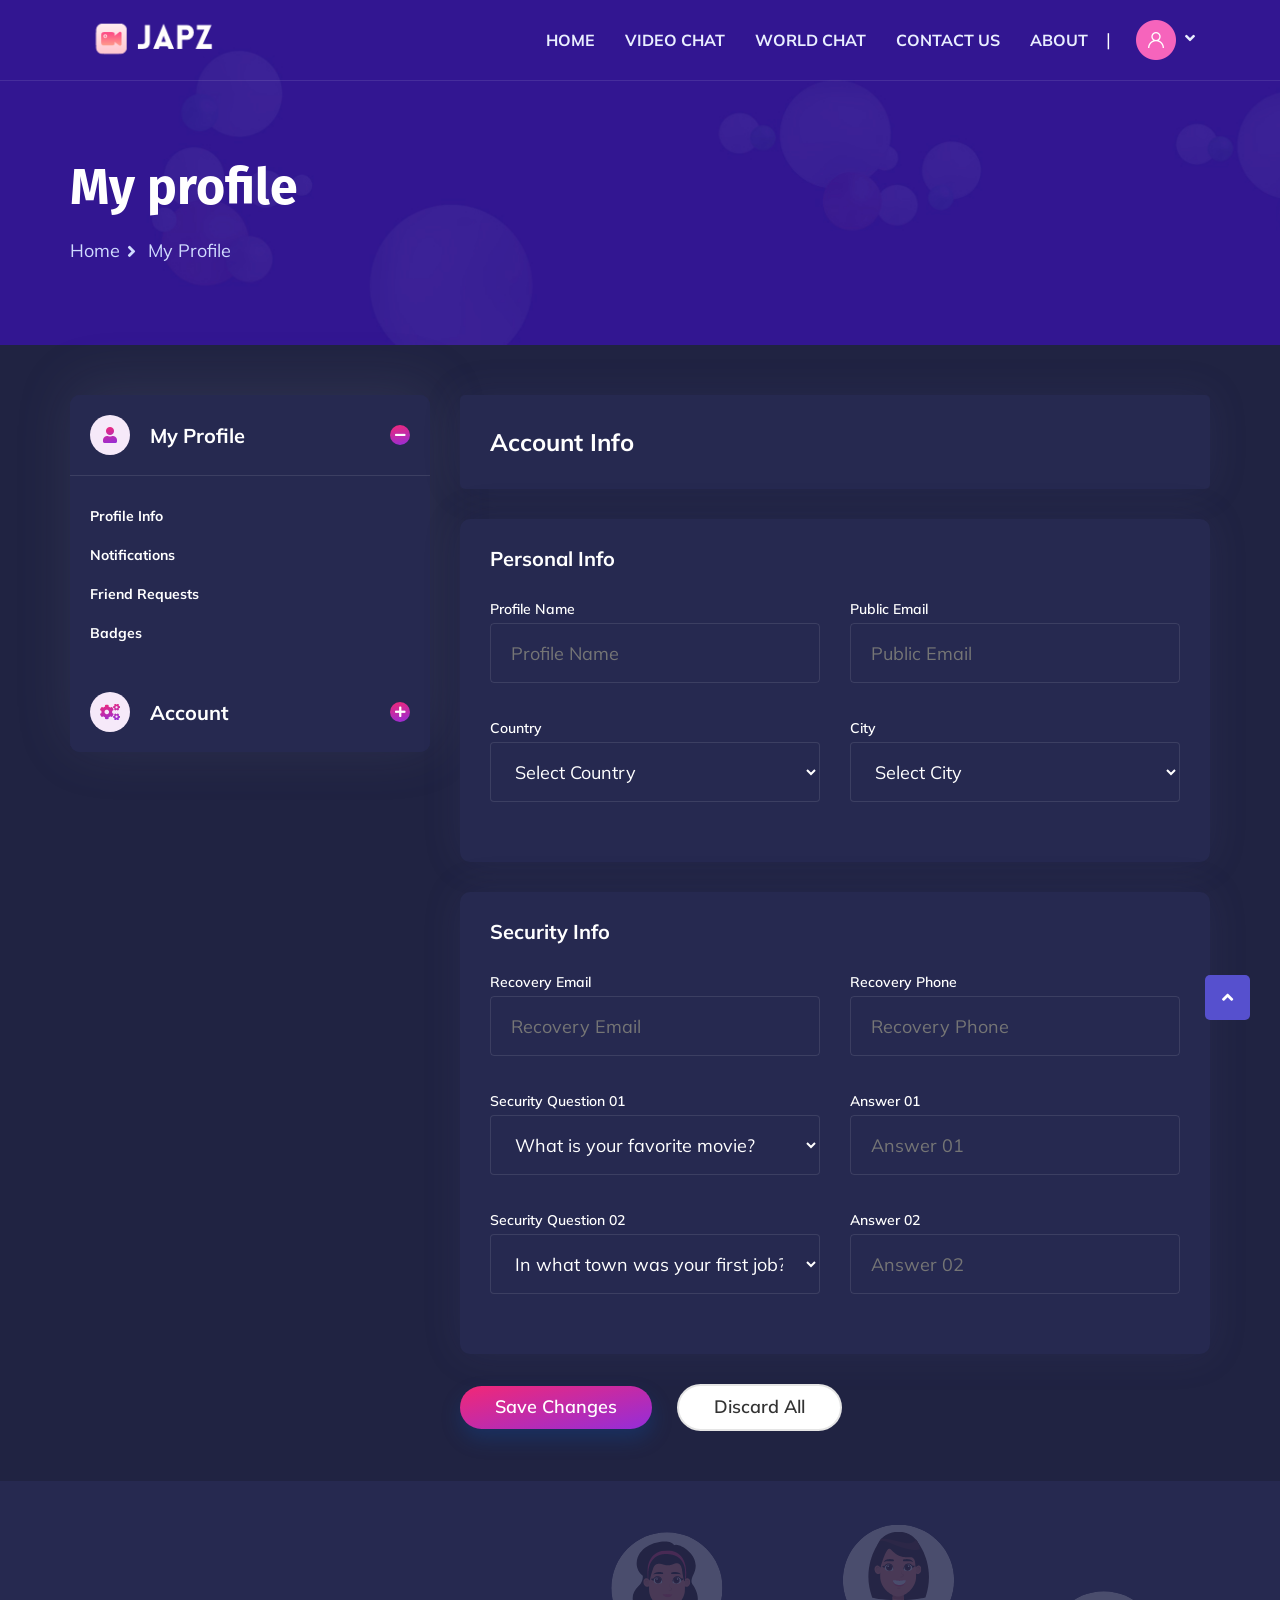
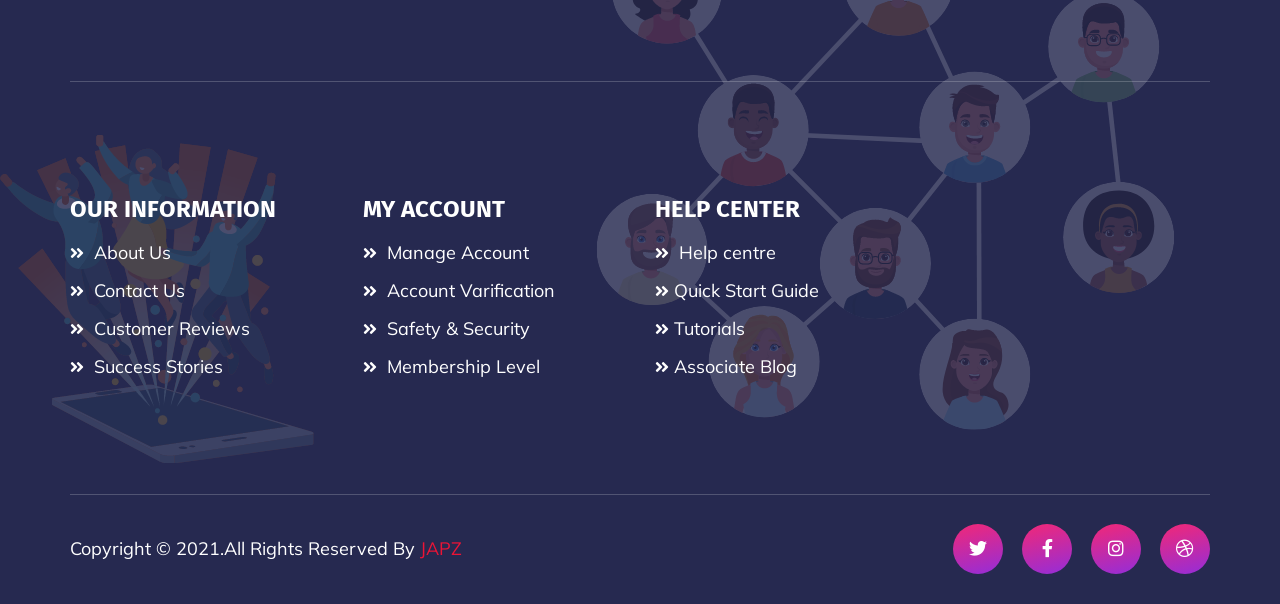
<file: templates/user-account-info.html>
<!DOCTYPE html>
<html lang="en">

<head>
    <meta charset="UTF-8">
    <meta name="viewport" content="width=device-width, initial-scale=1.0">
    <meta http-equiv="X-UA-Compatible" content="ie=edge">

    <link rel="stylesheet" href="assets/css/bootstrap.min.css">
    <link rel="stylesheet" href="assets/css/all.min.css">
    <link rel="stylesheet" href="assets/css/animate.css">
    <link rel="stylesheet" href="assets/css/flaticon.css">
    <link rel="stylesheet" href="assets/css/magnific-popup.css">
    <link rel="stylesheet" href="assets/css/odometer.css">
    <link rel="stylesheet" href="assets/css/owl.carousel.min.css">
    <link rel="stylesheet" href="assets/css/owl.theme.default.min.css">
    <link rel="stylesheet" href="assets/css/nice-select.css">
    <link rel="stylesheet" href="assets/css/jquery.animatedheadline.css">
    <link rel="stylesheet" href="assets/css/main.css">
    <link rel="stylesheet" href="assets/css/responsive.css">
    <link rel="stylesheet" href="assets/css/dark.css">

    <link rel="shortcut icon" href="assets/images/favicon.png" type="image/x-icon">

    <title>JAPZ - Video streaming Webapp</title>


</head>

<body>
    <!-- ==========Preloader========== -->
    <div class="preloader">
        <div class="preloader-inner">
            <div class="preloader-icon">
                <span></span>
                <span></span>
            </div>
        </div>
    </div>
    <!-- ==========Preloader========== -->
    <!-- ==========Overlay========== -->
    <div class="overlay"></div>
    <a href="#" class="scrollToTop">
        <i class="fas fa-angle-up"></i>
    </a>
    <!-- ==========Overlay========== -->

    <!-- ==========Header-Section========== -->
    <header class="header-section">
        <div class="container">
            <div class="header-wrapper">
                <div class="logo">
                    <a href="index.html">
                        <img src="./assets/images/logo/logo.png" alt="logo">
                    </a>
                </div>
                <ul class="menu">
                    <li>
                        <a href="index.html" >Home</a>
                    </li>
                    <li>
                        <a href="Videochat.html">Video Chat</a>
                    </li>
                    <li>
                        <a href="worldchat.html">World Chat</a>
                    </li>
                    <li>
                        <a href="contact.html">Contact us</a>
                    </li>
                    <li>
                        <a href="about.html">About </a>
                    </li>
                    <li class="separator">
                        <span>|</span>
                    </li>
                    <li class="user-profile">
                        <a href="#">
                            <img src="assets/images/user-demo.png" alt="">
                        </a>
                        <ul class="submenu">
                            <li>
                                <a href="user-account-info.html">My Profile</a>
                            </li>
                            <li>
                                <a href="register.html">Sign in</a>
                            </li>
                            <li>
                                <a href="user-notification.html">Notification</a>
                            </li>
                            <li>
                                <a href="user-verify-account.html">Verify-account</a>
                            </li>
                            <li>
                                <a href="user-setting.html">Setting</a>
                            </li>
                            <li>
                                <a href="user-change-pass.html">Changing Password</a>
                            </li>
                            <li>
                                <a href="user-close-account.html">Deactive your account</a>
                            </li>
                            <li>
                                <a href="login.html">Logout</a>
                            </li>
                        </ul>
                    </li>
                </ul>
                <div class="header-bar d-lg-none">
                    <span></span>
                    <span></span>
                    <span></span>
                </div>
            </div>
        </div>
    </header>
    <!-- ==========Header-Section========== -->

    <!-- ==========Breadcrumb-Section========== -->
    <section class="breadcrumb-area profile-bc-area">
        <div class="container">
            <div class="content">
                <h2 class="title extra-padding">
                    My profile
                </h2>
                <ul class="breadcrumb-list extra-padding">
                    <li>
                        <a href="index.html">
                            Home
                        </a>
                    </li>

                    <li>
                        My profile
                    </li>
                </ul>
            </div>
        </div>
    </section>
    <!-- ==========Breadcrumb-Section========== -->


    <!-- ========= Profile Section Start -->

    <section class="user-setting-section">
        <div class="container">
            <div class="row">
                <div class="col-xl-4 col-md-5">
                    <div class="accordion" id="accordionExample">
                        <div class="card">
                          <div class="card-header" id="headingOne">
                              <button class="" data-toggle="collapse" data-target="#collapseOne" aria-expanded="true" aria-controls="collapseOne">
                                <div class="icon">
                                    <i class="fas fa-user"></i>
                                </div> 
                                <span>My Profile</span>
                                <div class="t-icon">
                                    <i class="fas fa-plus"></i>
                                    <i class="fas fa-minus"></i>
                                </div>
                              </button>
                          </div>
                      
                          <div id="collapseOne" class="collapse show" aria-labelledby="headingOne" data-parent="#accordionExample">
                            <div class="card-body">
                              <ul class="links">
                                  <li>
                                      <a href="user-setting.html">Profile Info</a>
                                  </li>
                                  <li>
                                      <a href="user-notification.html">Notifications</a>
                                  </li>
                                  <li>
                                      <a href="user-friend-request.html">Friend Requests</a>
                                  </li>
                                  <li>
                                      <a href="user-badges.html">Badges</a>
                                  </li>
                              </ul>
                            </div>
                          </div>
                        </div>
                        <div class="card">
                          <div class="card-header" id="headingTwo">
                              <button class="collapsed" type="button" data-toggle="collapse" data-target="#collapseTwo" aria-expanded="false" aria-controls="collapseTwo">
                                <div class="icon">
                                    <i class="fas fa-cogs"></i>
                                </div> 
                                <span>
                                    Account
                                </span>
                                <div class="t-icon">
                                    <i class="fas fa-plus"></i>
                                    <i class="fas fa-minus"></i>
                                </div>
                              </button>
                          </div>
                          <div id="collapseTwo" class="collapse" aria-labelledby="headingTwo" data-parent="#accordionExample">
                            <div class="card-body">
                                <ul class="links">
                                    <li>
                                        <a class="active" href="user-account-info.html">Account Info</a>
                                    </li>
                                    <li>
                                        <a href="user-change-pass.html">Change Password</a>
                                    </li>
                                    <li>
                                        <a href="user-privicy-setting.html">Privacy Settings</a>
                                    </li>
                                    <li>
                                        <a href="user-verify-account.html">Verified account</a>
                                    </li>
                                    <li>
                                        <a href="user-close-account.html">Close Account</a>
                                    </li>
                                </ul>
                            </div>
                          </div>
                        </div>
                      </div>
                </div>
                <div class="col-xl-8 col-md-7 ">
                    <div class="page-title">
                        Account Info
                    </div>
                    
                    <div class="input-info-box mt-30">
                        <div class="header">
                            Personal Info
                        </div>
                        <div class="content">
                            <div class="row">
                                <div class="col-md-6">
                                    <div class="my-input-box">
                                        <label for="">Profile Name</label>
                                        <input type="text" placeholder="Profile Name">
                                    </div>
                                </div>
                                <div class="col-md-6">
                                    <div class="my-input-box">
                                        <label for="">Public Email</label>
                                        <input type="text" placeholder="Public Email">
                                    </div>
                                </div>
                                <div class="col-md-6">
                                    <div class="my-input-box">
                                        <label for="">Country</label>
                                        <select name="" id="">
                                            <option value="" disabled selected>Select Country</option>
                                            <option value="">United State</option>
                                        </select>
                                    </div>
                                </div>
                                <div class="col-md-6">
                                    <div class="my-input-box">
                                        <label for="">City</label>
                                        <select name="" id="">
                                            <option value="" disabled selected>Select City</option>
                                            <option value="">New Work</option>
                                        </select>
                                    </div>
                                </div>
                            </div>
                        </div>
                    </div>
                    <div class="input-info-box mt-30">
                        <div class="header">
                            Security Info
                        </div>
                        <div class="content">
                            <div class="row">
                                <div class="col-md-6">
                                    <div class="my-input-box">
                                        <label for="">Recovery Email</label>
                                        <input type="email" placeholder="Recovery Email">
                                    </div>
                                </div>
                                <div class="col-md-6">
                                    <div class="my-input-box">
                                        <label for="">Recovery Phone</label>
                                        <input type="text" placeholder="Recovery Phone">
                                    </div>
                                </div>
                                <div class="col-md-6">
                                    <div class="my-input-box">
                                        <label for="">Security Question 01</label>
                                        <select name="" id="">
                                            <option value="">What is your favorite movie?</option>
                                        </select>
                                    </div>
                                </div>
                                <div class="col-md-6">
                                    <div class="my-input-box">
                                        <label for="">Answer 01</label>
                                        <input type="text" placeholder="Answer 01">
                                    </div>
                                </div>
                                <div class="col-md-6">
                                    <div class="my-input-box">
                                        <label for="">Security Question 02</label>
                                        <select name="" id="">
                                            <option value="">In what town was your first job?</option>
                                        </select>
                                    </div>
                                </div>
                                <div class="col-md-6">
                                    <div class="my-input-box">
                                        <label for="">Answer 02</label>
                                        <input type="text" placeholder="Answer 02">
                                    </div>
                                </div>
                            </div>
                        </div>
                    </div>
                    <div class="buttons  mt-30">
                        <button type="submit" class="custom-button">Save Changes</button>
                        <button class="custom-button2">Discard All</button>
                    </div>
                </div>
            </div>
        </div>
    </section>

    <!-- ========= Profile Section Start -->


    <!-- ==========Newslater-Section========== -->
    <footer class="footer-section">
        <img class="shape2" src="assets/images/footer/flower01.png" alt="">
        <img class="shape3" src="assets/images/footer/right-shape.png" alt="">
        <div class="newslater-section">
            <div class="container">
                <div class="row justify-content-center">
                    <div class="col-lg-6 col-md-8">
                        <div class="newslater-container">
                                
                            </div>
                        </div>
                    </div>
                </div>
            </div>
        </div>
        <div class="container">
            <div class="footer-links">
                <div class="row">
                    <div class="col-lg-12">
                        <hr class="hr">
                    </div>
                </div>
                <div class="row">
                    <div class="col-lg-3 col-sm-6">
                        <div class="link-wrapper one">
                            <h4 class="f-l-title">
                                Our Information
                            </h4>
                            <ul class="f-solial-links">
                                <li>
                                    <a href="#">
                                        <i class="fas fa-angle-double-right"></i> About Us
                                    </a>
                                </li>
                                <li>
                                    <a href="#">
                                        <i class="fas fa-angle-double-right"></i> Contact Us
                                    </a>
                                </li>
                                <li>
                                    <a href="#">
                                        <i class="fas fa-angle-double-right"></i> Customer Reviews
                                    </a>
                                </li>
                                <li>
                                    <a href="#">
                                        <i class="fas fa-angle-double-right"></i> Success Stories
                                    </a>
                                </li>
                            </ul>
                        </div>
                    </div>
                    <div class="col-lg-3 col-sm-6">
                        <div class="link-wrapper two">
                            <h4 class="f-l-title">
                                My Account
                            </h4>
                            <ul class="f-solial-links">
                                <li>
                                    <a href="#">
                                        <i class="fas fa-angle-double-right"></i> Manage Account
                                    </a>
                                </li>
                                <li>
                                    <a href="#">
                                        <i class="fas fa-angle-double-right"></i> Account Varification
                                    </a>
                                </li>
                                <li>
                                    <a href="#">
                                        <i class="fas fa-angle-double-right"></i> Safety & Security
                                    </a>
                                </li>
                                <li>
                                    <a href="#">
                                        <i class="fas fa-angle-double-right"></i> Membership Level
                                    </a>
                                </li>
                            </ul>
                        </div>
                    </div>
                    <div class="col-lg-3 col-sm-6">
                        <div class="link-wrapper three">
                            <h4 class="f-l-title">
                                help center
                            </h4>
                            <ul class="f-solial-links">
                                <li>
                                    <a href="#">
                                        <i class="fas fa-angle-double-right"></i> Help centre
                                    </a>
                                </li>
                                <li>
                                    <a href="#">
                                        <i class="fas fa-angle-double-right"></i>Quick Start Guide
                                    </a>
                                </li>
                                <li>
                                    <a href="#">
                                        <i class="fas fa-angle-double-right"></i>Tutorials
                                    </a>
                                </li>
                                <li>
                                    <a href="#">
                                        <i class="fas fa-angle-double-right"></i>Associate Blog
                                    </a>
                                </li>
                            </ul>
                        </div>
                    </div>
                </div>
            </div>
            <div class="copyright-wrapper">
                <div class="row">
                    <div class="col-lg-12">
                        <hr class="hr2">
                    </div>
                </div>
                <div class="row">
                    <div class="col-lg-6 align-self-center">
                        <div class="copyr-text">
                            <span>
                                Copyright © 2021.All Rights Reserved By
                            </span>
                            <a href="#">JAPZ</a>
                        </div>
                    </div>
                    <div class="col-lg-6">
                        <ul class="footer-social-links">
                            <li>
                                <a href="#">
                                    <i class="fab fa-twitter"></i>
                                </a>
                            </li>
                            <li>
                                <a href="#">
                                    <i class="fab fa-facebook-f"></i>
                                </a>
                            </li>
                            <li>
                                <a href="#">
                                    <i class="fab fa-instagram"></i>
                                </a>
                            </li>
                            <li>
                                <a href="#">
                                    <i class="fab fa-dribbble"></i>
                                </a>
                            </li>
                        </ul>
                    </div>
                </div>
            </div>
        </div>
    </footer>
    <!-- ==========Newslater-Section========== -->

    <script src="assets/js/jquery-3.3.1.min.js"></script>
    <script src="assets/js/modernizr-3.6.0.min.js"></script>
    <script src="assets/js/plugins.js"></script>
    <script src="assets/js/bootstrap.min.js"></script>
    <script src="assets/js/heandline.js"></script>
    <script src="assets/js/isotope.pkgd.min.js"></script>
    <script src="assets/js/magnific-popup.min.js"></script>
    <script src="assets/js/owl.carousel.min.js"></script>
    <script src="assets/js/wow.min.js"></script>
    <script src="assets/js/countdown.min.js"></script>
    <script src="assets/js/odometer.min.js"></script>
    <script src="assets/js/viewport.jquery.js"></script>
    <script src="assets/js/nice-select.js"></script>
    <script src="assets/js/main.js"></script>
</body>

</html>
</file>
<file: templates/assets/css/flaticon.css>
/*
  	Flaticon icon font: Flaticon
    Creation date: 18/01/2021 20:33
    Font generated by <a href="https://www.flaticon.com">flaticon.com</a>. <p>Under <a href="http://creativecommons.org/licenses/by/3.0/">CC</a>: <a data-file="001-right-arrow-angle" href="https://www.flaticon.com/authors/catalin-fertu">Catalin Fertu</a>, <a data-file="003-angle-pointing-to-left" href="https://www.flaticon.com/authors/dave-gandy">Dave Gandy</a>, <a data-file="016-share" href="https://www.flaticon.com/authors/those-icons">Those Icons</a>, <a data-file="017-share-1" href="https://www.flaticon.com/authors/pixel-perfect">Pixel perfect</a>, <a data-file="013-conversation" href="http://www.freepik.com">Freepik</a>, <a data-file="007-finger" href="https://www.flaticon.com/authors/zlatko-najdenovski">Zlatko Najdenovski</a>, <a data-file="014-view" href="https://www.flaticon.com/authors/kiranshastry">Kiranshastry</a></p>  
     
  	*/

@font-face {
  font-family: "Flaticon";
  src: url("./Flaticon.eot");
  src: url("./Flaticon.eot?#iefix") format("embedded-opentype"),
       url("./Flaticon.woff2") format("woff2"),
       url("./Flaticon.woff") format("woff"),
       url("./Flaticon.ttf") format("truetype"),
       url("./Flaticon.svg#Flaticon") format("svg");
  font-weight: normal;
  font-style: normal;
}

@media screen and (-webkit-min-device-pixel-ratio:0) {
  @font-face {
    font-family: "Flaticon";
    src: url("./Flaticon.svg#Flaticon") format("svg");
  }
}

[class^="flaticon-"]:before, [class*=" flaticon-"]:before,
[class^="flaticon-"]:after, [class*=" flaticon-"]:after {   
  font-family: Flaticon;
font-style: normal;
}

.flaticon-right-arrow-angle:before { content: "\f100"; }
.flaticon-double-right-arrows-angles:before { content: "\f101"; }
.flaticon-angle-pointing-to-left:before { content: "\f102"; }
.flaticon-right:before { content: "\f103"; }
.flaticon-back:before { content: "\f104"; }
.flaticon-hand:before { content: "\f105"; }
.flaticon-dont-like-symbol:before { content: "\f106"; }
.flaticon-lock:before { content: "\f107"; }
.flaticon-favorite-heart-button:before { content: "\f108"; }
.flaticon-play-button-1:before { content: "\f109"; }
.flaticon-play-button:before { content: "\f10a"; }
.flaticon-loupe:before { content: "\f10b"; }
.flaticon-conversation:before { content: "\f10c"; }
.flaticon-view:before { content: "\f10d"; }
.flaticon-visibility:before { content: "\f10e"; }
.flaticon-share:before { content: "\f10f"; }
.flaticon-share-1:before { content: "\f110"; }
</file>
<file: templates/assets/css/odometer.css>
.odometer.odometer-auto-theme, .odometer.odometer-theme-default {
  display: inline-block;
  vertical-align: middle;
  position: relative;
}
.odometer.odometer-auto-theme .odometer-digit, .odometer.odometer-theme-default .odometer-digit {
  display: inline-block;
  vertical-align: middle;
  position: relative;
}
.odometer.odometer-auto-theme .odometer-digit .odometer-digit-spacer, .odometer.odometer-theme-default .odometer-digit .odometer-digit-spacer {
  display: inline-block;
  vertical-align: middle;
  visibility: hidden;
}
.odometer.odometer-auto-theme .odometer-digit .odometer-digit-inner, .odometer.odometer-theme-default .odometer-digit .odometer-digit-inner {
  text-align: left;
  display: block;
  position: absolute;
  top: 0;
  left: 0;
  right: 0;
  bottom: 0;
  overflow: hidden;
}
.odometer.odometer-auto-theme .odometer-digit .odometer-ribbon, .odometer.odometer-theme-default .odometer-digit .odometer-ribbon {
  display: block;
}
.odometer.odometer-auto-theme .odometer-digit .odometer-ribbon-inner, .odometer.odometer-theme-default .odometer-digit .odometer-ribbon-inner {
  display: block;
  -webkit-backface-visibility: hidden;
}
.odometer.odometer-auto-theme .odometer-digit .odometer-value, .odometer.odometer-theme-default .odometer-digit .odometer-value {
  display: block;
  -webkit-transform: translateZ(0);
}
.odometer.odometer-auto-theme .odometer-digit .odometer-value.odometer-last-value, .odometer.odometer-theme-default .odometer-digit .odometer-value.odometer-last-value {
  position: absolute;
}
.odometer.odometer-auto-theme.odometer-animating-up .odometer-ribbon-inner, .odometer.odometer-theme-default.odometer-animating-up .odometer-ribbon-inner {
  -webkit-transition: -webkit-transform 2s;
  -moz-transition: -moz-transform 2s;
  -ms-transition: -ms-transform 2s;
  -o-transition: -o-transform 2s;
  transition: transform 2s;
}
.odometer.odometer-auto-theme.odometer-animating-up.odometer-animating .odometer-ribbon-inner, .odometer.odometer-theme-default.odometer-animating-up.odometer-animating .odometer-ribbon-inner {
  -webkit-transform: translateY(-100%);
  -moz-transform: translateY(-100%);
  -ms-transform: translateY(-100%);
  -o-transform: translateY(-100%);
  transform: translateY(-100%);
}
.odometer.odometer-auto-theme.odometer-animating-down .odometer-ribbon-inner, .odometer.odometer-theme-default.odometer-animating-down .odometer-ribbon-inner {
  -webkit-transform: translateY(-100%);
  -moz-transform: translateY(-100%);
  -ms-transform: translateY(-100%);
  -o-transform: translateY(-100%);
  transform: translateY(-100%);
}
.odometer.odometer-auto-theme.odometer-animating-down.odometer-animating .odometer-ribbon-inner, .odometer.odometer-theme-default.odometer-animating-down.odometer-animating .odometer-ribbon-inner {
  -webkit-transition: -webkit-transform 2s;
  -moz-transition: -moz-transform 2s;
  -ms-transition: -ms-transform 2s;
  -o-transition: -o-transform 2s;
  transition: transform 2s;
  -webkit-transform: translateY(0);
  -moz-transform: translateY(0);
  -ms-transform: translateY(0);
  -o-transform: translateY(0);
  transform: translateY(0);
}

.odometer.odometer-auto-theme, .odometer.odometer-theme-default {
/*  font-family: "Helvetica Neue", sans-serif;*/
  /*line-height: 1.1em;*/
}
.odometer.odometer-auto-theme .odometer-value, .odometer.odometer-theme-default .odometer-value {
  text-align: center;
}
</file>
<file: templates/assets/css/nice-select.css>
.nice-select {
    -webkit-tap-highlight-color: transparent;
    background-color: #fff;
    border-radius: 5px;
    border: solid 1px #e8e8e8;
    box-sizing: border-box;
    clear: both;
    cursor: pointer;
    display: block;
    float: left;
    font-family: inherit;
    font-size: 14px;
    font-weight: normal;
    height: 42px;
    line-height: 40px;
    outline: none;
    padding-left: 18px;
    padding-right: 30px;
    position: relative;
    text-align: left !important;
    -webkit-transition: all 0.2s ease-in-out;
    transition: all 0.2s ease-in-out;
    -webkit-user-select: none;
    -moz-user-select: none;
    -ms-user-select: none;
    user-select: none;
    white-space: nowrap;
    width: auto;
}

.nice-select:hover {
    border-color: #dbdbdb;
}

.nice-select:active,
.nice-select.open,
.nice-select:focus {
    border-color: #999;
}

.nice-select:after {
    border-bottom: 2px solid #999;
    border-right: 2px solid #999;
    content: '';
    display: block;
    height: 5px;
    margin-top: -4px;
    pointer-events: none;
    position: absolute;
    right: 12px;
    top: 50%;
    -webkit-transform-origin: 66% 66%;
    -ms-transform-origin: 66% 66%;
    transform-origin: 66% 66%;
    -webkit-transform: rotate(45deg);
    -ms-transform: rotate(45deg);
    transform: rotate(45deg);
    -webkit-transition: all 0.15s ease-in-out;
    transition: all 0.15s ease-in-out;
    width: 5px;
}

.nice-select.open:after {
    -webkit-transform: rotate(-135deg);
    -ms-transform: rotate(-135deg);
    transform: rotate(-135deg);
}

.nice-select.open .list {
    opacity: 1;
    pointer-events: auto;
    -webkit-transform: scale(1) translateY(0);
    -ms-transform: scale(1) translateY(0);
    transform: scale(1) translateY(0);
}

.nice-select.disabled {
    border-color: #ededed;
    color: #999;
    pointer-events: none;
}

.nice-select.disabled:after {
    border-color: #cccccc;
}

.nice-select.wide {
    width: 100%;
}

.nice-select.wide .list {
    left: 0 !important;
    right: 0 !important;
}

.nice-select.right {
    float: right;
}

.nice-select.right .list {
    left: auto;
    right: 0;
}

.nice-select.small {
    font-size: 12px;
    height: 36px;
    line-height: 34px;
}

.nice-select.small:after {
    height: 4px;
    width: 4px;
}

.nice-select.small .option {
    line-height: 34px;
    min-height: 34px;
}

.nice-select .list {
    background-color: #fff;
    border-radius: 5px;
    box-shadow: 0 0 0 1px rgba(68, 68, 68, 0.11);
    box-sizing: border-box;
    margin-top: 4px;
    opacity: 0;
    overflow: hidden;
    padding: 0;
    pointer-events: none;
    position: absolute;
    top: 100%;
    left: 0;
    -webkit-transform-origin: 50% 0;
    -ms-transform-origin: 50% 0;
    transform-origin: 50% 0;
    -webkit-transform: scale(0.75) translateY(-21px);
    -ms-transform: scale(0.75) translateY(-21px);
    transform: scale(0.75) translateY(-21px);
    -webkit-transition: all 0.2s cubic-bezier(0.5, 0, 0, 1.25), opacity 0.15s ease-out;
    transition: all 0.2s cubic-bezier(0.5, 0, 0, 1.25), opacity 0.15s ease-out;
    z-index: 9;
}

.nice-select .list:hover .option:not(:hover) {
    background-color: transparent !important;
}

.nice-select .option {
    cursor: pointer;
    font-weight: 400;
    line-height: 40px;
    list-style: none;
    min-height: 40px;
    outline: none;
    padding-left: 18px;
    padding-right: 29px;
    text-align: left;
    -webkit-transition: all 0.2s;
    transition: all 0.2s;
}

.nice-select .option:hover,
.nice-select .option.focus,
.nice-select .option.selected.focus {
    background-color: #f6f6f6;
}

.nice-select .option.selected {
    font-weight: bold;
}

.nice-select .option.disabled {
    background-color: transparent;
    color: #999;
    cursor: default;
}

.no-csspointerevents .nice-select .list {
    display: none;
}

.no-csspointerevents .nice-select.open .list {
    display: block;
}
</file>
<file: templates/assets/css/main.css>
@charset "UTF-8";
@import url("https://fonts.googleapis.com/css?family=Fira+Sans:300,400,500,600,700|Muli:300,400,500,600,700&display=swap");
/*
///// CSS Index \\
1. Reset CSS Start
2. General CSS
3. 
---------------------------
*/
/*! HTML5 Boilerplate v7.0.1 | MIT License | https://html5boilerplate.com/ */
/* main.css 1.0.0 | MIT License | https://github.com/h5bp/main.css#readme */
/*
 * What follows is the result of much research on cross-browser styling.
 * Credit left inline and big thanks to Nicolas Gallagher, Jonathan Neal,
 * Kroc Camen, and the H5BP dev community and team.
 */
/* ==========================================================================
   Base styles: opinionated defaults
   ========================================================================== */
html {
  color: #222;
  font-size: 1em;
  line-height: 1.4;
}
html *::first-letter {
  text-transform: uppercase;
}

/*
 * Remove text-shadow in selection highlight:
 * https://twitter.com/miketaylr/status/12228805301
 *
 * Vendor-prefixed and regular ::selection selectors cannot be combined:
 * https://stackoverflow.com/a/16982510/7133471
 *
 * Customize the background color to match your design.
 */
::-moz-selection {
  background: #b3d4fc;
  text-shadow: none;
}
::selection {
  background: #b3d4fc;
  text-shadow: none;
}

/*
 * A better looking default horizontal rule
 */
hr {
  display: block;
  height: 1px;
  border: 0;
  border-top: 1px solid #ccc;
  margin: 1em 0;
  padding: 0;
}

/*
 * Remove the gap between audio, canvas, iframes,
 * images, videos and the bottom of their containers:
 * https://github.com/h5bp/html5-boilerplate/issues/440
 */
audio,
canvas,
iframe,
img,
svg,
video {
  vertical-align: middle;
}

/*
 * Remove default fieldset styles.
 */
fieldset {
  border: 0;
  margin: 0;
  padding: 0;
}

/*
 * Allow only vertical resizing of textareas.
 */
textarea {
  resize: vertical;
}

/* ==========================================================================
   Browser Upgrade Prompt
   ========================================================================== */
.browserupgrade {
  margin: 0.2em 0;
  background: #ccc;
  color: #000;
  padding: 0.2em 0;
}

/* ==========================================================================
   Author's custom styles
   ========================================================================== */
/* ==========================================================================
   Helper classes
   ========================================================================== */
/*
 * Hide visually and from screen readers
 */
.hidden {
  display: none !important;
}

/*
* Hide only visually, but have it available for screen readers:
* https://snook.ca/archives/html_and_css/hiding-content-for-accessibility
*
* 1. For long content, line feeds are not interpreted as spaces and small width
*    causes content to wrap 1 word per line:
*    https://medium.com/@jessebeach/beware-smushed-off-screen-accessible-text-5952a4c2cbfe
*/
.visuallyhidden {
  border: 0;
  clip: rect(0 0 0 0);
  height: 1px;
  margin: -1px;
  overflow: hidden;
  padding: 0;
  position: absolute;
  width: 1px;
  white-space: nowrap;
  /* 1 */
}

/*
* Extends the .visuallyhidden class to allow the element
* to be focusable when navigated to via the keyboard:
* https://www.drupal.org/node/897638
*/
.visuallyhidden.focusable:active,
.visuallyhidden.focusable:focus {
  clip: auto;
  height: auto;
  margin: 0;
  overflow: visible;
  position: static;
  width: auto;
  white-space: inherit;
}

/*
* Hide visually and from screen readers, but maintain layout
*/
.invisible {
  visibility: hidden;
}

/*
* Clearfix: contain floats
*
* For modern browsers
* 1. The space content is one way to avoid an Opera bug when the
*    `contenteditable` attribute is included anywhere else in the document.
*    Otherwise it causes space to appear at the top and bottom of elements
*    that receive the `clearfix` class.
* 2. The use of `table` rather than `block` is only necessary if using
*    `:before` to contain the top-margins of child elements.
*/
.clearfix:before,
.clearfix:after {
  content: " ";
  /* 1 */
  display: table;
  /* 2 */
}

.clearfix:after {
  clear: both;
}

/* ==========================================================================
   EXAMPLE Media Queries for Responsive Design.
   These examples override the primary ('mobile first') styles.
   Modify as content requires.
   ========================================================================== */
@media only screen and (min-width: 35em) {
  /* Style adjustments for viewports that meet the condition */
}
@media print, (-webkit-min-device-pixel-ratio: 1.25), (-o-min-device-pixel-ratio: 5/4), (min-resolution: 1.25dppx), (min-resolution: 120dpi) {
  /* Style adjustments for high resolution devices */
}
/* ==========================================================================
   Print styles.
   Inlined to avoid the additional HTTP request:
   https://www.phpied.com/delay-loading-your-print-css/
   ========================================================================== */
@media print {
  *,
*:before,
*:after {
    background: transparent !important;
    color: #000 !important;
    /* Black prints faster */
    -webkit-box-shadow: none !important;
    box-shadow: none !important;
    text-shadow: none !important;
  }

  a,
a:visited {
    text-decoration: underline;
  }

  a[href]:after {
    content: " (" attr(href) ")";
  }

  abbr[title]:after {
    content: " (" attr(title) ")";
  }

  /*
   * Don't show links that are fragment identifiers,
   * or use the `javascript:` pseudo protocol
   */
  a[href^="#"]:after,
a[href^="javascript:"]:after {
    content: "";
  }

  pre {
    white-space: pre-wrap !important;
  }

  pre,
blockquote {
    border: 1px solid #999;
    page-break-inside: avoid;
  }

  /*
   * Printing Tables:
   * http://css-discuss.incutio.com/wiki/Printing_Tables
   */
  thead {
    display: table-header-group;
  }

  tr,
img {
    page-break-inside: avoid;
  }

  p,
h2,
h3 {
    orphans: 3;
    widows: 3;
  }

  h2,
h3 {
    page-break-after: avoid;
  }
}
/*! normalize.css v8.0.1 | MIT License | github.com/necolas/normalize.css */
/* Document
   ========================================================================== */
/**
 * 1. Correct the line height in all browsers.
 * 2. Prevent adjustments of font size after orientation changes in iOS.
 */
html {
  line-height: 1.15;
}

/* Sections
   ========================================================================== */
/**
 * Remove the margin in all browsers.
 */
body {
  margin: 0;
}

/**
 * Render the `main` element consistently in IE.
 */
main {
  display: block;
}

/**
 * Correct the font size and margin on `h1` elements within `section` and
 * `article` contexts in Chrome, Firefox, and Safari.
 */
h1 {
  font-size: 2em;
  margin: 0.67em 0;
}

/* Grouping content
   ========================================================================== */
/**
 * 1. Add the correct box sizing in Firefox.
 * 2. Show the overflow in Edge and IE.
 */
hr {
  -webkit-box-sizing: content-box;
          box-sizing: content-box;
  /* 1 */
  height: 0;
  /* 1 */
  overflow: visible;
  /* 2 */
}

/**
 * 1. Correct the inheritance and scaling of font size in all browsers.
 * 2. Correct the odd `em` font sizing in all browsers.
 */
pre {
  font-family: monospace, monospace;
  /* 1 */
  font-size: 1em;
  /* 2 */
}

/* Text-level semantics
   ========================================================================== */
/**
 * Remove the gray background on active links in IE 10.
 */
a {
  background-color: transparent;
}

/**
 * 1. Remove the bottom border in Chrome 57-
 * 2. Add the correct text decoration in Chrome, Edge, IE, Opera, and Safari.
 */
abbr[title] {
  border-bottom: none;
  /* 1 */
  text-decoration: underline;
  /* 2 */
  -webkit-text-decoration: underline dotted;
          text-decoration: underline dotted;
  /* 2 */
}

/**
 * Add the correct font weight in Chrome, Edge, and Safari.
 */
b,
strong {
  font-weight: bolder;
}

/**
 * 1. Correct the inheritance and scaling of font size in all browsers.
 * 2. Correct the odd `em` font sizing in all browsers.
 */
code,
kbd,
samp {
  font-family: monospace, monospace;
  /* 1 */
  font-size: 1em;
  /* 2 */
}

/**
 * Add the correct font size in all browsers.
 */
small {
  font-size: 80%;
}

/**
 * Prevent `sub` and `sup` elements from affecting the line height in
 * all browsers.
 */
sub,
sup {
  font-size: 75%;
  line-height: 0;
  position: relative;
  vertical-align: baseline;
}

sub {
  bottom: -0.25em;
}

sup {
  top: -0.5em;
}

/* Embedded content
   ========================================================================== */
/**
 * Remove the border on images inside links in IE 10.
 */
img {
  border-style: none;
}

/* Forms
   ========================================================================== */
/**
 * 1. Change the font styles in all browsers.
 * 2. Remove the margin in Firefox and Safari.
 */
button,
input,
optgroup,
select,
textarea {
  font-family: inherit;
  /* 1 */
  font-size: 100%;
  /* 1 */
  line-height: 1.15;
  /* 1 */
  margin: 0;
  /* 2 */
}

/**
 * Show the overflow in IE.
 * 1. Show the overflow in Edge.
 */
button,
input {
  /* 1 */
  overflow: visible;
}

/**
 * Remove the inheritance of text transform in Edge, Firefox, and IE.
 * 1. Remove the inheritance of text transform in Firefox.
 */
button,
select {
  /* 1 */
  text-transform: none;
}

/**
 * Correct the inability to style clickable types in iOS and Safari.
 */
button,
[type=button],
[type=reset],
[type=submit] {
  -webkit-appearance: button;
}

/**
 * Remove the inner border and padding in Firefox.
 */
button::-moz-focus-inner,
[type=button]::-moz-focus-inner,
[type=reset]::-moz-focus-inner,
[type=submit]::-moz-focus-inner {
  border-style: none;
  padding: 0;
}

/**
 * Restore the focus styles unset by the previous rule.
 */
button:-moz-focusring,
[type=button]:-moz-focusring,
[type=reset]:-moz-focusring,
[type=submit]:-moz-focusring {
  outline: 1px dotted ButtonText;
}

/**
 * Correct the padding in Firefox.
 */
fieldset {
  padding: 0.35em 0.75em 0.625em;
}

/**
 * 1. Correct the text wrapping in Edge and IE.
 * 2. Correct the color inheritance from `fieldset` elements in IE.
 * 3. Remove the padding so developers are not caught out when they zero out
 *    `fieldset` elements in all browsers.
 */
legend {
  -webkit-box-sizing: border-box;
          box-sizing: border-box;
  /* 1 */
  color: inherit;
  /* 2 */
  display: table;
  /* 1 */
  max-width: 100%;
  /* 1 */
  padding: 0;
  /* 3 */
  white-space: normal;
  /* 1 */
}

/**
 * Add the correct vertical alignment in Chrome, Firefox, and Opera.
 */
progress {
  vertical-align: baseline;
}

/**
 * Remove the default vertical scrollbar in IE 10+.
 */
textarea {
  overflow: auto;
}

/**
 * 1. Add the correct box sizing in IE 10.
 * 2. Remove the padding in IE 10.
 */
[type=checkbox],
[type=radio] {
  -webkit-box-sizing: border-box;
          box-sizing: border-box;
  /* 1 */
  padding: 0;
  /* 2 */
}

/**
 * Correct the cursor style of increment and decrement buttons in Chrome.
 */
[type=number]::-webkit-inner-spin-button,
[type=number]::-webkit-outer-spin-button {
  height: auto;
}

/**
 * 1. Correct the odd appearance in Chrome and Safari.
 * 2. Correct the outline style in Safari.
 */
[type=search] {
  -webkit-appearance: textfield;
  /* 1 */
  outline-offset: -2px;
  /* 2 */
}

/**
 * Remove the inner padding in Chrome and Safari on macOS.
 */
[type=search]::-webkit-search-decoration {
  -webkit-appearance: none;
}

/**
 * 1. Correct the inability to style clickable types in iOS and Safari.
 * 2. Change font properties to `inherit` in Safari.
 */
::-webkit-file-upload-button {
  -webkit-appearance: button;
  /* 1 */
  font: inherit;
  /* 2 */
}

/* Interactive
   ========================================================================== */
/*
 * Add the correct display in Edge, IE 10+, and Firefox.
 */
details {
  display: block;
}

/*
 * Add the correct display in all browsers.
 */
summary {
  display: list-item;
}

/* Misc
   ========================================================================== */
/**
 * Add the correct display in IE 10+.
 */
template {
  display: none;
}

/**
 * Add the correct display in IE 10.
 */
[hidden] {
  display: none;
}

.nice-select.open .list {
  display: block !important;
}

html {
  font-size: 16px;
  scroll-behavior: smooth;
}

body {
  padding: 0;
  margin: 0;
  font-size: 18px;
  line-height: 28px;
  color: #333333;
  line-height: 28px;
  overflow-x: hidden;
  font-family: "Muli", sans-serif;
  background: #fafbff;
}

h1,
h2,
h3,
h4,
h5,
h6 {
  font-weight: 700;
  margin: 0;
  line-height: 1.3;
  color: #333333;
  font-family: "Fira Sans", sans-serif;
}
h1 a,
h2 a,
h3 a,
h4 a,
h5 a,
h6 a {
  color: #333333;
}
h1 a:hover,
h2 a:hover,
h3 a:hover,
h4 a:hover,
h5 a:hover,
h6 a:hover {
  color: #5650ce;
}

h1 {
  font-size: 50px;
}

h2 {
  font-size: 30px;
  margin-top: -9px;
}

h3 {
  font-size: 24px;
  margin-top: -7px;
}

h4 {
  font-size: 22px;
  margin-top: -7px;
}

h5 {
  font-size: 20px;
  margin-top: -6px;
  font-weight: 600;
}

h6 {
  font-size: 18px;
  margin-top: -5px;
  font-weight: 600;
}

@media (min-width: 576px) {
  h1 {
    font-size: 80px;
  }

  h2 {
    font-size: 50px;
    line-height: 60px;
    margin-top: -13px;
  }

  h3 {
    font-size: 36px;
    margin-top: -10px;
  }

  h4 {
    font-size: 30px;
    margin-top: -10px;
  }

  h5 {
    font-size: 24px;
    margin-top: -8px;
  }

  h6 {
    font-size: 18px;
    margin-top: -5px;
  }
}
a {
  display: inline-block;
  -webkit-transition: all ease 0.3s;
  -o-transition: all ease 0.3s;
  transition: all ease 0.3s;
}
a:hover {
  text-decoration: none;
  color: inherit;
}

ul {
  margin: 0;
  padding: 0;
}
ul li {
  list-style: none;
  padding: 5px 0;
}

select,
input,
textarea,
button {
  width: 100%;
  background-color: #ffffff;
  border: 1px solid #2d4186;
  outline: none;
  border-radius: 4px;
}

textarea {
  height: 200px;
  resize: none;
  padding: 10px;
}

input,
button,
select {
  height: 50px;
  color: #333333;
}

label,
button,
select {
  cursor: pointer;
}

input {
  background: transparent;
  border: 1px solid #2d4186;
  padding-left: 10px;
}
input:focus {
  border: 1px solid #5650ce;
}
input[type=submit] {
  cursor: pointer;
  background-color: #9aace5;
  color: #ffffff;
  font-weight: 700;
  padding: 0;
}

.bg_img {
  background-size: cover;
  background-position: center center;
  background-repeat: no-repeat;
}

.scrollToTop {
  width: 45px;
  height: 45px;
  line-height: 45px;
  padding: 0;
  color: #ffffff;
  z-index: 999;
  bottom: 30px;
  right: 30px;
  position: fixed;
  border-radius: 5px;
  -webkit-transform: translateY(150px);
  -ms-transform: translateY(150px);
  transform: translateY(150px);
  background: #5650ce;
  text-align: center;
}
.scrollToTop:hover {
  color: #ffffff;
}
.scrollToTop.active {
  -webkit-transform: translateY(0);
  -ms-transform: translateY(0);
  transform: translateY(0);
  animation: bounceInDown 2s;
  -webkit-animation: bounceInDown 2s;
  -moz-animation: bounceInDown 2s;
}
.scrollToTop img {
  width: 100%;
}

.video-button {
  color: #ffffff;
  border: none;
  text-align: center;
}
.video-button:hover {
  color: #ffffff;
}
.video-button i {
  line-height: 70px;
  font-size: 36px;
  margin-left: 8px;
  color: #ffffff;
}

.video-button {
  width: 70px;
  height: 70px;
  z-index: 1;
  border-radius: 50%;
  position: absolute;
  top: 50%;
  left: 50%;
  -webkit-transform: translate(-50%, -50%);
  -ms-transform: translate(-50%, -50%);
  transform: translate(-50%, -50%);
  background: #5650ce;
}
.video-button a {
  display: block;
  position: relative;
  z-index: 1;
}
.video-button a img {
  width: 100%;
}
.video-button a i {
  line-height: 75px;
  font-size: 36px;
  margin-left: 8px;
}
.video-button::before, .video-button::after {
  position: absolute;
  content: "";
  width: 100%;
  height: 100%;
  left: 0;
  top: 0;
  border-radius: 74px;
  background-color: #5650ce;
  z-index: -10;
}
.video-button::before {
  z-index: -10;
  -webkit-animation: inner-ripple 2000ms linear infinite;
  animation: inner-ripple 2000ms linear infinite;
}
.video-button::after {
  z-index: -10;
  -webkit-animation: outer-ripple 2000ms linear infinite;
  animation: outer-ripple 2000ms linear infinite;
}

@keyframes outer-ripple {
  0% {
    transform: scale(1);
    filter: alpha(opacity=50);
    opacity: 0.5;
    -webkit-transform: scale(1);
    -moz-transform: scale(1);
    -ms-transform: scale(1);
    -o-transform: scale(1);
    -webkit-filter: alpha(opacity=50);
  }
  80% {
    transform: scale(1.5);
    filter: alpha(opacity=0);
    opacity: 0;
    -webkit-transform: scale(1.5);
    -moz-transform: scale(1.5);
    -ms-transform: scale(1.5);
    -o-transform: scale(1.5);
  }
  100% {
    transform: scale(2.5);
    filter: alpha(opacity=0);
    opacity: 0;
    -webkit-transform: scale(2.5);
    -moz-transform: scale(2.5);
    -ms-transform: scale(2.5);
    -o-transform: scale(2.5);
  }
}
@-webkit-keyframes outer-ripple {
  0% {
    transform: scale(1);
    filter: alpha(opacity=50);
    opacity: 0.5;
    -webkit-transform: scale(1);
    -moz-transform: scale(1);
    -ms-transform: scale(1);
    -o-transform: scale(1);
  }
  80% {
    transform: scale(2.5);
    filter: alpha(opacity=0);
    opacity: 0;
    -webkit-transform: scale(2.5);
    -moz-transform: scale(2.5);
    -ms-transform: scale(2.5);
    -o-transform: scale(2.5);
  }
  100% {
    transform: scale(3.5);
    filter: alpha(opacity=0);
    opacity: 0;
    -webkit-transform: scale(3.5);
    -moz-transform: scale(3.5);
    -ms-transform: scale(3.5);
    -o-transform: scale(3.5);
  }
}
/* inner ripple */
@keyframes inner-ripple {
  0% {
    transform: scale(1);
    filter: alpha(opacity=50);
    opacity: 0.5;
    -webkit-transform: scale(1);
    -moz-transform: scale(1);
    -ms-transform: scale(1);
    -o-transform: scale(1);
  }
  30% {
    transform: scale(1);
    filter: alpha(opacity=50);
    opacity: 0.5;
    -webkit-transform: scale(1);
    -moz-transform: scale(1);
    -ms-transform: scale(1);
    -o-transform: scale(1);
  }
  100% {
    transform: scale(1.5);
    filter: alpha(opacity=0);
    opacity: 0;
    -webkit-transform: scale(1.5);
    -moz-transform: scale(1.5);
    -ms-transform: scale(1.5);
    -o-transform: scale(1.5);
  }
}
@-webkit-keyframes inner-ripple {
  0% {
    transform: scale(1);
    filter: alpha(opacity=50);
    opacity: 0.5;
    -webkit-transform: scale(1);
    -moz-transform: scale(1);
    -ms-transform: scale(1);
    -o-transform: scale(1);
  }
  30% {
    transform: scale(1);
    filter: alpha(opacity=50);
    opacity: 0.5;
    -webkit-transform: scale(1);
    -moz-transform: scale(1);
    -ms-transform: scale(1);
    -o-transform: scale(1);
  }
  100% {
    transform: scale(1.5);
    filter: alpha(opacity=0);
    opacity: 0;
    -webkit-transform: scale(1.5);
    -moz-transform: scale(1.5);
    -ms-transform: scale(1.5);
    -o-transform: scale(1.5);
  }
}
@keyframes pulseOne {
  0% {
    box-shadow: 0 0 0 0 rgba(86, 80, 206, 0.851), 0 0 0 0 rgba(86, 80, 206, 0.851);
    -webkit-box-shadow: 0 0 0 0 rgba(86, 80, 206, 0.851), 0 0 0 0 rgba(86, 80, 206, 0.851);
    -moz-box-shadow: 0 0 0 0 rgba(86, 80, 206, 0.851), 0 0 0 0 rgba(86, 80, 206, 0.851);
  }
  40% {
    box-shadow: 0 0 0 20px rgba(86, 80, 206, 0), 0 0 0 0 rgba(86, 80, 206, 0.851);
    -webkit-box-shadow: 0 0 0 20px rgba(86, 80, 206, 0), 0 0 0 0 rgba(86, 80, 206, 0.851);
    -moz-box-shadow: 0 0 0 20px rgba(86, 80, 206, 0), 0 0 0 0 rgba(86, 80, 206, 0.851);
  }
  80% {
    box-shadow: 0 0 0 20px rgba(86, 80, 206, 0), 0 0 0 20px rgba(86, 80, 206, 0);
    -webkit-box-shadow: 0 0 0 20px rgba(86, 80, 206, 0), 0 0 0 20px rgba(86, 80, 206, 0);
    -moz-box-shadow: 0 0 0 20px rgba(86, 80, 206, 0), 0 0 0 20px rgba(86, 80, 206, 0);
  }
  100% {
    box-shadow: 0 0 0 0 rgba(86, 80, 206, 0), 0 0 0 0 rgba(86, 80, 206, 0);
    -webkit-box-shadow: 0 0 0 0 rgba(86, 80, 206, 0), 0 0 0 0 rgba(86, 80, 206, 0);
    -moz-box-shadow: 0 0 0 0 rgba(86, 80, 206, 0), 0 0 0 0 rgba(86, 80, 206, 0);
  }
}
@-webkit-keyframes pulseOne {
  0% {
    box-shadow: 0 0 0 0 rgba(86, 80, 206, 0.851), 0 0 0 0 rgba(86, 80, 206, 0.851);
    -webkit-box-shadow: 0 0 0 0 rgba(86, 80, 206, 0.851), 0 0 0 0 rgba(86, 80, 206, 0.851);
    -moz-box-shadow: 0 0 0 0 rgba(86, 80, 206, 0.851), 0 0 0 0 rgba(86, 80, 206, 0.851);
  }
  40% {
    box-shadow: 0 0 0 20px rgba(86, 80, 206, 0), 0 0 0 0 rgba(86, 80, 206, 0.851);
    -webkit-box-shadow: 0 0 0 20px rgba(86, 80, 206, 0), 0 0 0 0 rgba(86, 80, 206, 0.851);
    -moz-box-shadow: 0 0 0 20px rgba(86, 80, 206, 0), 0 0 0 0 rgba(86, 80, 206, 0.851);
  }
  80% {
    box-shadow: 0 0 0 20px rgba(86, 80, 206, 0), 0 0 0 20px rgba(86, 80, 206, 0);
    -webkit-box-shadow: 0 0 0 20px rgba(86, 80, 206, 0), 0 0 0 20px rgba(86, 80, 206, 0);
    -moz-box-shadow: 0 0 0 20px rgba(86, 80, 206, 0), 0 0 0 20px rgba(86, 80, 206, 0);
  }
  100% {
    box-shadow: 0 0 0 0 rgba(86, 80, 206, 0), 0 0 0 0 rgba(86, 80, 206, 0);
    -webkit-box-shadow: 0 0 0 0 rgba(86, 80, 206, 0), 0 0 0 0 rgba(86, 80, 206, 0);
    -moz-box-shadow: 0 0 0 0 rgba(86, 80, 206, 0), 0 0 0 0 rgba(86, 80, 206, 0);
  }
}
@keyframes rotate {
  0% {
    -webkit-transform: translate(-50%, -50%) rotate(0deg);
    -ms-transform: translate(-50%, -50%) rotate(0deg);
    transform: translate(-50%, -50%) rotate(0deg);
  }
  100% {
    -webkit-transform: translate(-50%, -50%) rotate(360deg);
    -ms-transform: translate(-50%, -50%) rotate(360deg);
    transform: translate(-50%, -50%) rotate(360deg);
  }
}
@-webkit-keyframes rotate {
  0% {
    -webkit-transform: translate(-50%, -50%) rotate(0deg);
    -ms-transform: translate(-50%, -50%) rotate(0deg);
    transform: translate(-50%, -50%) rotate(0deg);
  }
  100% {
    -webkit-transform: translate(-50%, -50%) rotate(360deg);
    -ms-transform: translate(-50%, -50%) rotate(360deg);
    transform: translate(-50%, -50%) rotate(360deg);
  }
}
@keyframes rotate2 {
  0% {
    -webkit-transform: rotate(0deg);
    -ms-transform: rotate(0deg);
    transform: rotate(0deg);
  }
  100% {
    -webkit-transform: rotate(360deg);
    -ms-transform: rotate(360deg);
    transform: rotate(360deg);
  }
}
@-webkit-keyframes rotate2 {
  0% {
    -webkit-transform: rotate(0deg);
    -ms-transform: rotate(0deg);
    transform: rotate(0deg);
  }
  100% {
    -webkit-transform: rotate(360deg);
    -ms-transform: rotate(360deg);
    transform: rotate(360deg);
  }
}
@keyframes rev-rotate {
  0% {
    -webkit-transform: translate(-50%, -50%) rotate(0deg);
    -ms-transform: translate(-50%, -50%) rotate(0deg);
    transform: translate(-50%, -50%) rotate(0deg);
  }
  100% {
    -webkit-transform: translate(-50%, -50%) rotate(-360deg);
    -ms-transform: translate(-50%, -50%) rotate(-360deg);
    transform: translate(-50%, -50%) rotate(-360deg);
  }
}
@-webkit-keyframes rev-rotate {
  0% {
    -webkit-transform: translate(-50%, -50%) rotate(0deg);
    -ms-transform: translate(-50%, -50%) rotate(0deg);
    transform: translate(-50%, -50%) rotate(0deg);
  }
  100% {
    -webkit-transform: translate(-50%, -50%) rotate(-360deg);
    -ms-transform: translate(-50%, -50%) rotate(-360deg);
    transform: translate(-50%, -50%) rotate(-360deg);
  }
}
.custom-button {
  background-image: -o-linear-gradient(284deg, #f22876 0%, #942dd9 100%);
  background-image: linear-gradient(166deg, #f22876 0%, #942dd9 100%);
  -webkit-box-shadow: 0.872px 9.962px 20px 0px rgba(12, 78, 165, 0.3);
          box-shadow: 0.872px 9.962px 20px 0px rgba(12, 78, 165, 0.3);
  padding: 11px 35px;
  font-weight: 600;
  color: #ffffff;
  border-radius: 50px;
  display: inline-block;
  border: 0px;
  cursor: pointer;
  width: auto;
  height: auto;
}
.custom-button:hover {
  color: #fff;
  -webkit-box-shadow: 1px 10px 20px 0px rgba(12, 78, 165, 0.43);
          box-shadow: 1px 10px 20px 0px rgba(12, 78, 165, 0.43);
}

.preloader {
  position: fixed;
  top: 0;
  left: 0;
  z-index: 9999;
  width: 100%;
  height: 100%;
  background: #fafbff;
  overflow: hidden;
}
.preloader .preloader-inner {
  position: absolute;
  top: 50%;
  left: 50%;
  -webkit-transform: translate(-50%, -50%);
  -ms-transform: translate(-50%, -50%);
      transform: translate(-50%, -50%);
}
.preloader .preloader-inner .preloader-icon {
  width: 72px;
  height: 72px;
  display: inline-block;
  padding: 0px;
}
.preloader .preloader-inner .preloader-icon span {
  position: absolute;
  display: inline-block;
  width: 72px;
  height: 72px;
  border-radius: 100%;
  background: #032055;
  -webkit-animation: preloader-fx 1.6s linear infinite;
  animation: preloader-fx 1.6s linear infinite;
}
.preloader .preloader-inner .preloader-icon span:last-child {
  animation-delay: -0.8s;
  -webkit-animation-delay: -0.8s;
}

@keyframes preloader-fx {
  0% {
    -webkit-transform: scale(0, 0);
    transform: scale(0, 0);
    opacity: 0.5;
  }
  100% {
    -webkit-transform: scale(1, 1);
    transform: scale(1, 1);
    opacity: 0;
  }
}
@-webkit-keyframes preloader-fx {
  0% {
    -webkit-transform: scale(0, 0);
    opacity: 0.5;
  }
  100% {
    -webkit-transform: scale(1, 1);
    opacity: 0;
  }
}
.log-reg .log-reg-inner .main-content .form-group .option label::before, .single-blog.post-details .right .post-header blockquote::before, .modal.filter-p .join-now-box .single-option .option label::before, .side-shape::after, .side-shape::before, .widget-1.widget-check .form-group label::before, .widget-1.widget-check .add-check-area a i::after, .widget-1.widget-check .add-check-area a i::before, .banner-section .join-now-box .single-option .option label::before {
  position: absolute;
  content: "";
}

.log-reg .log-reg-inner .main-content .form-group .option, .grid-button, .filter-main .right .item, .filter-main .right, .filter-main, .comment-area li, .blog-author, .single-blog.post-details .right .social-icons, .single-blog.post-details .right .tags-area .tags, .single-blog.post-details .right .tags-area, .modal.filter-p .join-now-box .single-option .option, .section-404, .widget-post .slider-nav, .widget-post .widget-slider .item .content .meta-post, .widget-categories ul li a, .widget-tags ul, .proceed-area .subtitle, .booking-summery ul li .info, .booking-summery ul li .subtitle, .widget-1.widget-tags ul, .widget-1.widget-check .form-group, .widget-1 .widget-header, .widget-1.widget-facility ul li a, .banner-section .join-now-box .single-option .option, .header-wrapper {
  display: -webkit-box;
  display: -ms-flexbox;
  display: flex;
  -ms-flex-wrap: wrap;
      flex-wrap: wrap;
}

.faq-item .faq-title .right-icon::after, .faq-item .faq-title .right-icon::before {
  top: 50%;
  left: 50%;
  -webkit-transform: translate(-50%, -50%);
  -ms-transform: translate(-50%, -50%);
  transform: translate(-50%, -50%);
  position: absolute;
  content: "";
}

.padding-top {
  padding-top: 80px;
}

.padding-bottom {
  padding-bottom: 80px;
}

@media (min-width: 992px) {
  .padding-top {
    padding-top: 120px;
  }

  .padding-bottom {
    padding-bottom: 120px;
  }
}
.mb-30-none {
  margin-bottom: -30px !important;
}

.tab-item {
  display: none;
}
.tab-item.active {
  display: block;
}

.tab-menu li {
  cursor: pointer;
}

.mt-10 {
  margin-top: 10px;
}

.mt-20 {
  margin-top: 20px;
}

.mt-50 {
  margin-top: 50px;
}

.mb-10 {
  margin-bottom: 10px;
}

.mb-20 {
  margin-bottom: 20px;
}

.mb-50 {
  margin-bottom: 50px;
}

.mb--50 {
  margin-bottom: -50px;
}

.mb-40 {
  margin-bottom: 40px;
}

.mb--40 {
  margin-bottom: -40px;
}

.pt-10 {
  padding-top: 10px;
}

.pt-20 {
  padding-top: 20px;
}

.pt-50 {
  padding-top: 50px;
}

.pb-10 {
  padding-bottom: 10px;
}

.pb-20 {
  padding-bottom: 20px;
}

.pb-50 {
  padding-bottom: 50px;
}

.c-thumb {
  overflow: hidden;
}
.c-thumb a {
  display: block;
}
.c-thumb img {
  width: 100%;
  -webkit-transition: all ease 0.3s;
  -o-transition: all ease 0.3s;
  transition: all ease 0.3s;
}

.bg-one {
  background-color: #032055;
}

.bg-two {
  background-color: #fafbff;
}

.bg-three {
  background-color: #0a1e5e;
}

.bg-four {
  background-color: #001539;
}

.bg-five {
  background-color: #01173f;
}

.color-theme {
  color: #5650ce;
}

.mb--20 {
  margin-bottom: -20px;
}

.section-header {
  text-align: center;
  margin-bottom: 57px;
}
.section-header.white-color .sub-title {
  color: #fff;
}
.section-header.white-color .title {
  color: #fff;
}
.section-header.white-color .text {
  color: #fff;
}
.section-header .sub-title {
  color: #5650ce;
  display: block;
  font-size: 24px;
  line-height: 34px;
  margin-bottom: 24px;
  font-weight: 600;
}
.section-header .sub-title.extra-padding {
  margin-bottom: 30px;
}
.section-header .title {
  font-size: 50px;
  line-height: 60px;
  font-weight: 700;
  margin-bottom: 11px;
  display: block;
  color: #292929;
}
.section-header .title.extra-padding {
  margin-bottom: 21px;
}
.section-header .text {
  display: inline-block;
  color: #333333;
}

.bg-six {
  background-color: #011c57;
}

@-webkit-keyframes scaleAni {
  0% {
    -webkit-transform: scale(1);
            transform: scale(1);
  }
  50% {
    -webkit-transform: scale(1.1);
            transform: scale(1.1);
  }
  100% {
    -webkit-transform: scale(1);
            transform: scale(1);
  }
}

@keyframes scaleAni {
  0% {
    -webkit-transform: scale(1);
            transform: scale(1);
  }
  50% {
    -webkit-transform: scale(1.1);
            transform: scale(1.1);
  }
  100% {
    -webkit-transform: scale(1);
            transform: scale(1);
  }
}
@-webkit-keyframes upDown {
  0% {
    -webkit-transform: translateY(0px);
            transform: translateY(0px);
  }
  50% {
    -webkit-transform: translateY(15px);
            transform: translateY(15px);
  }
  100% {
    -webkit-transform: translateY(0px);
            transform: translateY(0px);
  }
}
@keyframes upDown {
  0% {
    -webkit-transform: translateY(0px);
            transform: translateY(0px);
  }
  50% {
    -webkit-transform: translateY(15px);
            transform: translateY(15px);
  }
  100% {
    -webkit-transform: translateY(0px);
            transform: translateY(0px);
  }
}
@-webkit-keyframes leftRight {
  0% {
    -webkit-transform: translateX(0px);
            transform: translateX(0px);
  }
  50% {
    -webkit-transform: translateX(-15px);
            transform: translateX(-15px);
  }
  100% {
    -webkit-transform: translateX(0px);
            transform: translateX(0px);
  }
}
@keyframes leftRight {
  0% {
    -webkit-transform: translateX(0px);
            transform: translateX(0px);
  }
  50% {
    -webkit-transform: translateX(-15px);
            transform: translateX(-15px);
  }
  100% {
    -webkit-transform: translateX(0px);
            transform: translateX(0px);
  }
}
.footer-section {
  padding: 120px 0px 25px;
  position: relative;
  background: #3b2196;
  overflow: hidden;
}
.footer-section .shape1 {
  position: absolute;
  top: 0px;
  left: 0px;
}
.footer-section .shape2 {
  position: absolute;
  bottom: 10%;
  left: 0px;
  -webkit-animation: scaleAni 3s linear infinite;
          animation: scaleAni 3s linear infinite;
}
.footer-section .shape3 {
  position: absolute;
  bottom: 20%;
  right: 0px;
  -webkit-animation: upDown 3s linear infinite;
          animation: upDown 3s linear infinite;
}
.footer-section .newslater-section .newslater-wrapper {
  text-align: center;
}
.footer-section .newslater-section .newslater-wrapper .icon {
  width: 140px;
  height: 140px;
  background-image: -o-linear-gradient(284deg, #f22876 0%, #942dd9 100%);
  background-image: linear-gradient(166deg, #f22876 0%, #942dd9 100%);
  border-radius: 50%;
  text-align: center;
  line-height: 140px;
  display: inline-block;
  margin-bottom: 30px;
}
.footer-section .newslater-section .newslater-wrapper .text {
  color: #fff;
  display: block;
}
.footer-section .newslater-section .newslater-wrapper .newslater-form {
  margin-top: 55px;
  position: relative;
}
.footer-section .newslater-section .newslater-wrapper .newslater-form input {
  background: #4126a1;
  border-radius: 50px;
  border: 1px solid rgba(255, 255, 255, 0.3);
  padding: 0px 60px 0px 30px;
  color: #fff;
}
.footer-section .newslater-section .newslater-wrapper .newslater-form input::-webkit-input-placeholder {
  color: rgba(255, 255, 255, 0.4);
}
.footer-section .newslater-section .newslater-wrapper .newslater-form input::-moz-placeholder {
  color: rgba(255, 255, 255, 0.4);
}
.footer-section .newslater-section .newslater-wrapper .newslater-form input:-ms-input-placeholder {
  color: rgba(255, 255, 255, 0.4);
}
.footer-section .newslater-section .newslater-wrapper .newslater-form input::-ms-input-placeholder {
  color: rgba(255, 255, 255, 0.4);
}
.footer-section .newslater-section .newslater-wrapper .newslater-form input::placeholder {
  color: rgba(255, 255, 255, 0.4);
}
.footer-section .newslater-section .newslater-wrapper .newslater-form button {
  position: absolute;
  width: 44px;
  height: 44px;
  background-image: -o-linear-gradient(284deg, #f22876 0%, #942dd9 100%);
  background-image: linear-gradient(166deg, #f22876 0%, #942dd9 100%);
  color: #fff;
  font-size: 22px;
  line-height: 44px;
  border-radius: 50%;
  right: 3px;
  top: 3px;
}
.footer-section .footer-links .link-wrapper .f-l-title {
  color: #fff;
  text-transform: uppercase;
  font-size: 24px;
  margin-bottom: 9px;
}
.footer-section .footer-links .link-wrapper .f-solial-links li a {
  color: #ffffff;
  -webkit-transition: all ease 0.3s;
  -o-transition: all ease 0.3s;
  transition: all ease 0.3s;
}
.footer-section .footer-links .link-wrapper .f-solial-links li a i {
  margin-right: 5px;
  font-size: 16px;
}
.footer-section .footer-links .link-wrapper .f-solial-links li a:hover {
  color: #eb1436;
  padding-left: 10px;
}
.footer-section .hr {
  border-top: 1px solid rgba(255, 255, 255, 0.2);
  display: block;
  margin: 80px 0px 122px;
}
.footer-section .copyright-wrapper .hr2 {
  margin: 108px 0px 24px;
  border-top: 1px solid rgba(255, 255, 255, 0.2);
}
.footer-section .copyright-wrapper .copyr-text {
  color: #fff;
}
.footer-section .copyright-wrapper .copyr-text a {
  color: #eb1436;
}
.footer-section .copyright-wrapper .footer-social-links {
  display: block;
  text-align: right;
}
.footer-section .copyright-wrapper .footer-social-links li {
  margin-left: 14px;
  display: inline-block;
}
.footer-section .copyright-wrapper .footer-social-links li:first-child {
  margin-left: 0px;
}
.footer-section .copyright-wrapper .footer-social-links li a {
  width: 50px;
  height: 50px;
  border-radius: 50%;
  background-image: -o-linear-gradient(284deg, #f22876 0%, #942dd9 100%);
  background-image: linear-gradient(166deg, #f22876 0%, #942dd9 100%);
  display: block;
  color: #fff;
  line-height: 50px;
  text-align: center;
}

.header-wrapper {
  -webkit-box-pack: justify;
      -ms-flex-pack: justify;
          justify-content: space-between;
  -webkit-box-align: center;
      -ms-flex-align: center;
          align-items: center;
}
.header-wrapper .logo {
  width: 170px;
}
.header-wrapper .logo a {
  display: inline-block;
}
.header-wrapper .logo a img {
  max-width: 100%;
}
.header-wrapper .menu li.separator {
  margin-right: 7px;
}
.header-wrapper .menu li .language-select {
  margin-left: 10px;
}
.header-wrapper .menu li a {
  padding: 5px 12px;
}
@media (min-width: 992px) {
  .header-wrapper .menu {
    display: -webkit-box;
    display: -ms-flexbox;
    display: flex;
    -ms-flex-wrap: wrap;
        flex-wrap: wrap;
    -webkit-box-pack: end;
        -ms-flex-pack: end;
            justify-content: flex-end;
    -webkit-box-align: center;
        -ms-flex-align: center;
            align-items: center;
  }
  .header-wrapper .menu li {
    padding: 5px 12px;
    position: relative;
  }
  .header-wrapper .menu li a {
    color: #e9eeff;
    font-size: 16px;
    font-weight: 700;
    text-transform: uppercase;
  }
  .header-wrapper .menu li .submenu {
    position: absolute;
    top: 100%;
    left: 6px;
    background: #ffffff;
    min-width: 240px;
    padding: 20px 0;
    -webkit-box-shadow: 0px 0px 11.7px 1.3px rgba(0, 0, 0, 0.08);
            box-shadow: 0px 0px 11.7px 1.3px rgba(0, 0, 0, 0.08);
    opacity: 0;
    visibility: hidden;
    -webkit-transition: all ease 0.3s;
    -o-transition: all ease 0.3s;
    transition: all ease 0.3s;
    -webkit-transform: translateY(15px);
    -ms-transform: translateY(15px);
    transform: translateY(15px);
  }
  .header-wrapper .menu li .submenu li {
    padding: 0 20px;
  }
  .header-wrapper .menu li .submenu li a {
    text-transform: capitalize;
    font-weight: 600;
    display: -webkit-box;
    display: -ms-flexbox;
    display: flex;
    color: #292929;
  }
  .header-wrapper .menu li .submenu li a:hover, .header-wrapper .menu li .submenu li a.active {
    padding-left: 10px;
    color: #5650ce;
  }
  .header-wrapper .menu li .submenu::before {
    position: absolute;
    content: "";
    top: 0;
    left: 15px;
    -webkit-transform: translateY(-100%);
    -ms-transform: translateY(-100%);
    transform: translateY(-100%);
    width: 0;
    height: 0;
    border: 10px solid #ffffff;
    border-bottom-width: 15px;
    border-right-color: transparent;
    border-left-color: transparent;
    border-top-color: transparent;
  }
  .header-wrapper .menu li .submenu li .submenu {
    left: calc(100% + 20px);
    top: 0;
    -webkit-transform: translateX(10px);
    -ms-transform: translateX(10px);
    transform: translateX(10px);
  }
  .header-wrapper .menu li .submenu li .submenu::before {
    left: -2px;
    top: 3px;
    -webkit-transform: translateX(-100%) rotate(-90deg);
    -ms-transform: translateX(-100%) rotate(-90deg);
    transform: translateX(-100%) rotate(-90deg);
  }
  .header-wrapper .menu li .submenu li:hover > .submenu {
    -webkit-transform: translateX(0);
    -ms-transform: translateX(0);
    transform: translateX(0);
  }
  .header-wrapper .menu li:hover > .submenu {
    opacity: 1;
    visibility: visible;
    -webkit-transform: translateY(0);
    -ms-transform: translateY(0);
    transform: translateY(0);
    display: block !important;
  }
  .header-wrapper .menu li .nice-select {
    background: transparent;
    border: none;
    color: #ffffff;
    padding: 0px 25px 0px 0px;
  }
  .header-wrapper .menu li .nice-select::after {
    border-bottom: 2px solid #fff;
    border-right: 2px solid #fff;
  }
  .header-wrapper .menu li .nice-select .list li {
    color: #222;
    padding: 0px 10px;
  }
  .header-wrapper .menu li.separator span {
    color: #fff;
  }
  .header-wrapper .menu li .serch-icon {
    cursor: pointer;
    color: #fff;
  }
  .header-wrapper .menu li .serch-icon i {
    color: #fff;
    font-size: 16px;
  }
  .header-wrapper .menu li.user-profile .submenu {
    left: auto !important;
    right: 0px !important;
  }
  .header-wrapper .menu li.user-profile .submenu::before {
    left: auto;
    right: 15px;
  }
  .header-wrapper .menu > li > a {
    position: relative;
  }
  .header-wrapper .menu > li > a::before {
    width: calc(100% - 10px);
    height: 2px;
    background: #fff;
    top: calc(100% + 18px);
    position: absolute;
    content: "";
    -webkit-transform: scaleX(0);
    -ms-transform: scaleX(0);
    transform: scaleX(0);
    -webkit-transition: all ease 0.3s;
    -o-transition: all ease 0.3s;
    transition: all ease 0.3s;
    -webkit-transform-origin: left;
        -ms-transform-origin: left;
            transform-origin: left;
  }
  .header-wrapper .menu > li > a:hover::before, .header-wrapper .menu > li > a.active::before {
    -webkit-transform: scaleX(1);
    -ms-transform: scaleX(1);
    transform: scaleX(1);
  }
  .header-wrapper .menu > li.header-button a::before {
    display: none;
  }
}
.header-wrapper .menu li.header-button a {
  background-image: -webkit-linear-gradient(169deg, #5560ff 17%, #aa52a1 63%, #ff4343 100%);
  padding: 10px 49px;
  font-weight: 600;
  border-radius: 25px;
  display: inline-block;
}
.header-wrapper .menu li.header-button a:hover {
  -webkit-box-shadow: 0px 10px 15px 0px rgba(59, 55, 188, 0.5);
          box-shadow: 0px 10px 15px 0px rgba(59, 55, 188, 0.5);
}

.header-section {
  border-bottom: 1px solid rgba(255, 255, 255, 0.102);
  padding: 10px 0;
  position: fixed;
  width: 100%;
  top: 0;
  left: 0;
  z-index: 99;
}
.header-section.header-active {
  -webkit-box-shadow: 0px 0px 10px rgba(0, 0, 0, 0.2);
          box-shadow: 0px 0px 10px rgba(0, 0, 0, 0.2);
  background: #5650ce;
  border: none;
  animation-name: fadeInDown;
  -webkit-animation-name: fadeInDown;
  -moz-animation-name: fadeInDown;
  animation-duration: 1s;
  -webkit-animation-duration: 1s;
  -moz-animation-duration: 1s;
}

.header-bar {
  width: 30px;
  height: 25px;
  cursor: pointer;
  position: relative;
}

.header-bar span {
  display: inline-block;
  height: 3px;
  width: 100%;
  -webkit-transition: all ease 0.3s;
  -o-transition: all ease 0.3s;
  transition: all ease 0.3s;
  background-color: #ffffff;
  position: absolute;
  left: 0;
}

.header-bar span:nth-child(2) {
  top: 52%;
  -webkit-transform: translateY(-65%);
      -ms-transform: translateY(-65%);
          transform: translateY(-65%);
}

.header-bar span:first-child {
  top: 0;
}

.header-bar span:last-child {
  bottom: 0;
}

.header-bar.active span:first-child {
  -webkit-transform: rotate(45deg) translate(6px, 13px);
  -ms-transform: rotate(45deg) translate(6px, 13px);
  transform: rotate(45deg) translate(6px, 13px);
}

.header-bar.active span:nth-child(2) {
  opacity: 0;
}

.header-bar.active span:last-child {
  -webkit-transform: rotate(-45deg) translate(3px, -9px);
  -ms-transform: rotate(-45deg) translate(3px, -9px);
  transform: rotate(-45deg) translate(3px, -9px);
}

.tab-item {
  animation-name: fadeInUp;
  -webkit-animation-name: fadeInUp;
  -moz-animation-name: fadeInUp;
  animation-duration: 1s;
  -webkit-animation-duration: 1s;
  -moz-animation-duration: 1s;
}

.menu-item-has-children > a::after {
  content: "";
  font-weight: 600;
  font-family: "Font Awesome 5 Free";
  margin-left: 5px;
}

.search-overlay {
  position: fixed;
  top: 0%;
  left: 0%;
  width: 100%;
  height: 100%;
  background: rgba(0, 0, 0, 0.91);
  z-index: 999999;
  display: none;
}
.search-overlay .close {
  position: absolute;
  top: 50px;
  right: 50px;
  color: #fff;
  border: 1px solid #fff;
  width: 40px;
  height: 40px;
  border-radius: 50%;
  line-height: 40px;
  text-align: center;
  font-size: 15px;
  cursor: pointer;
}
.search-overlay form {
  width: 60%;
  position: absolute;
  top: 50%;
  left: 50%;
  -webkit-transform: translate(-50%, -50%);
      -ms-transform: translate(-50%, -50%);
          transform: translate(-50%, -50%);
}
.search-overlay form input {
  background: none;
  border-top: 0px;
  border-left: 0px;
  border-right: 0px;
  border-radius: 0px;
  padding: 0px;
  height: 50px;
  font-size: 16px;
  color: #fff;
}
.search-overlay form input:focus {
  background: none;
}

/*Banner-Section Starts Here*/
.banner-section {
  padding: 189px 0 120px;
  position: relative;
  background: url("../images/banner/hero-banner.png");
  background-repeat: no-repeat;
  background-position: bottom;
  background-size: cover;
  position: relative;
  overflow: hidden;
}
.banner-section .img1 {
  position: absolute;
  right: 10%;
  -webkit-animation: leftRight 5s linear infinite;
          animation: leftRight 5s linear infinite;
}
.banner-section .img2 {
  position: absolute;
  right: 17%;
  bottom: 20%;
  -webkit-animation: upDown 5s linear infinite;
          animation: upDown 5s linear infinite;
}
.banner-section .main-title {
  font-size: 60px;
  line-height: 70px;
  font-weight: 700;
  text-transform: uppercase;
  color: #fff;
  text-align: center;
  margin-bottom: 15px;
}
.banner-section .join-now-box {
  background: #fff;
  padding: 23px 0px 60px;
  border-radius: 30px;
  -webkit-box-shadow: 0px 3px 10px 0px rgba(0, 0, 0, 0.1);
          box-shadow: 0px 3px 10px 0px rgba(0, 0, 0, 0.1);
}
.banner-section .join-now-box .single-option {
  display: -webkit-box;
  display: -ms-flexbox;
  display: flex;
  border-bottom: 1px solid rgba(0, 0, 0, 0.1);
  padding: 22px 20px 15px;
}
.banner-section .join-now-box .single-option.last {
  border-bottom: 0px !important;
  padding: 29px 20px 28px;
}
.banner-section .join-now-box .single-option.last .title {
  top: 4px;
}
.banner-section .join-now-box .single-option.last .select-bar {
  width: 190px;
  height: 40px !important;
  line-height: 40px !important;
}
.banner-section .join-now-box .single-option.gender {
  padding: 17px 20px 17px;
}
.banner-section .join-now-box .single-option.age {
  padding: 21px 20px 20px;
}
.banner-section .join-now-box .single-option.age .select-bar {
  width: 70px;
}
.banner-section .join-now-box .single-option .title {
  position: relative;
  font-size: 18px;
  line-height: 28px;
  font-weight: 700;
  margin-right: 20px;
  position: relative;
  top: 7px;
}
.banner-section .join-now-box .single-option .option {
  -webkit-box-align: center;
      -ms-flex-align: center;
          align-items: center;
}
.banner-section .join-now-box .single-option .option input {
  display: inline-block;
  width: 14px;
  height: 14px;
  border-radius: 50%;
  opacity: 0;
  z-index: -9;
  text-align: center;
}
.banner-section .join-now-box .single-option .option input:checked ~ label::before {
  color: #5650ce;
  content: "";
  font-family: "Font Awesome 5 Free";
  font-weight: 600;
  font-size: 8px;
  line-height: 13px;
  text-align: center;
}
.banner-section .join-now-box .single-option .option label {
  display: inline-block;
  margin: 0;
  width: calc(100% - 14px);
  padding-left: 10px;
  position: relative;
  font-size: 18px;
  line-height: 28px;
  font-weight: 400;
  text-transform: uppercase;
}
.banner-section .join-now-box .single-option .option label::before {
  width: 14px;
  height: 14px;
  border-radius: 50%;
  border: 1px solid #5650ce;
  left: -14px;
  text-align: center;
  top: 7px;
}
.banner-section .join-now-box .single-option .option .s-input .nice-select {
  background: transparent;
  border: none;
  line-height: 26px;
  border-radius: 50px;
  padding: 0px 30px 0px 15px;
  border: 1px solid rgba(0, 0, 0, 0.1);
  height: auto;
}
.banner-section .join-now-box .single-option .option .s-input .nice-select .list li {
  color: #222;
  padding: 0px 10px;
  line-height: 20px;
}
.banner-section .join-now-box .joun-button {
  text-align: center;
}
.banner-section .join-now-box .joun-button .custom-button {
  padding: 13px 45px;
}
.banner-section.home2 {
  background-image: url("../images/banner/hero-banner2.jpg") !important;
  padding: 189px 0 220px;
}
.banner-section.home2 .img3 {
  position: absolute;
  right: 5%;
  -webkit-animation: leftRight 4s linear infinite;
          animation: leftRight 4s linear infinite;
}

.widget-1 {
  margin-bottom: 30px;
  background: #fff;
  border: 1px solid rgba(0, 0, 0, 0.2);
  border-radius: 5px;
}
@media (min-width: 576px) {
  .widget-1 {
    margin-bottom: 30px;
  }
}
.widget-1:last-child {
  margin-bottom: 0;
}
.widget-1 .subtitle {
  font-weight: 500;
  text-transform: capitalize;
  margin-bottom: 22px;
  font-size: 24px;
  line-height: 34px;
  border-bottom: 1px solid rgba(0, 0, 0, 0.2);
  padding-bottom: 15px;
}
.widget-1 .widget-1-body {
  padding: 30px 30px 33px;
  border-radius: 4px;
}
.widget-1.widget-facility ul li {
  padding: 20px 0;
  border-bottom: 1px solid #1a2a47;
}
.widget-1.widget-facility ul li a {
  color: #e9eeff;
}
.widget-1.widget-facility ul li a:hover {
  color: #5650ce;
}
.widget-1.widget-facility ul li a .img {
  width: 55px;
  padding-right: 20px;
}
.widget-1.widget-facility ul li a .img img {
  max-width: 100%;
}
.widget-1.widget-facility ul li:first-child {
  padding-top: 0;
}
.widget-1.widget-facility ul li:last-child {
  padding-bottom: 0;
  border: none;
}
.widget-1.widget-facility ul li i {
  color: #5650ce;
  font-size: 36px;
  width: 55px;
  line-height: 1;
}
.widget-1.widget-facility ul li .cate {
  font-weight: 600;
  font-size: 18px;
  -ms-flex-item-align: center;
      -ms-grid-row-align: center;
      align-self: center;
  display: block;
  width: calc(100% - 55px);
}
.widget-1.widget-trending-search ul li {
  padding: 20px 0;
  border-bottom: 1px solid #1a2a47;
}
.widget-1.widget-trending-search ul li:first-child {
  padding-top: 0;
}
.widget-1.widget-trending-search ul li:last-child {
  padding-bottom: 0;
  border: none;
}
.widget-1.widget-trending-search ul li .sub-title {
  margin-bottom: 18px;
}
.widget-1.widget-banner .widget-1-body {
  border-radius: 0;
  padding: 0;
  border: none;
}
.widget-1.widget-banner a {
  display: block;
}
.widget-1.widget-banner img {
  width: 100%;
}
.widget-1.widget-range-slider .widget-1-body {
  padding-bottom: 30px;
}
.widget-1.widget-range-slider .subtitle {
  margin-bottom: 69px;
}
.widget-1 .widget-header {
  margin-bottom: 25px;
  -webkit-box-pack: justify;
      -ms-flex-pack: justify;
          justify-content: space-between;
  -webkit-box-align: end;
      -ms-flex-align: end;
          align-items: flex-end;
}
.widget-1 .widget-header .clear-check {
  color: #f1481f;
}
@media (min-width: 576px) {
  .widget-1 .widget-header {
    margin-bottom: 30px;
  }
  .widget-1 .widget-header .m-title {
    font-size: 28px;
    margin-top: -9px;
  }
}
.widget-1 .widget-header .m-title {
  font-weight: 600;
  text-transform: capitalize;
}
.widget-1.widget-check .widget-1-body {
  border: none;
}
.widget-1.widget-check .check-area {
  margin-bottom: -15px;
}
.widget-1.widget-check .add-check-area {
  margin-top: 39px;
  padding-top: 11px;
  border-top: 1px solid #1f2b72;
  margin-bottom: -9px;
}
.widget-1.widget-check .add-check-area a {
  color: #333333;
  font-size: 14px;
  display: -webkit-inline-box;
  display: -ms-inline-flexbox;
  display: inline-flex;
  -ms-flex-wrap: wrap;
      flex-wrap: wrap;
  -webkit-box-align: center;
      -ms-flex-align: center;
          align-items: center;
  font-weight: 500;
}
.widget-1.widget-check .add-check-area a i {
  width: 12px;
  height: 12px;
  position: relative;
  display: inline-block;
  margin-left: 10px;
  border-radius: 50%;
  border: 1px solid #333333;
}
.widget-1.widget-check .add-check-area a i::after, .widget-1.widget-check .add-check-area a i::before {
  width: 13px;
  height: 13px;
  background: #333333;
  -webkit-transform: translate(-50%, -50%);
  -ms-transform: translate(-50%, -50%);
  transform: translate(-50%, -50%);
  top: 50%;
  left: 50%;
}
.widget-1.widget-check .add-check-area a i::after {
  width: 1px;
  height: 100%;
}
.widget-1.widget-check .add-check-area a i::before {
  height: 1px;
  width: 100%;
}
.widget-1.widget-check .form-group {
  -webkit-box-align: center;
      -ms-flex-align: center;
          align-items: center;
  margin-bottom: 5px;
}
.widget-1.widget-check .form-group input {
  width: 14px;
  height: 14px;
  opacity: 0;
  z-index: -9;
}
.widget-1.widget-check .form-group input:checked ~ label::before {
  color: #000;
  content: "";
  font-family: "Font Awesome 5 Free";
  font-weight: 600;
  font-size: 8px;
  line-height: 1;
  line-height: 14px;
  text-align: center;
}
.widget-1.widget-check .form-group label {
  margin: 0;
  width: calc(100% - 14px);
  padding-left: 10px;
  position: relative;
  font-size: 14px;
  font-weight: 600;
}
.widget-1.widget-check .form-group label::before {
  width: 14px;
  height: 14px;
  border: 1px solid #000;
  border-radius: 1px;
  left: -14px;
  top: 7px;
}
.widget-1.widget-check.rating .form-group label .text {
  margin-right: 20px;
}
.widget-1.widget-check.rating .form-group label .rating i {
  font-size: 12px;
  margin-right: -3px;
  color: #f87115;
}
@media (min-width: 992px) {
  .widget-1.widget-tags {
    -webkit-transform: translateY(-40Px);
    -ms-transform: translateY(-40Px);
    transform: translateY(-40Px);
    margin-bottom: 0px;
  }
}
.widget-1.widget-tags ul {
  margin: -10px;
}
.widget-1.widget-tags ul li {
  padding: 10px;
}
.widget-1.widget-tags ul li a {
  padding: 0 20px;
  font-size: 12px;
  border: 1px solid rgba(163, 177, 198, 0.2);
  border-radius: 15px;
  text-transform: uppercase;
  color: #becdff;
}
.widget-1.widget-offer .offer-body {
  margin-bottom: -30px;
  overflow: hidden;
}
.widget-1.widget-offer .offer-body .offer-item {
  border: 1px dashed #1f3253;
  border-radius: 10px;
  padding: 20px 20px 28px;
  margin-bottom: 30px;
}
.widget-1.widget-offer .offer-body .offer-item .thumb {
  margin-bottom: 33px;
}
.widget-1.widget-offer .offer-body .offer-item h6 {
  font-size: 16px;
  font-weight: 400;
  font-family: "Muli", sans-serif;
  margin-bottom: 17px;
}
.widget-1.widget-offer .offer-body .offer-item p {
  color: #9aace5;
  font-size: 13px;
  line-height: 18px;
  margin: 0;
}

/*Booking Summery*/
.booking-summery {
  padding: 30px;
  border: 1px solid #11326f;
  border-bottom-style: dashed;
  padding-bottom: 10px;
  margin-top: 60px;
}
.booking-summery .title {
  font-weight: 600;
  text-transform: uppercase;
}
.booking-summery .title {
  text-align: center;
  border-bottom: 1px dashed #11326f;
  padding-bottom: 23px;
  margin-bottom: 35px;
}
.booking-summery ul {
  border-bottom: 1px dashed #11326f;
}
.booking-summery ul li {
  padding: 0;
  margin-bottom: 30px;
}
.booking-summery ul li:first-child {
  margin-top: 30px;
}
.booking-summery ul li .subtitle {
  text-transform: uppercase;
  -webkit-box-pack: justify;
      -ms-flex-pack: justify;
          justify-content: space-between;
  margin-bottom: 7px;
}
.booking-summery ul li .subtitle:last-child {
  margin-bottom: -5px !important;
}
.booking-summery ul li .info {
  -webkit-box-pack: justify;
      -ms-flex-pack: justify;
          justify-content: space-between;
  font-size: 14px;
  text-transform: uppercase;
  color: #9aace5;
}
.booking-summery ul li .info:last-child {
  margin-bottom: -14px;
}
.booking-summery ul:last-child {
  border-bottom: none;
}
@media (min-width: 576px) {
  .booking-summery .title {
    font-size: 28px;
    margin-top: -9px;
    margin-bottom: 40px;
  }
}
@media (min-width: 992px) {
  .booking-summery {
    margin-top: 0;
  }
}

.proceed-area {
  background: #05245c;
  padding: 30px;
}
.proceed-area .subtitle {
  text-transform: uppercase;
  -webkit-box-pack: justify;
      -ms-flex-pack: justify;
          justify-content: space-between;
  margin-bottom: 23px;
}

.side-shape {
  position: relative;
}
.side-shape::after, .side-shape::before {
  width: 48px;
  height: 48px;
  background-color: #fafbff;
  border-radius: 50%;
  top: -48px;
}
.side-shape::after {
  left: -56px;
}
.side-shape::before {
  right: -56px;
}

.note {
  margin-top: 40px;
}
.note .title {
  text-transform: uppercase;
  margin-bottom: 26px;
}

/*Blog-Sedebar Starts Here*/
.widget {
  border-radius: 10px;
  background: #fff;
  padding: 30px;
  margin-bottom: 30px;
}
.widget:last-child {
  margin-bottom: 0;
}
.widget .title {
  margin-bottom: 25px;
  font-size: 24px;
  text-transform: capitalize;
}
.widget-tags {
  padding: 31px 30px 30px;
}
.widget-tags ul {
  margin: -5px;
}
.widget-tags ul li {
  padding: 5px;
}
.widget-tags ul li a {
  font-size: 14px;
  text-transform: capitalize;
  color: #ffffff;
  padding: 6px 39px;
  border-radius: 20px;
  border: 1px solid rgba(0, 0, 0, 0.15);
  color: #333;
}
.widget-tags ul li a:hover, .widget-tags ul li a.active {
  background-image: -o-linear-gradient(284deg, #f22876 0%, #942dd9 100%);
  background-image: linear-gradient(166deg, #f22876 0%, #942dd9 100%);
  color: #fff;
}
.widget-categories {
  padding: 32px 30px 16px;
}
.widget-categories ul {
  margin-top: -9px;
}
.widget-categories ul li {
  padding: 0;
  border-bottom: 1px dashed rgba(0, 0, 0, 0.155);
}
.widget-categories ul li:last-child {
  border-bottom: 0px;
}
.widget-categories ul li a {
  -webkit-box-pack: justify;
      -ms-flex-pack: justify;
          justify-content: space-between;
  color: #333333;
  padding: 6px 0;
  font-size: 16px;
}
.widget-categories ul li a:hover {
  color: #5650ce;
}
.widget-categories ul li:first-child a {
  padding-top: 0;
}
.widget-follow ul {
  margin: -5px;
}
.widget-follow ul li {
  padding: 5px;
}
.widget-follow ul li a.active, .widget-follow ul li a:hover {
  border-color: #032055;
  background-image: -webkit-linear-gradient(169deg, #5560ff 17%, #aa52a1 63%, #ff4343 100%);
}
.widget-search {
  padding: 32px 30px 30px;
}
.widget-search .search-form {
  margin-top: -20px;
}
.widget-search input {
  font-size: 14px;
  border-radius: 0;
  padding-left: 0;
  border: none;
  border-bottom: 1px solid rgba(0, 0, 0, 0.15);
  margin-bottom: 30px;
}
.widget-search input::-webkit-input-placeholder {
  color: #4c588f;
}
.widget-search input::-moz-placeholder {
  color: #4c588f;
}
.widget-search input:-ms-input-placeholder {
  color: #4c588f;
}
.widget-search input::-ms-input-placeholder {
  color: #4c588f;
}
.widget-search input::placeholder {
  color: #4c588f;
}
.widget-search button {
  width: auto;
  min-width: 130px;
  outline: none;
  color: #ffffff;
  height: 40px;
  border-radius: 20px;
  background-image: -o-linear-gradient(284deg, #f22876 0%, #942dd9 100%);
  background-image: linear-gradient(166deg, #f22876 0%, #942dd9 100%);
  border: 0px;
}
.widget-search button i {
  margin-right: 5px;
}
.widget-post {
  padding: 31px 30px 21px;
  position: relative;
}
.widget-post .widget-slider .item .thumb {
  border-radius: 12px;
  overflow: hidden;
  margin-bottom: 25px;
}
.widget-post .widget-slider .item .thumb a {
  display: block;
}
.widget-post .widget-slider .item .thumb img {
  width: 100%;
}
.widget-post .widget-slider .item .content .p-title {
  margin-bottom: 7px;
  font-size: 18px;
}
.widget-post .widget-slider .item .content .p-title a {
  -webkit-line-clamp: 2;
  -webkit-box-orient: vertical;
  overflow: hidden;
  display: -webkit-box;
  -o-text-overflow: ellipsis;
     text-overflow: ellipsis;
}
.widget-post .widget-slider .item .content .meta-post {
  font-size: 14px;
}
.widget-post .widget-slider .item .content .meta-post a {
  color: #333333;
}
.widget-post .widget-slider .item .content .meta-post a i {
  -webkit-background-clip: text;
  -webkit-text-fill-color: transparent;
  background-image: -o-linear-gradient(284deg, #f22876 0%, #942dd9 100%);
  background-image: linear-gradient(166deg, #f22876 0%, #942dd9 100%);
  margin-right: 5px;
}
.widget-post .slider-nav {
  position: absolute;
  right: 30px;
  top: 30px;
  width: 50px;
  -webkit-box-pack: justify;
      -ms-flex-pack: justify;
          justify-content: space-between;
}
.widget-post .slider-nav span {
  display: block;
  width: 20px;
  height: 20px;
  line-height: 20px;
  text-align: center;
  cursor: pointer;
  font-size: 10px;
  background-color: #fafbff;
  -webkit-box-shadow: 0px 2px 5px 0px rgba(0, 18, 50, 0.2);
          box-shadow: 0px 2px 5px 0px rgba(0, 18, 50, 0.2);
  color: #333333;
  border-radius: 50%;
  -webkit-transition: all ease 0.3s;
  -o-transition: all ease 0.3s;
  transition: all ease 0.3s;
}
.widget-post .slider-nav span:hover, .widget-post .slider-nav span.active {
  color: #ffffff;
  background-image: -webkit-linear-gradient(169deg, #5560ff 17%, #aa52a1 63%, #ff4343 100%);
}
.widget-newsletter .search-form {
  margin-top: -20px;
}
.widget-newsletter input {
  font-size: 14px;
  border-radius: 0;
  padding-left: 0;
  border: none;
  border-bottom: 1px solid rgba(0, 0, 0, 0.15);
  margin-bottom: 30px;
}
.widget-newsletter input::-webkit-input-placeholder {
  color: #4c588f;
}
.widget-newsletter input::-moz-placeholder {
  color: #4c588f;
}
.widget-newsletter input:-ms-input-placeholder {
  color: #4c588f;
}
.widget-newsletter input::-ms-input-placeholder {
  color: #4c588f;
}
.widget-newsletter input::placeholder {
  color: #4c588f;
}
.widget-newsletter button {
  width: auto;
  min-width: 120px;
  outline: none;
  color: #ffffff;
  height: 40px;
  border-radius: 20px;
  background-image: -o-linear-gradient(284deg, #f22876 0%, #942dd9 100%);
  background-image: linear-gradient(166deg, #f22876 0%, #942dd9 100%);
  border: 0px;
}
.widget-newsletter button i {
  margin-right: 5px;
}

/* Feature-Section Starts Here*/
.single-feature {
  text-align: center;
  background-color: white;
  border-radius: 20px;
  padding: 30px 20px 25px;
  -webkit-transition: all ease 0.3s;
  -o-transition: all ease 0.3s;
  transition: all ease 0.3s;
}
.single-feature .icon img {
  height: 90px;
  margin-bottom: 30px;
}
.single-feature h4 {
  font-size: 24px;
  line-height: 34px;
  font-weight: 600;
}
.single-feature:hover {
  -webkit-box-shadow: 0px 5px 30px 0px rgba(176, 171, 193, 0.4);
          box-shadow: 0px 5px 30px 0px rgba(176, 171, 193, 0.4);
}

/* Start-Flirting Starts Here*/
.flirting-section {
  padding: 0px 0px 120px;
}
.flirting-section.home2 {
  padding-top: 118px;
}
.flirting-section .content {
  text-align: left;
}
.flirting-section .content .section-header {
  text-align: left;
  margin-bottom: 59px;
}
.flirting-section .content .custom-button {
  margin-top: 0px;
  margin-top: -3px;
}
.flirting-section .img {
  text-align: center;
  padding: 0px 30px;
  position: relative;
}
.flirting-section .img img {
  width: 100%;
}
.flirting-section .img .bg-shape {
  position: absolute;
  top: -10%;
  left: 0%;
  z-index: -1;
  -webkit-animation: scaleAni 5s linear infinite;
          animation: scaleAni 5s linear infinite;
}

/* How it work Section Starts Here*/
.how-it-work-section {
  padding: 118px 0px 120px;
  background: url(../images/h-it-w/bg-img.jpg);
  background-repeat: no-repeat;
  background-position: center;
  background-size: cover;
  position: relative;
  overflow: hidden;
}
.how-it-work-section .shape1 {
  position: absolute;
  top: 100px;
  right: 0px;
  -webkit-animation: scaleAni 4s linear infinite;
          animation: scaleAni 4s linear infinite;
}
.how-it-work-section .shape2 {
  position: absolute;
  right: 7%;
  top: 10%;
  -webkit-animation: upDown 3s linear infinite;
          animation: upDown 3s linear infinite;
}
.how-it-work-section .section-header {
  margin-bottom: 40px;
}

.single-work-box {
  background: #fff;
  -webkit-box-shadow: 0.872px 9.962px 20px 0px rgba(12, 78, 165, 0.3);
          box-shadow: 0.872px 9.962px 20px 0px rgba(12, 78, 165, 0.3);
  padding: 40px 30px 40px;
  border-radius: 20px;
  text-align: center;
  -webkit-transition: all ease 0.3s;
  -o-transition: all ease 0.3s;
  transition: all ease 0.3s;
}
.single-work-box .icon {
  position: relative;
  display: inline-block;
  margin-bottom: 34px;
}
.single-work-box .icon .number {
  position: absolute;
  right: 20px;
  bottom: 0px;
  width: 60px;
  height: 60px;
  border-radius: 50%;
  color: #fff;
  font-size: 28px;
  line-height: 60px;
  font-weight: 600;
  background-image: -o-linear-gradient(284deg, #f22876 0%, #942dd9 100%);
  background-image: linear-gradient(166deg, #f22876 0%, #942dd9 100%);
}
.single-work-box .title {
  font-size: 24px;
  line-height: 34px;
  font-weight: 700;
  margin-bottom: 25px;
}
.single-work-box:hover {
  -webkit-transform: translateY(-5px);
      -ms-transform: translateY(-5px);
          transform: translateY(-5px);
}

/* Statistics-Section Starts Here*/
.statistics-section {
  padding: 120px 0px 135px;
}
.statistics-section .stat-item {
  text-align: center;
}
.statistics-section .stat-item .icon {
  display: inline-block;
  width: 260px;
  height: 260px;
  background: #e1e6ff;
  border-radius: 50%;
  text-align: center;
  line-height: 260px;
  margin-bottom: 28px;
}
.statistics-section .stat-item .icon img {
  height: 160px;
}
.statistics-section .stat-content .counter-item {
  font-size: 60px;
  line-height: 70px;
}
.statistics-section .stat-content .info {
  display: block;
  margin-top: 5px;
}

/* join-now Starts Here*/
.join-now-section {
  padding: 123px 0px 120px;
  overflow: hidden;
  background: #5736cb;
  position: relative;
}
.join-now-section .shape1 {
  position: absolute;
  top: 0px;
  left: 0px;
  width: 100%;
  height: auto;
  -webkit-animation: scaleAni 4s linear infinite;
          animation: scaleAni 4s linear infinite;
}
.join-now-section .shape2 {
  position: absolute;
  right: 10%;
  bottom: 0px;
  max-width: 550px;
}
.join-now-section .content .section-header {
  text-align: left;
  margin-bottom: 18px;
}

/* Features Starts Here */
.feature-section {
  padding: 118px 0px 120px;
}
.feature-section .section-header {
  margin-bottom: 39px;
}
.feature-section .main-content-area {
  position: relative;
}
.feature-section .main-content-area .left-image {
  position: absolute;
  left: 0px;
  width: 50%;
  height: 100%;
  background-image: url("../images/feature/left-img.jpg");
  background-repeat: no-repeat;
  background-size: cover;
  background-position: center;
  border-radius: 0px 32px 32px 0px;
}
.feature-section .main-content-area .left-image::before {
  position: absolute;
  content: "";
  width: 100%;
  height: 100%;
  left: 0px;
  height: 100%;
  background: rgba(86, 80, 206, 0.7);
  border-radius: 0px 30px 30px 0px;
}
.feature-section .main-content-area .left-image .offer {
  position: absolute;
  width: 240px;
  height: 240px;
  background-image: -o-linear-gradient(284deg, #f22876 0%, #942dd9 100%);
  background-image: linear-gradient(166deg, #f22876 0%, #942dd9 100%);
  border-radius: 50%;
  text-align: center;
  top: 50%;
  -webkit-transform: translateY(-50%);
      -ms-transform: translateY(-50%);
          transform: translateY(-50%);
  right: -120px;
}
.feature-section .main-content-area .left-image .offer::before {
  position: absolute;
  content: "";
  width: 260px;
  height: 260px;
  left: -10px;
  top: -10px;
  background: rgba(222, 41, 139, 0.2);
  border-radius: 50%;
  z-index: -1;
}
.feature-section .main-content-area .left-image .offer .offer-inner-content {
  margin-top: 26%;
}
.feature-section .main-content-area .left-image .offer .offer-inner-content .fs {
  font-size: 16px;
  line-height: 26px;
  text-transform: uppercase;
  color: #fff;
}
.feature-section .main-content-area .left-image .offer .offer-inner-content h2 {
  font-size: 50px;
  line-height: 60px;
  text-transform: uppercase;
  color: #fff;
  font-weight: 700;
  display: block;
  margin-top: 1px;
  margin-bottom: 0px;
}
.feature-section .main-content-area .left-image .offer .offer-inner-content .ss {
  font-size: 16px;
  line-height: 26px;
  text-transform: uppercase;
  color: #fff;
}
.feature-section .main-content-area .feature-lists {
  padding: 50px 0px 42px;
}
.feature-section .main-content-area .feature-lists .single-feature-list {
  display: -webkit-box;
  display: -ms-flexbox;
  display: flex;
  margin-bottom: 30px;
}
.feature-section .main-content-area .feature-lists .single-feature-list:last-child {
  margin-bottom: 0px;
}
.feature-section .main-content-area .feature-lists .single-feature-list:last-child .content {
  border-bottom: 0px;
  padding-bottom: 0px;
}
.feature-section .main-content-area .feature-lists .single-feature-list .icon {
  width: 65px;
  height: 65px;
  line-height: 65px;
  background: #faeffa;
  text-align: center;
  display: inline-block;
  border-radius: 50%;
  margin-right: 30px;
  -webkit-transition: all ease 0.3s;
  -o-transition: all ease 0.3s;
  transition: all ease 0.3s;
}
.feature-section .main-content-area .feature-lists .single-feature-list .icon img {
  height: 40px;
  display: inline-block;
  position: relative;
}
.feature-section .main-content-area .feature-lists .single-feature-list .content {
  -webkit-box-flex: 1;
      -ms-flex: 1;
          flex: 1;
  border-bottom: 1px solid #cecece;
  padding-bottom: 24px;
}
.feature-section .main-content-area .feature-lists .single-feature-list .content .title {
  font-size: 24px;
  line-height: 34px;
  font-weight: 700;
  margin-bottom: 10px;
}
.feature-section .main-content-area .feature-lists .single-feature-list .content p {
  margin-bottom: 0px !important;
  margin-top: 0px !important;
}
.feature-section .main-content-area .feature-lists .single-feature-list:hover .icon {
  -webkit-box-shadow: 0px 5px 10px 0px rgba(64, 36, 155, 0.4);
          box-shadow: 0px 5px 10px 0px rgba(64, 36, 155, 0.4);
}

/* latest-registered-section Starts Here */
.latest-registered-section {
  padding: 118px 0px 120px;
  background: #5736cb;
  position: relative;
  overflow: hidden;
}
.latest-registered-section .shape {
  position: absolute;
  top: 20%;
  z-index: 0;
  -webkit-animation: upDown 3s linear infinite;
          animation: upDown 3s linear infinite;
}
.latest-registered-section::before {
  position: absolute;
  content: "";
  background: #e1e6ff;
  width: 50%;
  height: 100%;
  top: 0px;
  left: -100px;
  -webkit-transform: skewX(-20deg);
      -ms-transform: skewX(-20deg);
          transform: skewX(-20deg);
  z-index: 1;
}
.latest-registered-section::after {
  position: absolute;
  content: "";
  background: #e1e6ff;
  width: 50%;
  height: 100%;
  top: 0px;
  left: -300px;
  z-index: 1;
}
.latest-registered-section .content {
  padding-left: 40%;
  padding-right: 200px;
  position: relative;
  z-index: 3;
}
.latest-registered-section .content .section-header {
  text-align: left;
  margin-bottom: 36px;
}
.latest-registered-section .registered-slider .single-slider {
  text-align: center;
}
.latest-registered-section .registered-slider .single-slider .img {
  position: relative;
  margin-bottom: 30px;
}
.latest-registered-section .registered-slider .single-slider .img img {
  width: 120px;
  height: 120px;
  border-radius: 50%;
  display: inline-block;
  border: 5px solid #fff;
}
.latest-registered-section .registered-slider .single-slider .inner-content .name {
  font-size: 24px;
  line-height: 34px;
  font-weight: 600;
  color: #fff;
  text-transform: uppercase;
  margin-bottom: 15px;
}
.latest-registered-section .registered-slider .single-slider .inner-content p {
  color: #ff3366;
}
.latest-registered-section .single-slider {
  text-align: center;
}
.latest-registered-section .single-slider .img {
  position: relative;
  margin-bottom: 30px;
}
.latest-registered-section .single-slider .img img {
  width: 120px;
  height: 120px;
  border-radius: 50%;
  display: inline-block;
  border: 5px solid #fff;
}
.latest-registered-section .single-slider .inner-content .name {
  font-size: 24px;
  line-height: 34px;
  font-weight: 600;
  color: #fff;
  text-transform: uppercase;
  margin-bottom: 15px;
}
.latest-registered-section .single-slider .inner-content p {
  color: #ff3366;
}

/* Success-Stories section Starts Here */
.sucess-stories-section {
  padding: 118px 0px 120px;
}
.sucess-stories-section .section-header {
  margin-bottom: 40px;
}

.single-story-box {
  background: #FFF;
  border-radius: 22PX;
  overflow: hidden;
  -webkit-transition: all ease 0.3s;
  -o-transition: all ease 0.3s;
  transition: all ease 0.3s;
}
.single-story-box .img img {
  width: 100%;
}
.single-story-box .content {
  position: relative;
  padding: 83px 30px 24px;
}
.single-story-box .content .author {
  position: absolute;
  left: 50%;
  -webkit-transform: translateX(-50%);
      -ms-transform: translateX(-50%);
          transform: translateX(-50%);
  top: -30px;
  width: 60px;
  height: 60px;
  border-radius: 50%;
  z-index: 9;
}
.single-story-box .content .author::before {
  position: absolute;
  content: "";
  width: 70px;
  height: 70px;
  top: -5px;
  left: -5px;
  border-radius: 50%;
  background-image: -o-linear-gradient(284deg, #f22876 0%, #942dd9 100%);
  background-image: linear-gradient(166deg, #f22876 0%, #942dd9 100%);
  z-index: -1;
  opacity: 0.5;
}
.single-story-box .content .author::after {
  position: absolute;
  content: "";
  width: 80px;
  height: 80px;
  top: -10px;
  left: -10px;
  border-radius: 50%;
  background-image: -o-linear-gradient(284deg, #f22876 0%, #942dd9 100%);
  background-image: linear-gradient(166deg, #f22876 0%, #942dd9 100%);
  z-index: -2;
  opacity: 0.5;
}
.single-story-box .content .author span {
  position: absolute;
  width: 100%;
  height: 100%;
  left: 0px;
  top: 0px;
}
.single-story-box .content .author span::before {
  position: absolute;
  content: "";
  width: 90px;
  height: 90px;
  top: -15px;
  left: -15px;
  border-radius: 50%;
  background-image: -o-linear-gradient(284deg, #f22876 0%, #942dd9 100%);
  background-image: linear-gradient(166deg, #f22876 0%, #942dd9 100%);
  z-index: -1;
  opacity: 0.2;
}
.single-story-box .content .author span::after {
  position: absolute;
  content: "";
  width: 100px;
  height: 100px;
  top: -20px;
  left: -20px;
  border-radius: 50%;
  background-image: -o-linear-gradient(284deg, #f22876 0%, #942dd9 100%);
  background-image: linear-gradient(166deg, #f22876 0%, #942dd9 100%);
  z-index: -2;
  opacity: 0.2;
}
.single-story-box .content .title {
  font-size: 24px;
  line-height: 34px;
  font-weight: 700;
  margin-bottom: 18px;
}
.single-story-box .content .date {
  margin-bottom: 0px;
}
.single-story-box .box-footer {
  border-top: 1px solid rgba(0, 0, 0, 0.1);
  display: -webkit-box;
  display: -ms-flexbox;
  display: flex;
  -webkit-box-pack: justify;
      -ms-flex-pack: justify;
          justify-content: space-between;
  padding: 20px 30px 18px;
}
.single-story-box .box-footer .left .box-social-links li {
  display: inline-block;
  margin-right: 5px;
}
.single-story-box .box-footer .left .box-social-links li a {
  display: block;
  font-size: 16px;
}
.single-story-box .box-footer .left .box-social-links li a i {
  -webkit-background-clip: text;
  -webkit-text-fill-color: transparent;
  background-image: -o-linear-gradient(284deg, #f22876 0%, #942dd9 100%);
  background-image: linear-gradient(166deg, #f22876 0%, #942dd9 100%);
  text-shadow: 0.927px 2.853px 10px rgba(18, 72, 142, 0.5);
}
.single-story-box .box-footer .left .box-social-links li:last-child {
  margin-right: 0px;
}
.single-story-box .box-footer .right a {
  color: #333333;
  font-size: 14px;
  -webkit-transition: all ease 0.3s;
  -o-transition: all ease 0.3s;
  transition: all ease 0.3s;
}
.single-story-box .box-footer .right a i {
  font-size: 13px;
  margin-left: 5px;
}
.single-story-box .box-footer .right a:hover {
  color: #eb1436;
}
.single-story-box:hover {
  -webkit-box-shadow: 0px 10px 50px 0px #b0a4e2;
          box-shadow: 0px 10px 50px 0px #b0a4e2;
}

.registered-slider2 .one {
  -webkit-transform: scale(0.2);
      -ms-transform: scale(0.2);
          transform: scale(0.2);
}
.registered-slider2 .two {
  -webkit-transform: scale(0.5);
      -ms-transform: scale(0.5);
          transform: scale(0.5);
}
.registered-slider2 .three {
  -webkit-transform: scale(0.8);
      -ms-transform: scale(0.8);
          transform: scale(0.8);
}
.registered-slider2 .four {
  -webkit-transform: scale(0.1);
      -ms-transform: scale(0.1);
          transform: scale(0.1);
}

/* Steps section Starts Here */
.steps-section .steps-section-inner {
  background: #fff;
  -webkit-box-shadow: 0px 10px 30px 0px rgba(38, 14, 116, 0.4);
          box-shadow: 0px 10px 30px 0px rgba(38, 14, 116, 0.4);
  border-radius: 100px;
  display: -webkit-box;
  display: -ms-flexbox;
  display: flex;
  -ms-flex-wrap: wrap;
      flex-wrap: wrap;
  padding: 40px 60px 40px;
  margin-top: -100px;
}
.steps-section .steps-section-inner .myCol1 {
  -webkit-box-flex: 30%;
      -ms-flex: 30%;
          flex: 30%;
  width: 30%;
  -ms-flex-item-align: center;
      -ms-grid-row-align: center;
      align-self: center;
  padding-right: 60px;
}
.steps-section .steps-section-inner .myCol1 .title {
  font-size: 28px;
  line-height: 38px;
  font-weight: 700;
  margin-bottom: 13px;
}
.steps-section .steps-section-inner .myCol2 {
  -webkit-box-flex: 50%;
      -ms-flex: 50%;
          flex: 50%;
  width: 50%;
  -ms-flex-item-align: center;
      -ms-grid-row-align: center;
      align-self: center;
  border-left: 1px solid #000;
  height: 100%;
  -webkit-box-pack: center;
      -ms-flex-pack: center;
          justify-content: center;
  text-align: center;
  padding: 10px 0px 10px;
}
.steps-section .steps-section-inner .myCol2 .steps-list {
  display: inline-block;
  text-align: center;
  position: relative;
}
.steps-section .steps-section-inner .myCol2 .steps-list::before {
  position: absolute;
  content: "";
  width: 90%;
  left: 50%;
  -webkit-transform: translateX(-50%);
      -ms-transform: translateX(-50%);
          transform: translateX(-50%);
  top: 30px;
  height: 2px;
  background: #f664bc;
}
.steps-section .steps-section-inner .myCol2 .steps-list li {
  display: inline-block;
  margin-right: 70px;
}
.steps-section .steps-section-inner .myCol2 .steps-list li:last-child {
  margin-right: 0px;
}
.steps-section .steps-section-inner .myCol2 .steps-list li .number {
  width: 50px;
  height: 50px;
  line-height: 50px;
  border-radius: 50%;
  background: #f664bc;
  position: relative;
  color: #fff;
  display: inline-block;
  z-index: 9;
  border-radius: 50%;
}
.steps-section .steps-section-inner .myCol2 .steps-list li .number::before {
  position: absolute;
  content: "";
  width: 60px;
  height: 60px;
  top: -5px;
  left: -5px;
  background: rgba(246, 100, 188, 0.3);
  z-index: -1;
  border-radius: 50%;
}
.steps-section .steps-section-inner .myCol2 .steps-list li .number::after {
  position: absolute;
  content: "";
  width: 70px;
  height: 70px;
  top: -10px;
  left: -10px;
  background: rgba(246, 100, 188, 0.3);
  z-index: -2;
  border-radius: 50%;
}
.steps-section .steps-section-inner .myCol2 .steps-list li .label {
  display: block;
  margin-top: 23px;
  color: #333333;
  font-weight: 700;
  margin-bottom: 0px;
}
.steps-section .steps-section-inner .myCol3 {
  -webkit-box-flex: 20%;
      -ms-flex: 20%;
          flex: 20%;
  width: 20%;
  -ms-flex-item-align: center;
      -ms-grid-row-align: center;
      align-self: center;
  text-align: right;
}

/* Steps section Starts Here */
.member-slider-section {
  background: #e1e6ff;
  padding: 120px 0px 110px;
}
.member-slider-section .content .section-header {
  text-align: left;
  margin-bottom: 0px;
}
.member-slider-section .registered-slider .single-slider {
  text-align: center;
}
.member-slider-section .registered-slider .single-slider .img {
  position: relative;
  margin-bottom: 30px;
}
.member-slider-section .registered-slider .single-slider .img img {
  width: 120px;
  height: 120px;
  border-radius: 50%;
  display: inline-block;
  border: 5px solid #fff;
}
.member-slider-section .registered-slider .single-slider .inner-content .name {
  font-size: 24px;
  line-height: 34px;
  font-weight: 600;
  color: #fff;
  text-transform: uppercase;
  margin-bottom: 15px;
}
.member-slider-section .registered-slider .single-slider .inner-content p {
  color: #ff3366;
}
.member-slider-section .single-slider {
  text-align: center;
}
.member-slider-section .single-slider .img {
  position: relative;
  margin-bottom: 30px;
}
.member-slider-section .single-slider .img img {
  width: 120px;
  height: 120px;
  border-radius: 50%;
  display: inline-block;
  border: 5px solid #5650ce;
}
.member-slider-section .single-slider .inner-content .name {
  font-size: 24px;
  line-height: 34px;
  font-weight: 600;
  text-transform: uppercase;
  margin-bottom: 14px;
}
.member-slider-section .single-slider .inner-content p {
  margin-bottom: 0px;
}

/* Community-Section Starts Here */
.community-section {
  padding: 118px 0px 120px;
}
.community-section .section-header {
  margin-bottom: 40px;
}

.single-community-box {
  background: #FFF;
  border-radius: 20PX;
  overflow: hidden;
  -webkit-transition: all ease 0.3s;
  -o-transition: all ease 0.3s;
  transition: all ease 0.3s;
}
.single-community-box .img {
  overflow: hidden;
}
.single-community-box .img img {
  width: 100%;
  -webkit-transition: all linear 0.6s;
  -o-transition: all linear 0.6s;
  transition: all linear 0.6s;
}
.single-community-box .content {
  position: relative;
  padding: 23px 30px 25px;
}
.single-community-box .content .date {
  margin-bottom: 8px;
}
.single-community-box .content .title {
  font-size: 24px;
  line-height: 34px;
  font-weight: 700;
  margin-bottom: 18px;
  display: block;
  color: #333333;
}
.single-community-box .content .text {
  margin-bottom: 0px;
}
.single-community-box .box-footer {
  border-top: 1px solid rgba(0, 0, 0, 0.1);
  display: -webkit-box;
  display: -ms-flexbox;
  display: flex;
  -webkit-box-pack: justify;
      -ms-flex-pack: justify;
          justify-content: space-between;
  padding: 30px 30px 30px;
}
.single-community-box .box-footer .left i {
  -webkit-background-clip: text;
  -webkit-text-fill-color: transparent;
  background-image: -o-linear-gradient(284deg, #f22876 0%, #942dd9 100%);
  background-image: linear-gradient(166deg, #f22876 0%, #942dd9 100%);
  text-shadow: 0.927px 2.853px 10px rgba(18, 72, 142, 0.5);
}
.single-community-box .box-footer .right {
  background: #f6e9f9;
  padding: 5px 20px;
  border-radius: 50px;
}
.single-community-box .box-footer .right i {
  -webkit-background-clip: text;
  -webkit-text-fill-color: transparent;
  background-image: -o-linear-gradient(284deg, #f22876 0%, #942dd9 100%);
  background-image: linear-gradient(166deg, #f22876 0%, #942dd9 100%);
  text-shadow: 0.927px 2.853px 10px rgba(18, 72, 142, 0.5);
  margin-right: 4px;
}
.single-community-box:hover {
  -webkit-box-shadow: 0px 10px 50px 0px #b0a4e2;
          box-shadow: 0px 10px 50px 0px #b0a4e2;
  -webkit-transform: translateY(-5px);
      -ms-transform: translateY(-5px);
          transform: translateY(-5px);
}
.single-community-box:hover .img img {
  -webkit-transform: scale(1.1);
      -ms-transform: scale(1.1);
          transform: scale(1.1);
}

/* home2 Statistics-Section Starts Here*/
.home2-statistics-section {
  padding: 120px 0px 135px;
  background: url("../images/statistics/h2-bg.jpg");
  background-size: cover;
  background-position: center;
}
.home2-statistics-section .content .section-header .title {
  color: #fff;
}
.home2-statistics-section .content .section-header .sub-title {
  color: #ff3366;
}
.home2-statistics-section .stat-item {
  text-align: center;
}
.home2-statistics-section .stat-item .icon {
  display: inline-block;
  border-radius: 50%;
  text-align: center;
  margin-bottom: 28px;
}
.home2-statistics-section .stat-item .icon img {
  height: 100px;
}
.home2-statistics-section .stat-content .counter-item {
  font-size: 60px;
  line-height: 70px;
  color: #fff;
}
.home2-statistics-section .stat-content .info {
  color: #fff;
}

/* Success-Stories section Starts Here */
.home2-sucess-stories-section {
  padding: 0px 0px 120px;
}
.home2-sucess-stories-section .section-header {
  margin-bottom: 26px;
}
.home2-sucess-stories-section .top-content {
  background: url(../images/sucess/subg.jpg);
  background-repeat: no-repeat;
  background-position: center;
  background-size: cover;
  padding-top: 120px;
  padding-bottom: 250px;
}
.home2-sucess-stories-section .bottom-content {
  margin-top: -236px;
}

/* Update-profile-Section */
.update-profile-section {
  padding: 0px 0px 120px;
}
.update-profile-section .content .section-header {
  text-align: left;
}
.update-profile-section .img img {
  width: 100%;
}

/*Breadcrumb-Section Stars Here*/
.breadcrumb-area {
  padding: 170px 0 70px;
  background: url("../images/banner/bc-about.jpg");
  background-size: cover;
  background-position: center;
  background-repeat: no-repeat;
  background-position: bottom;
}
.breadcrumb-area .breadcrumb-list li, .breadcrumb-area .breadcrumb-list li a {
  text-transform: capitalize;
}
.breadcrumb-area .content .title {
  color: #fff;
  display: block;
  padding-bottom: 5px;
}
.breadcrumb-area .content .title.extra-padding {
  padding-bottom: 15px;
}
.breadcrumb-area .content .breadcrumb-list {
  background: transparent;
  display: block;
}
.breadcrumb-area .content .breadcrumb-list.extra-padding {
  padding-bottom: 5px;
}
.breadcrumb-area .content .breadcrumb-list li {
  display: inline-block;
}
.breadcrumb-area .content .breadcrumb-list li, .breadcrumb-area .content .breadcrumb-list li a {
  color: #d0dbff;
  font-size: 18px;
}
.breadcrumb-area .content .breadcrumb-list li a {
  display: -webkit-inline-box;
  display: -ms-inline-flexbox;
  display: inline-flex;
  -webkit-box-align: center;
      -ms-flex-align: center;
          align-items: center;
}
.breadcrumb-area .content .breadcrumb-list li a::after {
  content: "";
  font-weight: 600;
  font-family: "Font Awesome 5 Free";
  display: inline-block;
  margin: 0 7px;
}
@media (max-width: 575px) {
  .breadcrumb-area .content .breadcrumb-list {
    padding: 0;
  }
  .breadcrumb-area .content .breadcrumb-list li, .breadcrumb-area .content .breadcrumb-list li a {
    font-size: 16px;
    padding: 0;
  }
}

/* w-c-u Section Starts Here*/
.w-c-u-section {
  padding: 118px 0px 120px;
  background: #f3f6fd;
}
.w-c-u-section .content .section-header {
  margin-bottom: 40px;
}
.w-c-u-section .shape1 {
  position: absolute;
  top: 100px;
  right: 0px;
  -webkit-animation: scaleAni 4s linear infinite;
          animation: scaleAni 4s linear infinite;
}

.single-w-c-u-box {
  background: #fff;
  padding: 40px 30px 20px;
  border-radius: 10px;
  text-align: center;
  -webkit-transition: all ease 0.3s;
  -o-transition: all ease 0.3s;
  transition: all ease 0.3s;
}
.single-w-c-u-box .icon {
  position: relative;
  display: inline-block;
  margin-bottom: 32px;
}
.single-w-c-u-box .icon .number {
  position: absolute;
  right: 20px;
  bottom: 0px;
  width: 60px;
  height: 60px;
  border-radius: 50%;
  color: #fff;
  font-size: 28px;
  line-height: 60px;
  font-weight: 600;
  background-image: -o-linear-gradient(284deg, #f22876 0%, #942dd9 100%);
  background-image: linear-gradient(166deg, #f22876 0%, #942dd9 100%);
}
.single-w-c-u-box .title {
  font-size: 24px;
  line-height: 34px;
  font-weight: 700;
  margin-bottom: 19px;
}
.single-w-c-u-box:hover {
  -webkit-transform: translateY(-5px);
      -ms-transform: translateY(-5px);
          transform: translateY(-5px);
  -webkit-box-shadow: 0.872px 9.962px 20px 0px rgba(12, 78, 165, 0.1);
          box-shadow: 0.872px 9.962px 20px 0px rgba(12, 78, 165, 0.1);
}

/* Contact-Section Starts Here*/
.contact-section {
  position: relative;
  padding: 118px 0px 120px;
}
.contact-section .section-header {
  margin-bottom: 30px;
}
.contact-section .img-left {
  position: absolute;
  top: 35%;
  left: 0px;
}
.contact-section .img-right {
  position: absolute;
  right: 0px;
  top: 30%;
}
.contact-section .contact-form-wrapper .single-input {
  position: relative;
  margin-bottom: 30px;
}
.contact-section .contact-form-wrapper .single-input i {
  position: absolute;
  top: 50%;
  -webkit-transform: translateY(-50%);
      -ms-transform: translateY(-50%);
          transform: translateY(-50%);
  background-image: -o-linear-gradient(284deg, #f22876 0%, #942dd9 100%);
  background-image: linear-gradient(166deg, #f22876 0%, #942dd9 100%);
  width: 30px;
  height: 30px;
  text-align: center;
  line-height: 30px;
  border-radius: 50%;
  color: #fff;
  font-size: 14px;
}
.contact-section .contact-form-wrapper .single-input input {
  border-left: 0px;
  border-right: 0px;
  border-top: 0px;
  border-radius: 0px;
  padding: 0px 20px 0px 49px;
  border-bottom: 1px solid rgba(0, 0, 0, 0.1);
  height: 50px;
}
.contact-section .contact-form-wrapper .single-input input::-webkit-input-placeholder {
  color: #8790ad;
  font-size: 16px;
}
.contact-section .contact-form-wrapper .single-input input::placeholder, .contact-section .contact-form-wrapper .single-input input::-webkit-placeholder {
  color: #8790ad;
  font-size: 16px;
}
.contact-section .contact-form-wrapper .single-input textarea {
  border-left: 0px;
  border-right: 0px;
  border-top: 0px;
  border-radius: 0px;
  padding: 0px;
  padding: 0px 20px 0px 49px;
  height: 260px;
  background: none;
  margin-top: 6px;
  border-bottom: 1px solid rgba(0, 0, 0, 0.1);
}
.contact-section .contact-form-wrapper .single-input textarea::-webkit-input-placeholder {
  color: #8790ad;
  font-size: 16px;
}
.contact-section .contact-form-wrapper .single-input textarea::placeholder, .contact-section .contact-form-wrapper .single-input textarea::-webkit-placeholder {
  color: #8790ad;
  font-size: 16px;
}
.contact-section .contact-form-wrapper .custom-button {
  text-transform: uppercase;
}

/*Four-Not-Four-Section Starts Here*/
.section-404 {
  padding: 120px 0px 120px;
  -webkit-box-align: center;
      -ms-flex-align: center;
          align-items: center;
  -webkit-box-pack: center;
      -ms-flex-pack: center;
          justify-content: center;
  text-align: center;
}
.section-404 .thumb-404 {
  max-width: 966px;
  margin: 0 auto 34px;
}
.section-404 .thumb-404 img {
  width: 100%;
}
.section-404 .title {
  font-weight: 600;
  text-transform: capitalize;
  margin-bottom: 40px;
}
.section-404 .custom-button {
  padding: 16px 45px;
  border-radius: 30px;
}
.section-404 .custom-button i {
  margin-left: 15px;
}
@media (max-width: 575px) {
  .section-404 .title {
    margin-bottom: 25px;
  }
  .section-404 .thumb-404 {
    margin-bottom: 20px;
  }
  .section-404 .custom-button {
    padding: 10px 25px;
    font-size: 14px;
  }
}

/* Filter Modal Starts Here*/
.modal.filter-p .modal-header .modal-title {
  -webkit-box-flex: 1;
      -ms-flex: 1;
          flex: 1;
  margin-bottom: 0px;
}
.modal.filter-p .modal-header .close {
  width: 50px;
}
.modal.filter-p .join-now-box {
  background: #fff;
  padding-bottom: 14px;
  padding-top: 0px;
}
.modal.filter-p .join-now-box .single-option {
  display: -webkit-box;
  display: -ms-flexbox;
  display: flex;
  border-bottom: 1px solid rgba(0, 0, 0, 0.1);
  padding: 22px 20px 15px;
}
.modal.filter-p .join-now-box .single-option:first-child {
  padding-top: 0px;
}
.modal.filter-p .join-now-box .single-option.last {
  border-bottom: 0px !important;
  padding: 29px 20px 28px;
}
.modal.filter-p .join-now-box .single-option.last .title {
  top: 15px;
}
.modal.filter-p .join-now-box .single-option.last .select-bar {
  width: 190px;
  height: 40px !important;
  line-height: 40px !important;
}
.modal.filter-p .join-now-box .single-option.gender {
  padding: 17px 20px 17px;
}
.modal.filter-p .join-now-box .single-option.age {
  padding: 21px 20px 20px;
}
.modal.filter-p .join-now-box .single-option.age .select-bar {
  width: 70px;
}
.modal.filter-p .join-now-box .single-option .title {
  position: relative;
  font-size: 18px;
  line-height: 28px;
  font-weight: 700;
  margin-right: 20px;
  position: relative;
  top: 7px;
}
.modal.filter-p .join-now-box .single-option .option {
  -webkit-box-align: center;
      -ms-flex-align: center;
          align-items: center;
}
.modal.filter-p .join-now-box .single-option .option input {
  display: inline-block;
  width: 14px;
  height: 14px;
  border-radius: 50%;
  opacity: 0;
  z-index: -9;
  text-align: center;
}
.modal.filter-p .join-now-box .single-option .option input:checked ~ label::before {
  color: #5650ce;
  content: "";
  font-family: "Font Awesome 5 Free";
  font-weight: 600;
  font-size: 8px;
  line-height: 13px;
  text-align: center;
}
.modal.filter-p .join-now-box .single-option .option label {
  display: inline-block;
  margin: 0;
  width: calc(100% - 14px);
  padding-left: 10px;
  position: relative;
  font-size: 18px;
  line-height: 28px;
  font-weight: 400;
  text-transform: uppercase;
}
.modal.filter-p .join-now-box .single-option .option label::before {
  width: 14px;
  height: 14px;
  border-radius: 50%;
  border: 1px solid #5650ce;
  left: -14px;
  text-align: center;
  top: 7px;
}
.modal.filter-p .join-now-box .single-option .option .s-input .nice-select {
  background: transparent;
  border: none;
  line-height: 26px;
  border-radius: 50px;
  padding: 0px 30px 0px 15px;
  border: 1px solid rgba(0, 0, 0, 0.1);
  height: auto;
}
.modal.filter-p .join-now-box .single-option .option .s-input .nice-select .list li {
  color: #222;
  padding: 0px 10px;
  line-height: 20px;
}
.modal.filter-p .join-now-box .joun-button {
  text-align: center;
}
.modal.filter-p .join-now-box .joun-button .custom-button {
  padding: 13px 45px;
}

/*Blog-Section Starts Here*/
.single-blog.post-details {
  background-color: transparent;
}
.single-blog.post-details .right {
  width: calc(100% - 95px);
}
.single-blog.post-details .right .post-header .m-title {
  margin-bottom: 23px;
}
@media (min-width: 768px) {
  .single-blog.post-details .right .post-header .m-title {
    font-size: 36px;
  }
}
.single-blog.post-details .right .post-header .title {
  margin-bottom: 30px;
}
.single-blog.post-details .right .post-header p {
  margin-bottom: 38px;
}
.single-blog.post-details .right .post-header blockquote {
  padding: 30px;
  padding-right: 40px;
  background-color: #f3f5ff;
  font-size: 18px;
  line-height: 28px;
  overflow: hidden;
  border-radius: 20px;
  margin-bottom: 45px;
  position: relative;
}
.single-blog.post-details .right .post-header blockquote span {
  position: relative;
  z-index: 1;
}
.single-blog.post-details .right .post-header blockquote::before {
  bottom: 30px;
  right: 40px;
  width: 100px;
  height: 90px;
  background: url(../images/quotation.png) no-repeat center right;
  background-size: contain;
}
.single-blog.post-details .right .tags-area {
  -webkit-box-pack: justify;
      -ms-flex-pack: justify;
          justify-content: space-between;
  -webkit-box-align: center;
      -ms-flex-align: center;
          align-items: center;
  border-top: 1px solid rgba(0, 0, 0, 0.1);
  margin-top: 5px;
}
.single-blog.post-details .right .tags-area .tags {
  margin-top: 25px;
}
.single-blog.post-details .right .tags-area .tags span {
  font-size: 18px;
  font-weight: 600;
  color: #333;
}
.single-blog.post-details .right .tags-area .tags a {
  color: #333333;
}
.single-blog.post-details .right .tags-area .tags a::after {
  content: ",";
}
.single-blog.post-details .right .tags-area .tags a:last-child::after {
  display: none;
}
.single-blog.post-details .right .tags-area .social-icons {
  margin-top: 13.5px;
}
.single-blog.post-details .right .social-icons {
  margin: -7.5px;
}
.single-blog.post-details .right .social-icons li {
  padding: 7.5px;
}
.single-blog.post-details .right .social-icons li a {
  width: 36px;
  height: 36px;
  line-height: 36px;
  text-align: center;
  border-radius: 50%;
  border: 1px solid rgba(0, 0, 0, 0.1);
  color: #a3a5ac;
  font-size: 14px;
}
.single-blog.post-details .right .social-icons li a.active {
  background-image: -o-linear-gradient(284deg, #f22876 0%, #942dd9 100%);
  background-image: linear-gradient(166deg, #f22876 0%, #942dd9 100%);
  color: #fff;
}

.blog-author {
  padding: 30px;
  background-color: white;
  -webkit-box-shadow: 0px 10px 5px 0px rgba(119, 123, 146, 0.02);
          box-shadow: 0px 10px 5px 0px rgba(119, 123, 146, 0.02);
  border-radius: 10px;
}
.blog-author .author-thumb {
  width: 94px;
  height: 94px;
  padding: 5px;
  border-radius: 50%;
  border: 1px solid rgba(0, 0, 0, 0.1);
}
.blog-author .author-thumb a {
  display: block;
  border-radius: 50%;
  overflow: hidden;
}
.blog-author .author-thumb a img {
  width: 100%;
}
.blog-author .author-content {
  width: calc(100% - 94px);
  padding-left: 30px;
}
.blog-author .author-content .title {
  margin: 0;
  text-transform: uppercase;
  margin-bottom: 18px;
}

.blog-comment {
  margin-top: 40px;
}
@media (min-width: 768px) {
  .blog-comment {
    margin-top: 50px;
  }
}
@media (min-width: 992px) {
  .blog-comment {
    margin-top: 80px;
  }
}
.blog-comment > .title {
  text-transform: uppercase;
  padding-bottom: 15px;
  font-size: 22px;
}
@media (min-width: 576px) {
  .blog-comment > .title {
    font-size: 28px;
  }
}

.comment-area li {
  border-top: 1px solid rgba(0, 0, 0, 0.1);
  padding: 21px 0;
  -webkit-box-align: center;
      -ms-flex-align: center;
          align-items: center;
}
.comment-area li .blog-thumb {
  width: 65px;
  height: 65px;
  padding: 5px;
  border: 1px solid rgba(0, 0, 0, 0.15);
  border-radius: 50%;
}
.comment-area li .blog-thumb a {
  display: block;
  border-radius: 50%;
  overflow: hidden;
}
.comment-area li .blog-thumb a img {
  width: 100%;
}
.comment-area li .blog-thumb-info {
  width: 150px;
  padding-left: 30px;
}
.comment-area li .blog-thumb-info span {
  margin-bottom: 10px;
  display: block;
  color: #9aace5;
  font-size: 14px;
}
.comment-area li .blog-thumb-info .title {
  font-size: 16px;
  font-weight: 600;
  text-transform: uppercase;
}
.comment-area li .blog-content {
  width: calc(100% - 215px);
  padding-left: 30px;
}
.comment-area li .blog-content p {
  margin: 0 !important;
}

/*Leave-Comment Starts*/
.leave-comment {
  margin-top: 20px;
}
@media (min-width: 768px) {
  .leave-comment {
    margin-top: 35px;
  }
}
@media (min-width: 992px) {
  .leave-comment {
    margin-top: 55px;
  }
}
.leave-comment .title {
  text-transform: uppercase;
  padding-bottom: 15px;
  font-size: 22px;
}
@media (min-width: 576px) {
  .leave-comment .title {
    font-size: 28px;
  }
}

.blog-form {
  margin-bottom: -30px;
}
.blog-form .form-group {
  margin-bottom: 30px;
}
.blog-form .form-group input {
  outline: none;
  border: none;
  border-bottom: 1px solid #d5d6d9;
  -webkit-box-shadow: none;
  box-shadow: none;
  margin-bottom: 22px;
  background: none;
  padding: 0px 0px;
  border-radius: 0px;
  height: 50px;
}
.blog-form .form-group textarea {
  color: rgba(51, 51, 51, 0.6);
  outline: none;
  border: none;
  border-bottom: 1px solid #d5d6d9;
  -webkit-box-shadow: none;
  box-shadow: none;
  background: none;
  padding: 0px 0px;
  border-radius: 0px;
  height: 150px;
  margin-top: 36px;
}
.blog-form .form-group input:hover {
  border-bottom: 1px solid #f87115;
}
.blog-form .form-group textarea:hover {
  border-bottom: 1px solid #f87115;
}

.blog-page.single-blog-page {
  padding-bottom: 90px;
}

/*  Profile Section Start */
.profile-section {
  padding: 120px 0px 120px;
}
.profile-section .left-profile-area .profile-about-box {
  border-radius: 10px;
  background-color: white;
  -webkit-box-shadow: 0px 10px 5px 0px rgba(119, 123, 146, 0.02);
          box-shadow: 0px 10px 5px 0px rgba(119, 123, 146, 0.02);
  -webkit-transition: all ease 0.3s;
  -o-transition: all ease 0.3s;
  transition: all ease 0.3s;
}
.profile-section .left-profile-area .profile-about-box .top-bg {
  height: 160px;
  background: url(../images/profile/profile-box-bg.png);
  background-repeat: no-repeat;
  background-position: bottom center;
  background-size: contain;
}
.profile-section .left-profile-area .profile-about-box .p-inner-content {
  position: relative;
  padding: 90px 30px 30px;
  text-align: center;
}
.profile-section .left-profile-area .profile-about-box .p-inner-content .profile-img {
  background: #fff;
  width: 120px;
  height: 120px;
  position: absolute;
  border-radius: 50%;
  left: 50%;
  -webkit-transform: translateX(-50%);
      -ms-transform: translateX(-50%);
          transform: translateX(-50%);
  top: -60px;
  z-index: 9;
}
.profile-section .left-profile-area .profile-about-box .p-inner-content .profile-img img {
  border-radius: 50%;
}
.profile-section .left-profile-area .profile-about-box .p-inner-content .profile-img::before {
  position: absolute;
  content: "";
  width: 140px;
  height: 140px;
  background: rgba(255, 255, 255, 0.2);
  top: -10px;
  z-index: -1;
  left: -10px;
  border-radius: 50%;
}
.profile-section .left-profile-area .profile-about-box .p-inner-content .profile-img::after {
  position: absolute;
  content: "";
  width: 160px;
  height: 160px;
  background: rgba(255, 255, 255, 0.2);
  top: -20px;
  z-index: -1;
  left: -20px;
  border-radius: 50%;
}
.profile-section .left-profile-area .profile-about-box .p-inner-content .profile-img .active-online {
  position: absolute;
  width: 20px;
  height: 20px;
  background: #1ce36f;
  border: 3px solid #fff;
  border-radius: 50%;
  bottom: 9px;
  right: 9px;
}
.profile-section .left-profile-area .profile-about-box .p-inner-content .name {
  font-size: 28px;
  line-height: 38px;
}
.profile-section .left-profile-area .profile-about-box .p-inner-content .p-b-meta-one li {
  display: inline-block;
  margin-right: 30px;
}
.profile-section .left-profile-area .profile-about-box .p-inner-content .p-b-meta-one li:last-child {
  margin-right: 0px;
  position: relative;
}
.profile-section .left-profile-area .profile-about-box .p-inner-content .p-b-meta-one li:last-child::before {
  position: absolute;
  content: "|";
  left: -18px;
  top: 2px;
}
.profile-section .left-profile-area .profile-about-box .p-inner-content .p-b-meta-one li span i {
  margin-right: 7px;
  -webkit-background-clip: text;
  -webkit-text-fill-color: transparent;
  background-image: -o-linear-gradient(284deg, #f22876 0%, #942dd9 100%);
  background-image: linear-gradient(166deg, #f22876 0%, #942dd9 100%);
}
.profile-section .left-profile-area .profile-about-box .p-inner-content .p-b-meta-two {
  margin-top: 20px;
  display: -webkit-box;
  display: -ms-flexbox;
  display: flex;
  -webkit-box-pack: justify;
      -ms-flex-pack: justify;
          justify-content: space-between;
}
.profile-section .left-profile-area .profile-about-box .p-inner-content .p-b-meta-two .left {
  font-weight: 600;
}
.profile-section .left-profile-area .profile-about-box .p-inner-content .p-b-meta-two .left .icon {
  width: 40px;
  height: 40px;
  border-radius: 50%;
  background: #f7e9f8;
  text-align: center;
  line-height: 40px;
  display: inline-block;
}
.profile-section .left-profile-area .profile-about-box .p-inner-content .p-b-meta-two .left .icon i {
  -webkit-background-clip: text;
  -webkit-text-fill-color: transparent;
  background-image: -o-linear-gradient(284deg, #f22876 0%, #942dd9 100%);
  background-image: linear-gradient(166deg, #f22876 0%, #942dd9 100%);
}
.profile-section .left-profile-area .profile-about-box .p-inner-content .p-b-meta-two .right a.custom-button {
  display: inline-block;
  font-weight: normal;
  padding: 5px 15px;
  background-image: -o-linear-gradient(141deg, #f664bc 0%, #fb7bbc 35%, #ff92bb 100%) !important;
  background-image: linear-gradient(-51deg, #f664bc 0%, #fb7bbc 35%, #ff92bb 100%) !important;
  -webkit-box-shadow: 0px 5px 20px 0px rgba(139, 122, 132, 0.5);
          box-shadow: 0px 5px 20px 0px rgba(139, 122, 132, 0.5);
}
.profile-section .left-profile-area .profile-meta-box {
  border-radius: 10px;
  background-color: white;
  -webkit-box-shadow: 0px 10px 5px 0px rgba(119, 123, 146, 0.02);
          box-shadow: 0px 10px 5px 0px rgba(119, 123, 146, 0.02);
  margin-top: 30px;
  padding: 20px 20px 20px;
  -webkit-transition: all ease 0.3s;
  -o-transition: all ease 0.3s;
  transition: all ease 0.3s;
}
.profile-section .left-profile-area .profile-meta-box .p-m-b {
  display: -webkit-box;
  display: -ms-flexbox;
  display: flex;
  -ms-flex-wrap: wrap;
      flex-wrap: wrap;
  width: 100%;
}
.profile-section .left-profile-area .profile-meta-box .p-m-b li {
  -webkit-box-flex: 33.33%;
      -ms-flex: 33.33%;
          flex: 33.33%;
  width: 33.33%;
  text-align: center;
}
.profile-section .left-profile-area .profile-meta-box .p-m-b li a {
  width: 60px;
  height: 60px;
  border-radius: 50%;
  background: #f8e9f7;
  line-height: 60px;
  position: relative;
}
.profile-section .left-profile-area .profile-meta-box .p-m-b li a i {
  -webkit-background-clip: text;
  -webkit-text-fill-color: transparent;
  background-image: -o-linear-gradient(284deg, #f22876 0%, #942dd9 100%);
  background-image: linear-gradient(166deg, #f22876 0%, #942dd9 100%);
  font-size: 20px;
}
.profile-section .left-profile-area .profile-meta-box .p-m-b li a .number {
  position: absolute;
  width: 20px;
  height: 20px;
  line-height: 20px;
  background-image: -o-linear-gradient(284deg, #f22876 0%, #942dd9 100%);
  background-image: linear-gradient(166deg, #f22876 0%, #942dd9 100%);
  border-radius: 50%;
  font-size: 10px;
  color: #fff;
  z-index: 2;
  top: 15%;
  right: 15%;
}
.profile-section .left-profile-area .profile-uplodate-photo {
  border-radius: 10px;
  background-color: white;
  -webkit-box-shadow: 0px 10px 5px 0px rgba(119, 123, 146, 0.02);
          box-shadow: 0px 10px 5px 0px rgba(119, 123, 146, 0.02);
  margin-top: 30px;
  padding: 35px 20px 10px;
  -webkit-transition: all ease 0.3s;
  -o-transition: all ease 0.3s;
  transition: all ease 0.3s;
}
.profile-section .left-profile-area .profile-uplodate-photo .p-u-p-header {
  font-size: 24px;
  font-weight: 600;
  display: block;
  padding: 0px 10px;
  margin-bottom: 25px;
}
.profile-section .left-profile-area .profile-uplodate-photo .p-u-p-header i {
  -webkit-background-clip: text;
  -webkit-text-fill-color: transparent;
  background-image: -o-linear-gradient(284deg, #f22876 0%, #942dd9 100%);
  background-image: linear-gradient(166deg, #f22876 0%, #942dd9 100%);
  margin-right: 7px;
}
.profile-section .left-profile-area .profile-uplodate-photo .p-u-p-list {
  display: -webkit-box;
  display: -ms-flexbox;
  display: flex;
  -ms-flex-wrap: wrap;
      flex-wrap: wrap;
}
.profile-section .left-profile-area .profile-uplodate-photo .p-u-p-list .my-col {
  width: 33.33%;
  -webkit-box-flex: 33.33%;
      -ms-flex: 33.33%;
          flex: 33.33%;
  padding-left: 10px;
  padding-right: 10px;
}
.profile-section .left-profile-area .profile-uplodate-photo .p-u-p-list .my-col .img {
  position: relative;
  margin-bottom: 20px;
  border-radius: 15px;
  overflow: hidden;
}
.profile-section .left-profile-area .profile-uplodate-photo .p-u-p-list .my-col .img img {
  width: 100%;
}
.profile-section .left-profile-area .profile-uplodate-photo .p-u-p-list .my-col .img .overlay {
  position: absolute;
  top: 0px;
  left: 0px;
  width: 100%;
  height: 100%;
  background-color: #5533ca;
  opacity: 0;
  -webkit-transform: scale(0.3);
      -ms-transform: scale(0.3);
          transform: scale(0.3);
  -webkit-transition: all ease 0.3s;
  -o-transition: all ease 0.3s;
  transition: all ease 0.3s;
}
.profile-section .left-profile-area .profile-uplodate-photo .p-u-p-list .my-col .img .overlay a {
  color: #fff;
  position: absolute;
  top: 50%;
  left: 50%;
  -webkit-transform: translate(-50%, -50%);
      -ms-transform: translate(-50%, -50%);
          transform: translate(-50%, -50%);
  cursor: pointer;
}
.profile-section .left-profile-area .profile-uplodate-photo .p-u-p-list .my-col .img:hover .overlay {
  -webkit-transform: scale(1);
      -ms-transform: scale(1);
          transform: scale(1);
  opacity: 0.8;
}
.profile-section .profile-main-content .top-menu {
  border-radius: 10px;
  background-color: white;
  -webkit-box-shadow: 0px 5px 30px 0px rgba(35, 57, 184, 0.2);
          box-shadow: 0px 5px 30px 0px rgba(35, 57, 184, 0.2);
  padding: 6px 10px 10px;
  display: block;
  text-align: center;
  margin-bottom: 1px;
}
.profile-section .profile-main-content .top-menu li {
  display: inline-block;
}
.profile-section .profile-main-content .top-menu li a {
  color: #333333;
  font-size: 16px;
  line-height: 26px;
  font-weight: 700;
  margin: 0px 12px;
  position: relative;
  -webkit-transition: all ease 0.3s;
  -o-transition: all ease 0.3s;
  transition: all ease 0.3s;
}
.profile-section .profile-main-content .top-menu li a .num {
  position: absolute;
  background-image: -o-linear-gradient(284deg, #f22876 0%, #942dd9 100%);
  background-image: linear-gradient(166deg, #f22876 0%, #942dd9 100%);
  border-radius: 30px;
  padding: 3px 5px;
  font-size: 10px;
  line-height: 10px;
  color: #fff;
  top: -6px;
  right: -17px;
}
.profile-section .profile-main-content .top-menu li a.active, .profile-section .profile-main-content .top-menu li a:hover {
  color: #ac216c;
}
.profile-section .profile-main-content .top-menu-two {
  display: block;
  text-align: center;
}
.profile-section .profile-main-content .top-menu-two li {
  display: inline-block;
  margin: 2px 2px;
}
.profile-section .profile-main-content .top-menu-two li a {
  color: #333;
  font-weight: 600;
  font-size: 12px;
  line-height: 12px;
  text-transform: uppercase;
  padding: 5px 6px 3px;
  border: 1px solid rgba(0, 0, 0, 0.2);
  border-radius: 50px;
}
.profile-section .profile-main-content .top-menu-two li a.active, .profile-section .profile-main-content .top-menu-two li a:hover {
  background-image: -o-linear-gradient(284deg, #f22876 0%, #942dd9 100%);
  background-image: linear-gradient(166deg, #f22876 0%, #942dd9 100%);
  color: #fff;
}
.profile-section .profile-main-content .top-menu-two li .nice-select {
  position: relative;
  min-width: 105px;
  display: inline-block;
  top: 12px;
  background: none;
  border-radius: 50px;
  border: 1px solid rgba(0, 0, 0, 0.2);
  cursor: pointer;
  font-size: 14px;
  height: 22px;
  padding: 0px;
  line-height: 20px;
  padding-left: 10px;
  padding-right: 15px;
}
.profile-section .profile-main-content .top-menu-two li .nice-select .current {
  font-size: 12px;
  text-transform: uppercase;
  line-height: 12px;
}
.profile-section .profile-main-content .top-menu-two li .nice-select ul {
  display: block;
}
.profile-section .profile-main-content .top-menu-two li .nice-select ul li {
  display: block;
  padding: 0px 5px;
  font-size: 12px;
  text-transform: uppercase;
  min-height: 30px !important;
  line-height: 30px;
}
.profile-section .profile-main-content .write-post-area {
  border-radius: 10px;
  background-color: white;
  padding: 30px 30px 29px;
  margin-top: 20px;
}
.profile-section .profile-main-content .write-post-area .write-area {
  position: relative;
}
.profile-section .profile-main-content .write-post-area .write-area img {
  position: absolute;
  width: 40px;
  height: 40px;
  border-radius: 50%;
  top: 0px;
  left: 0px;
}
.profile-section .profile-main-content .write-post-area .write-area textarea {
  padding-left: 60px;
  padding-top: 0px;
  padding-right: 0px;
  height: 100px;
  border-left: 0px;
  border-right: 0px;
  border-top: 1px;
  border-radius: 0px;
  border-bottom: 1px solid rgba(0, 0, 0, 0.2);
}
.profile-section .profile-main-content .write-post-area .submit-area {
  padding-top: 13px;
  display: -webkit-box;
  display: -ms-flexbox;
  display: flex;
  -webkit-box-pack: justify;
      -ms-flex-pack: justify;
          justify-content: space-between;
}
.profile-section .profile-main-content .write-post-area .submit-area .left a.upload-btn {
  display: inline-block;
  height: 30px;
  width: 60px;
  line-height: 30px;
  border-radius: 20px;
  background: #f7e9f8;
  display: inline-block;
  text-align: center;
  margin-right: 5px;
}
.profile-section .profile-main-content .write-post-area .submit-area .left a.upload-btn i {
  -webkit-background-clip: text;
  -webkit-text-fill-color: transparent;
  background-image: -o-linear-gradient(284deg, #f22876 0%, #942dd9 100%);
  background-image: linear-gradient(166deg, #f22876 0%, #942dd9 100%);
}
.profile-section .profile-main-content .write-post-area .submit-area .left .select-area {
  display: inline-block;
}
.profile-section .profile-main-content .write-post-area .submit-area .left .select-area .nice-select {
  position: relative;
  min-width: 105px;
  display: inline-block;
  top: 8px;
  background: none;
  border-radius: 50px;
  border: 1px solid rgba(0, 0, 0, 0.2);
  cursor: pointer;
  font-size: 16px;
  height: 30px;
  padding: 0px;
  line-height: 28px;
  padding-left: 10px;
  padding-right: 15px;
}
.profile-section .profile-main-content .write-post-area .submit-area .left .select-area .nice-select .current {
  font-size: 12px;
  text-transform: uppercase;
  line-height: 12px;
}
.profile-section .profile-main-content .write-post-area .submit-area .left .select-area .nice-select ul {
  display: block;
}
.profile-section .profile-main-content .write-post-area .submit-area .left .select-area .nice-select ul li {
  display: block;
  padding: 0px 5px;
  font-size: 16px;
  min-height: 30px !important;
  line-height: 30px;
}
.profile-section .profile-main-content .write-post-area .submit-area .right .custom-button {
  height: 30px;
  line-height: 30px;
  padding: 0px 20px;
  margin-top: 8px;
}
.profile-section .profile-main-content .profile-single-post {
  border-radius: 10px;
  background-color: white;
  padding: 30px 30px 29px;
  margin-top: 30px;
}
.profile-section .profile-main-content .profile-single-post .p-s-p-header-area .img {
  display: inline-block;
  position: relative;
}
.profile-section .profile-main-content .profile-single-post .p-s-p-header-area .img .active-online {
  position: absolute;
  width: 15px;
  height: 15px;
  background: #1ce36f;
  border: 3px solid #fff;
  border-radius: 50%;
  bottom: -2px;
  right: -2px;
}
.profile-section .profile-main-content .profile-single-post .p-s-p-header-area .img img {
  width: 40px;
}
.profile-section .profile-main-content .profile-single-post .p-s-p-header-area .name {
  font-size: 18px;
  line-height: 28px;
  font-weight: 600;
  display: inline-block;
  margin-left: 15px;
  margin-right: 5px;
  margin-bottom: 0px;
}
.profile-section .profile-main-content .profile-single-post .p-s-p-header-area .is-varify {
  width: 20px;
  height: 20px;
  border-radius: 50%;
  background: #fce9f3;
  display: inline-block;
  text-align: center;
  line-height: 15px;
  position: relative;
  top: -2px;
}
.profile-section .profile-main-content .profile-single-post .p-s-p-header-area .is-varify i {
  -webkit-background-clip: text;
  -webkit-text-fill-color: transparent;
  background-image: -o-linear-gradient(284deg, #f22876 0%, #942dd9 100%);
  background-image: linear-gradient(166deg, #f22876 0%, #942dd9 100%);
  font-size: 10px;
}
.profile-section .profile-main-content .profile-single-post .p-s-p-header-area .usewrname {
  margin-left: 10px;
  margin-right: 10px;
  font-size: 14px;
}
.profile-section .profile-main-content .profile-single-post .p-s-p-header-area .post-time {
  font-size: 14px;
}
.profile-section .profile-main-content .profile-single-post .p-s-p-content {
  padding-left: 60px;
  padding-top: 23px;
}
.profile-section .profile-main-content .profile-single-post .p-s-p-content img {
  width: 100%;
  margin-bottom: 4px;
}
.profile-section .profile-main-content .profile-single-post .p-s-p-content p {
  margin-bottom: 20px !important;
  display: block;
}
.profile-section .profile-main-content .profile-single-post .p-s-p-content-footer {
  display: -webkit-box;
  display: -ms-flexbox;
  display: flex;
  -webkit-box-pack: justify;
      -ms-flex-pack: justify;
          justify-content: space-between;
  margin-top: 26px;
  border-top: 1px solid rgba(0, 0, 0, 0.1);
  padding-top: 30px;
}
.profile-section .profile-main-content .profile-single-post .p-s-p-content-footer .left .comment {
  border: 1px solid rgba(0, 0, 0, 0.2);
  font-size: 14px;
  line-height: 30px;
  padding: 0 15px;
  height: 30px;
  border-radius: 50px;
  color: #333;
  margin-right: 14px;
}
.profile-section .profile-main-content .profile-single-post .p-s-p-content-footer .right .nice-select {
  margin-right: 19px;
  position: relative;
  min-width: 100px;
  display: inline-block;
  top: 0px;
  background: none;
  border-radius: 50px;
  border: 1px solid rgba(0, 0, 0, 0.2);
  cursor: pointer;
  font-size: 14px;
  height: 30px;
  padding: 0px;
  line-height: 30px;
  padding-left: 10px;
  padding-right: 15px;
}
.profile-section .profile-main-content .profile-single-post .p-s-p-content-footer .right .nice-select .current {
  font-size: 12px;
  text-transform: uppercase;
  line-height: 12px;
}
.profile-section .profile-main-content .profile-single-post .p-s-p-content-footer .right .nice-select ul {
  display: block;
}
.profile-section .profile-main-content .profile-single-post .p-s-p-content-footer .right .nice-select ul li {
  display: block;
  padding: 0px 5px;
  font-size: 12px;
  text-transform: uppercase;
  min-height: 30px !important;
  line-height: 30px;
}
.profile-section .profile-main-content .profile-single-post .p-s-p-content-footer .link {
  display: inline-block;
  height: 30px;
  width: 40px;
  line-height: 30px;
  border-radius: 10px;
  background: #f7e9f8;
  display: inline-block;
  text-align: center;
  margin-right: 5px;
}
.profile-section .profile-main-content .profile-single-post .p-s-p-content-footer .link i {
  font-size: 15px;
  -webkit-background-clip: text;
  -webkit-text-fill-color: transparent;
  background-image: -o-linear-gradient(284deg, #f22876 0%, #942dd9 100%);
  background-image: linear-gradient(166deg, #f22876 0%, #942dd9 100%);
}
.profile-section .profile-main-content .load-more {
  border-radius: 50px;
  background-color: white;
  -webkit-box-shadow: 0px 10px 30px 0px rgba(61, 83, 209, 0.2);
          box-shadow: 0px 10px 30px 0px rgba(61, 83, 209, 0.2);
  display: block;
  color: #333;
  text-align: center;
  height: 40px;
  font-weight: 600;
  font-size: 16px;
  line-height: 40px;
  margin-top: 30px;
}
.profile-section .profile-main-content .load-more:hover {
  background-image: -o-linear-gradient(284deg, #f22876 0%, #942dd9 100%);
  background-image: linear-gradient(166deg, #f22876 0%, #942dd9 100%);
  color: #fff;
}
.profile-section .profile-main-content .info-box {
  background-color: white;
  margin-top: 30px;
  border-radius: 10px;
  padding: 30px 30px 22px;
}
.profile-section .profile-main-content .info-box .header {
  border-bottom: 1px solid rgba(0, 0, 0, 0.1);
}
.profile-section .profile-main-content .info-box .header .title {
  font-size: 24px;
  line-height: 34px;
  font-weight: 600;
  padding-bottom: 10px;
}
.profile-section .profile-main-content .info-box .content .text {
  margin-bottom: 0px;
  font-size: 16px;
  line-height: 26px;
  padding: 20px 0px 3px;
}
.profile-section .profile-main-content .info-box .content .infolist li {
  display: -webkit-box;
  display: -ms-flexbox;
  display: flex;
  -webkit-box-pack: justify;
      -ms-flex-pack: justify;
          justify-content: space-between;
  border-bottom: 1px dashed rgba(0, 0, 0, 0.1);
}
.profile-section .profile-main-content .info-box .content .infolist li:last-child {
  border-bottom: 0px;
}
.profile-section .profile-main-content .info-box .content .infolist li span {
  font-size: 16px;
  line-height: 26px;
}
.profile-section .profile-main-content .profile-friends .single-friend {
  display: -webkit-box;
  display: -ms-flexbox;
  display: flex;
  margin-top: 30px;
  border: 1px solid rgba(0, 0, 0, 0.1);
  border-radius: 15px;
  padding: 20px 20px 20px;
}
.profile-section .profile-main-content .profile-friends .single-friend img {
  max-width: 80px;
  margin-right: 20px;
}
.profile-section .profile-main-content .profile-friends .single-friend .content {
  -webkit-box-flex: 1;
      -ms-flex: 1;
          flex: 1;
  -ms-flex-item-align: center;
      -ms-grid-row-align: center;
      align-self: center;
  position: relative;
  padding-right: 150px;
}
.profile-section .profile-main-content .profile-friends .single-friend .content .name {
  font-size: 20px;
  line-height: 30px;
  font-weight: 700;
  color: #333333;
}
.profile-section .profile-main-content .profile-friends .single-friend .content .name .isvarify {
  display: inline-block;
}
.profile-section .profile-main-content .profile-friends .single-friend .content .name .isvarify i {
  -webkit-background-clip: text;
  -webkit-text-fill-color: transparent;
  background-image: -o-linear-gradient(284deg, #f22876 0%, #942dd9 100%);
  background-image: linear-gradient(166deg, #f22876 0%, #942dd9 100%);
  font-size: 16px;
  margin-left: 4px;
}
.profile-section .profile-main-content .profile-friends .single-friend .content .date {
  font-size: 16px;
  line-height: 26px;
  margin-bottom: 0px;
}
.profile-section .profile-main-content .profile-friends .single-friend .content .connnect-btn {
  position: absolute;
  top: 50%;
  -webkit-transform: translateY(-50%);
      -ms-transform: translateY(-50%);
          transform: translateY(-50%);
  right: 0px;
  z-index: 1;
  -webkit-box-flex: 16px;
      -ms-flex: 16px;
          flex: 16px;
  color: #333;
  border: 1px solid rgba(0, 0, 0, 0.15);
  padding: 6px 20px;
  border-radius: 50px;
}
.profile-section .profile-main-content .profile-friends .single-friend .content .connnect-btn:hover {
  background-image: -o-linear-gradient(284deg, #f22876 0%, #942dd9 100%);
  background-image: linear-gradient(166deg, #f22876 0%, #942dd9 100%);
  color: #fff;
}
.profile-section .profile-aside-area .other-profile {
  background-color: white;
  border-radius: 10px;
  padding: 30px 10px 20px;
}
.profile-section .profile-aside-area .other-profile .o-p-header .title {
  font-size: 24px;
  line-height: 34px;
  margin-bottom: 25px;
}
.profile-section .profile-aside-area .other-profile .p-u-p-list {
  display: -webkit-box;
  display: -ms-flexbox;
  display: flex;
  -ms-flex-wrap: wrap;
      flex-wrap: wrap;
}
.profile-section .profile-aside-area .other-profile .p-u-p-list .my-col {
  width: 50%;
  -webkit-box-flex: 50%;
      -ms-flex: 50%;
          flex: 50%;
  padding-left: 10px;
  padding-right: 10px;
}
.profile-section .profile-aside-area .other-profile .p-u-p-list .my-col .img {
  position: relative;
  margin-bottom: 20px;
  border-radius: 15px;
}
.profile-section .profile-aside-area .other-profile .p-u-p-list .my-col .img img {
  width: 100%;
}
.profile-section .profile-aside-area .other-profile .p-u-p-list .my-col .img a {
  color: #fff;
  position: absolute;
  bottom: -10px;
  right: 20px;
  cursor: pointer;
  background-image: -o-linear-gradient(284deg, #f22876 0%, #942dd9 100%);
  background-image: linear-gradient(166deg, #f22876 0%, #942dd9 100%);
  font-size: 10px;
  width: 20px;
  height: 20px;
  display: inline-block;
  line-height: 20px;
  text-align: center;
  border-radius: 50%;
}
.profile-section .profile-aside-area .other-profile .p-u-p-list .my-col .img:hover .overlay {
  -webkit-transform: scale(1);
      -ms-transform: scale(1);
          transform: scale(1);
  opacity: 0.8;
}
.profile-section .profile-aside-area .other-profile .o-p-content {
  position: relative;
}
.profile-section .profile-aside-area .other-profile .o-p-content .p-u-p-list-slider .owl-nav .owl-prev,
.profile-section .profile-aside-area .other-profile .o-p-content .p-u-p-list-slider .owl-nav .owl-next {
  position: absolute;
  top: -53px;
  background-color: white;
  -webkit-box-shadow: 0px 2px 5px 0px rgba(119, 123, 146, 0.2);
          box-shadow: 0px 2px 5px 0px rgba(119, 123, 146, 0.2);
  border-radius: 50%;
  width: 20px;
  height: 20px;
  font-size: 12px;
  line-height: 22px;
}
.profile-section .profile-aside-area .other-profile .o-p-content .p-u-p-list-slider .owl-nav .owl-prev:hover,
.profile-section .profile-aside-area .other-profile .o-p-content .p-u-p-list-slider .owl-nav .owl-next:hover {
  background-image: -o-linear-gradient(284deg, #f22876 0%, #942dd9 100%);
  background-image: linear-gradient(166deg, #f22876 0%, #942dd9 100%);
  color: #fff;
}
.profile-section .profile-aside-area .other-profile .o-p-content .p-u-p-list-slider .owl-nav .owl-prev:focus,
.profile-section .profile-aside-area .other-profile .o-p-content .p-u-p-list-slider .owl-nav .owl-next:focus {
  outline: 0px;
}
.profile-section .profile-aside-area .other-profile .o-p-content .p-u-p-list-slider .owl-nav .owl-next {
  right: 0px;
}
.profile-section .profile-aside-area .other-profile .o-p-content .p-u-p-list-slider .owl-nav .owl-prev {
  right: 30px;
}
.profile-section .profile-aside-area .chat-request {
  background-color: white;
  margin-top: 30px;
  border-radius: 10px;
}
.profile-section .profile-aside-area .chat-request .c-r-heading {
  padding: 28px 20px 0px;
}
.profile-section .profile-aside-area .chat-request .c-r-heading .title {
  font-size: 24px;
  line-height: 34px;
  margin-bottom: 20px;
}
.profile-section .profile-aside-area .chat-request .c-r-content {
  padding: 10px 20px 30px;
}
.profile-section .profile-aside-area .chat-request .c-r-content .single-c-r {
  display: -webkit-box;
  display: -ms-flexbox;
  display: flex;
  -ms-flex-item-align: center;
      -ms-grid-row-align: center;
      align-self: center;
  margin-bottom: 20px;
}
.profile-section .profile-aside-area .chat-request .c-r-content .single-c-r:last-child {
  margin-bottom: 0px;
}
.profile-section .profile-aside-area .chat-request .c-r-content .single-c-r:last-child .right {
  border-bottom: 0px;
}
.profile-section .profile-aside-area .chat-request .c-r-content .single-c-r .left {
  margin-right: 20px;
}
.profile-section .profile-aside-area .chat-request .c-r-content .single-c-r .right {
  -webkit-box-flex: 1;
      -ms-flex: 1;
          flex: 1;
  border-bottom: 1px solid rgba(0, 0, 0, 0.12);
  padding-bottom: 12px;
}
.profile-section .profile-aside-area .chat-request .c-r-content .single-c-r .right .title {
  font-size: 20px;
  line-height: 30px;
  font-weight: 600;
  display: block;
}
.profile-section .profile-aside-area .chat-request .c-r-content .single-c-r .right p {
  margin-bottom: 0px;
  font-size: 16px;
}
.profile-section .profile-aside-area .chat-request .c-r-content .load-more {
  border: 1px solid rgba(0, 0, 0, 0.15);
  width: 120px;
  font-size: 16px;
  font-weight: 600;
  text-align: center;
  border-radius: 50px;
  color: #333;
  margin: 0 auto;
  display: block;
  margin-top: 10px;
}
.profile-section .profile-aside-area .chat-request .c-r-content .load-more:hover {
  background-image: -o-linear-gradient(284deg, #f22876 0%, #942dd9 100%);
  background-image: linear-gradient(166deg, #f22876 0%, #942dd9 100%);
  color: #fff;
}

/*  Avout Section Start */
.about-section {
  padding-top: 116px;
  padding-bottom: 116px;
}
.about-section .content .section-header {
  margin-bottom: 0px !important;
}

/*  Community Section Start */
.community-section.inner-page .top-filter {
  border-top: 1px solid rgba(0, 0, 0, 0.1);
  border-bottom: 1px solid rgba(0, 0, 0, 0.1);
  margin-bottom: 30px;
  display: -webkit-box;
  display: -ms-flexbox;
  display: flex;
  -webkit-box-pack: justify;
      -ms-flex-pack: justify;
          justify-content: space-between;
  padding: 20px 0px 20px;
}
.community-section.inner-page .top-filter .left a {
  background-color: #eef3fb;
  -webkit-box-shadow: 0px 5px 10px 0px rgba(143, 175, 202, 0.5);
          box-shadow: 0px 5px 10px 0px rgba(143, 175, 202, 0.5);
  padding: 6px 30px;
  border-radius: 50px;
  color: #333;
}
.community-section.inner-page .top-filter .left a i {
  -webkit-background-clip: text;
  -webkit-text-fill-color: transparent;
  background-image: -o-linear-gradient(284deg, #f22876 0%, #942dd9 100%);
  background-image: linear-gradient(166deg, #f22876 0%, #942dd9 100%);
  margin-right: 4px;
}
.community-section.inner-page .top-filter .right .span {
  font-size: 16px;
  line-height: 26px;
  margin-right: 7px;
  position: relative;
  top: -8px;
}
.community-section.inner-page .top-filter .right .filter-right {
  display: inline-block;
}
.community-section.inner-page .top-filter .right .filter-right .nice-select {
  position: relative;
  min-width: 105px;
  display: inline-block;
  top: 4px;
  background: none;
  border-radius: 50px;
  background-color: #eef3fb;
  -webkit-box-shadow: 0px 5px 10px 0px rgba(143, 175, 202, 0.5);
          box-shadow: 0px 5px 10px 0px rgba(143, 175, 202, 0.5);
  cursor: pointer;
  font-size: 14px;
  height: 35px;
  padding: 0px;
  line-height: 35px;
  padding-left: 20px;
  padding-right: 30px;
}
.community-section.inner-page .top-filter .right .filter-right .nice-select .current {
  font-size: 12px;
  text-transform: uppercase;
  line-height: 12px;
}
.community-section.inner-page .top-filter .right .filter-right .nice-select ul {
  display: block;
}
.community-section.inner-page .top-filter .right .filter-right .nice-select ul li {
  display: block;
  padding: 0px 5px;
  font-size: 12px;
  text-transform: uppercase;
  min-height: 30px !important;
  line-height: 30px;
}
.community-section.inner-page .single-community-box {
  margin-bottom: 30px;
  -webkit-box-shadow: 0px 5px 30px 0px rgba(86, 47, 218, 0.1);
          box-shadow: 0px 5px 30px 0px rgba(86, 47, 218, 0.1);
}
.community-section.inner-page .single-friend {
  display: -webkit-box;
  display: -ms-flexbox;
  display: flex;
  margin-top: 0px;
  margin-bottom: 30px;
  border: 1px solid rgba(0, 0, 0, 0.1);
  border-radius: 15px;
  padding: 20px 20px 20px;
  -webkit-transition: all ease 0.3s;
  -o-transition: all ease 0.3s;
  transition: all ease 0.3s;
}
.community-section.inner-page .single-friend img {
  max-width: 80px;
  margin-right: 20px;
}
.community-section.inner-page .single-friend .content {
  -webkit-box-flex: 1;
      -ms-flex: 1;
          flex: 1;
  -ms-flex-item-align: center;
      -ms-grid-row-align: center;
      align-self: center;
  position: relative;
  padding-right: 150px;
}
.community-section.inner-page .single-friend .content .name {
  font-size: 20px;
  line-height: 30px;
  font-weight: 700;
  color: #333333;
}
.community-section.inner-page .single-friend .content .name .isvarify {
  display: inline-block;
}
.community-section.inner-page .single-friend .content .name .isvarify i {
  -webkit-background-clip: text;
  -webkit-text-fill-color: transparent;
  background-image: -o-linear-gradient(284deg, #f22876 0%, #942dd9 100%);
  background-image: linear-gradient(166deg, #f22876 0%, #942dd9 100%);
  font-size: 16px;
  margin-left: 4px;
}
.community-section.inner-page .single-friend .content .date {
  font-size: 16px;
  line-height: 26px;
  margin-bottom: 0px;
}
.community-section.inner-page .single-friend .content .connnect-btn {
  position: absolute;
  top: 50%;
  -webkit-transform: translateY(-50%);
      -ms-transform: translateY(-50%);
          transform: translateY(-50%);
  right: 0px;
  z-index: 1;
  -webkit-box-flex: 16px;
      -ms-flex: 16px;
          flex: 16px;
  color: #333;
  border: 1px solid rgba(0, 0, 0, 0.15);
  padding: 6px 20px;
  border-radius: 50px;
}
.community-section.inner-page .single-friend .content .connnect-btn:hover {
  background-image: -o-linear-gradient(284deg, #f22876 0%, #942dd9 100%);
  background-image: linear-gradient(166deg, #f22876 0%, #942dd9 100%);
  color: #fff;
}
.community-section.inner-page .single-friend:hover {
  border-color: #5650ce;
}

.pagination-area {
  font-size: 18px;
  margin: 0 -15px;
}
.pagination-area a {
  color: #333;
  margin: 0 2px;
  background: #fff;
  -webkit-box-shadow: 0px 15px 30px 0px rgba(119, 123, 146, 0.2);
          box-shadow: 0px 15px 30px 0px rgba(119, 123, 146, 0.2);
  width: 50px;
  height: 50px;
  line-height: 50px;
  border-radius: 50%;
}
.pagination-area a i {
  font-size: 14px;
}
.pagination-area a:hover {
  color: #ffffff;
}
.pagination-area a.active, .pagination-area a:hover {
  background-image: -o-linear-gradient(284deg, #f22876 0%, #942dd9 100%);
  background-image: linear-gradient(166deg, #f22876 0%, #942dd9 100%);
  color: #fff;
}

.single-community-menu {
  background: #4827bb;
}
.single-community-menu .top-menu {
  margin-left: 30px;
  border-radius: 10px;
  padding: 6px 10px 10px;
  display: block;
  margin-bottom: 1px;
  padding-left: 25%;
  position: relative;
  z-index: 9;
}
.single-community-menu .top-menu li {
  display: inline-block;
}
.single-community-menu .top-menu li a {
  color: #fff;
  font-size: 16px;
  line-height: 26px;
  font-weight: 700;
  margin: 0px 12px;
  position: relative;
  -webkit-transition: all ease 0.3s;
  -o-transition: all ease 0.3s;
  transition: all ease 0.3s;
}
.single-community-menu .top-menu li a .num {
  position: absolute;
  background-image: -o-linear-gradient(284deg, #f22876 0%, #942dd9 100%);
  background-image: linear-gradient(166deg, #f22876 0%, #942dd9 100%);
  border-radius: 30px;
  padding: 3px 5px;
  font-size: 10px;
  line-height: 10px;
  color: #fff;
  top: -6px;
  right: -17px;
}
.single-community-menu .top-menu li a.active, .single-community-menu .top-menu li a:hover {
  color: #ff3366;
}

.profile-section.single-community {
  padding-top: 0px;
  margin-top: -150px;
}
.profile-section.single-community .profile-main-content {
  margin-top: 200px;
  background: #f4f8fd;
  padding: 10px 30px 30px;
  border: 1px solid rgba(0, 0, 0, 0.06);
  border-radius: 20px;
}
.profile-section.single-community .profile-aside-area {
  margin-top: 200px;
}
.profile-section.single-community .c-group-info .profile-image img {
  width: 100%;
}
.profile-section.single-community .c-group-info .group-content {
  margin-top: 22px;
}
.profile-section.single-community .c-group-info .group-content .time {
  font-size: 16px;
  line-height: 26px;
}
.profile-section.single-community .c-group-info .group-content .title {
  font-size: 24px;
  line-height: 34px;
  font-weight: 600;
  margin-bottom: 18px;
}
.profile-section.single-community .c-group-info .group-content .text {
  font-size: 16px;
  line-height: 26px;
}
.profile-section.single-community .c-group-info .group-content .security {
  font-size: 14px;
  line-height: 24px;
  margin-top: 20px;
}
.profile-section.single-community .c-group-info .group-content .security i {
  -webkit-background-clip: text;
  -webkit-text-fill-color: transparent;
  background-image: -o-linear-gradient(284deg, #f22876 0%, #942dd9 100%);
  background-image: linear-gradient(166deg, #f22876 0%, #942dd9 100%);
  margin-right: 5px;
}
.profile-section.single-community .c-group-info .admin-area {
  margin-top: 28px;
}
.profile-section.single-community .c-group-info .admin-area .title {
  font-size: 20px;
  line-height: 30px;
  font-weight: 600;
  margin-bottom: 15px;
}
.profile-section.single-community .c-group-info .admin-area a {
  display: inline-block;
}
.profile-section.single-community .profile-aside-area .serch-area {
  background: #fff;
  border-radius: 20px;
  background-color: white;
  -webkit-box-shadow: 0px 5px 20px 0px rgba(78, 64, 128, 0.1);
          box-shadow: 0px 5px 20px 0px rgba(78, 64, 128, 0.1);
  padding: 30px 20px;
}
.profile-section.single-community .profile-aside-area .serch-area form {
  position: relative;
}
.profile-section.single-community .profile-aside-area .serch-area form input {
  width: 100%;
  height: 40px;
  border: 1px solid rgba(0, 0, 0, 0.15);
  border-radius: 50px;
  padding: 0px 20px 0px 45px;
}
.profile-section.single-community .profile-aside-area .serch-area form button {
  position: absolute;
  border: 0px;
  position: absolute;
  left: 4px;
  top: 0px;
  background: none;
  width: 40px;
  height: 40px;
  border-radius: 50%;
  font-size: 14px;
  color: #777;
}
.profile-section.single-community .profile-aside-area .recent-member {
  background: #fff;
  border-radius: 20px;
  background-color: white;
  -webkit-box-shadow: 0px 5px 20px 0px rgba(78, 64, 128, 0.1);
          box-shadow: 0px 5px 20px 0px rgba(78, 64, 128, 0.1);
  padding: 30px 20px 24px;
  margin-top: 30px;
}
.profile-section.single-community .profile-aside-area .recent-member .title {
  font-size: 24px;
  line-height: 34px;
  font-weight: 600;
  display: block;
  border-bottom: 1px solid rgba(0, 0, 0, 0.15);
  padding-bottom: 9px;
  margin-bottom: 14px;
}
.profile-section.single-community .profile-aside-area .recent-member .member-list li {
  display: inline-block;
}
.profile-section.single-community .profile-aside-area .recent-photo {
  background: #fff;
  border-radius: 20px;
  background-color: white;
  -webkit-box-shadow: 0px 5px 20px 0px rgba(78, 64, 128, 0.1);
          box-shadow: 0px 5px 20px 0px rgba(78, 64, 128, 0.1);
  padding: 30px 0px 11px;
  margin-top: 30px;
}
.profile-section.single-community .profile-aside-area .recent-photo .title {
  font-size: 24px;
  line-height: 34px;
  font-weight: 600;
  display: block;
  border-bottom: 1px solid rgba(0, 0, 0, 0.15);
  padding: 0px 20px 9px;
  margin-bottom: 20px;
}
.profile-section.single-community .profile-aside-area .recent-photo .member-list {
  display: -webkit-box;
  display: -ms-flexbox;
  display: flex;
  -ms-flex-wrap: wrap;
      flex-wrap: wrap;
  padding: 0px 10px;
}
.profile-section.single-community .profile-aside-area .recent-photo .member-list li {
  width: 50%;
  -webkit-box-flex: 50%;
      -ms-flex: 50%;
          flex: 50%;
  padding-left: 10px;
  padding-right: 10px;
  padding-top: 0px;
  padding-bottom: 0px;
  display: inline-block;
  margin-bottom: 0px;
}
.profile-section.single-community .profile-aside-area .recent-photo .member-list li a {
  margin-bottom: 20px;
  display: block;
}
.profile-section.single-community .profile-aside-area .recent-photo .member-list li a img {
  width: 100%;
}

/*  membership-section Start */
.membership-section {
  padding: 118px 0px 118px;
  overflow: hidden;
}
.membership-section .section-header {
  margin-bottom: 40px;
}
.membership-section .plan-info {
  text-align: center;
}
.membership-section .plan-info .icon {
  margin-bottom: 33px;
}
.membership-section .plan-info .icon img {
  height: 80px;
}
.membership-section .plan-info .title {
  font-size: 24px;
  line-height: 34px;
  font-weight: 600;
  margin-bottom: 18px;
}
.membership-section .pricing-plans {
  padding: 193px 0px 101px;
  overflow: hidden;
  background: #5736cb;
  position: relative;
  text-align: center;
}
.membership-section .pricing-plans .shape1 {
  position: absolute;
  top: 0px;
  left: 0px;
  width: 100%;
  height: auto;
  -webkit-animation: scaleAni 4s linear infinite;
          animation: scaleAni 4s linear infinite;
}
.membership-section .pricing-plans .contact-link {
  font-size: 24px;
  line-height: 34px;
  font-weight: 400;
  color: #fff;
}
.membership-section .pricing-plans .contact-link a {
  font-weight: 600;
  color: #ff3366;
  text-decoration: underline;
}
.membership-section .m-s-top {
  padding-bottom: 96px;
}

.pricing-plan-wrapper {
  margin-top: 0px;
  margin-bottom: -140px;
  position: relative;
  z-index: 9;
}
.pricing-plan-wrapper .left-img {
  position: absolute;
  left: -120px;
  top: 0px;
}
.pricing-plan-wrapper .right-img {
  position: absolute;
  right: -260px;
  top: 0px;
}

.single-plan {
  background: #fff;
  padding: 32px 30px 40px;
  border-radius: 15px;
  text-align: center;
  -webkit-box-shadow: 0px -11px 30px 0px rgba(112, 90, 186, 0.2);
          box-shadow: 0px -11px 30px 0px rgba(112, 90, 186, 0.2);
  position: relative;
  overflow: hidden;
}
.single-plan .shape {
  position: absolute;
  left: 0px;
  bottom: 0px;
  width: 100%;
}
.single-plan .duration {
  text-transform: uppercase;
  font-weight: 700;
  border-bottom: 1px solid rgba(0, 0, 0, 0.15);
  padding-bottom: 13px;
  margin-bottom: 27px;
}
.single-plan .number {
  font-size: 50px;
  line-height: 60px;
  font-weight: 700;
  color: #ac216c;
}
.single-plan .number sup {
  font-size: 28px;
  line-height: 38px;
}
.single-plan .stamet {
  text-transform: uppercase;
  font-size: 16px;
  line-height: 26px;
}
.single-plan a.custom-button {
  margin-top: 6px;
  text-transform: uppercase;
  padding: 5px 25px;
  font-size: 16px;
}

/*Faq-Section Starts Here*/
.faq-section {
  padding-bottom: 120px;
}
.faq-section .section-header {
  margin-bottom: 40px;
}

.faq-wrapper {
  max-width: 730px;
  margin: 0 auto;
  margin-bottom: -20px;
}

.faq-item {
  -webkit-box-shadow: 0px 5px 20px 0px rgba(119, 123, 146, 0.2);
          box-shadow: 0px 5px 20px 0px rgba(119, 123, 146, 0.2);
  padding: 15px 30px 16px;
  border-radius: 20px;
  margin-bottom: 20px;
}
.faq-item .faq-title {
  cursor: pointer;
  position: relative;
}
.faq-item .faq-title .title {
  margin: 0;
  font-size: 20px;
  font-weight: 700;
  width: calc(100% - 40px);
  max-width: 535px;
  line-height: 1.5;
}
.faq-item .faq-title .right-icon {
  width: 36px;
  height: 36px;
  border-radius: 50%;
  background-image: -o-linear-gradient(284deg, #f22876 0%, #942dd9 100%);
  background-image: linear-gradient(166deg, #f22876 0%, #942dd9 100%);
  position: absolute;
  right: 0;
  top: 0;
}
.faq-item .faq-title .right-icon::after, .faq-item .faq-title .right-icon::before {
  background-color: #ffffff;
  -webkit-transition: all ease 0.3s;
  -o-transition: all ease 0.3s;
  transition: all ease 0.3s;
}
.faq-item .faq-title .right-icon::after {
  width: 20px;
  height: 2px;
}
.faq-item .faq-title .right-icon::before {
  width: 2px;
  height: 20px;
}
.faq-item .faq-content {
  padding-top: 30px;
  display: none;
}
.faq-item .faq-content p {
  margin-bottom: 37px;
}
.faq-item.open .faq-title .right-icon::before {
  -webkit-transform: translate(-50%, -50%) rotate(90deg);
  -ms-transform: translate(-50%, -50%) rotate(90deg);
  transform: translate(-50%, -50%) rotate(90deg);
}
.faq-item.active .faq-content {
  display: block;
}

/*  Blog-Page */
.blog-page {
  padding: 120px 0px 120px;
}
.blog-page .single-blog {
  border-radius: 20px;
  overflow: hidden;
  background: #fff;
  margin-bottom: 30px;
}
.blog-page .single-blog .img img {
  width: 100%;
}
.blog-page .single-blog .content {
  display: -webkit-box;
  display: -ms-flexbox;
  display: flex;
  padding: 30px 30px 19px;
}
.blog-page .single-blog .content .avatar {
  margin-bottom: 24px;
}
.blog-page .single-blog .content .left {
  width: 40px;
  margin-right: 30px;
}
.blog-page .single-blog .content .left .meta-list {
  text-align: center;
}
.blog-page .single-blog .content .left .meta-list li {
  margin-bottom: 12px;
}
.blog-page .single-blog .content .left .meta-list li:last-child {
  margin-bottom: 0px;
}
.blog-page .single-blog .content .left .meta-list li a {
  display: block;
  width: 30px;
  height: 30px;
  background: #f8e9f7;
  border-radius: 50%;
  text-align: center;
  line-height: 30px;
  font-size: 16px;
  margin: 0 auto;
}
.blog-page .single-blog .content .left .meta-list li a i {
  -webkit-background-clip: text;
  -webkit-text-fill-color: transparent;
  background-image: -o-linear-gradient(284deg, #f22876 0%, #942dd9 100%);
  background-image: linear-gradient(166deg, #f22876 0%, #942dd9 100%);
}
.blog-page .single-blog .content .left .meta-list li span {
  font-weight: 600;
}
.blog-page .single-blog .content .right {
  -webkit-box-flex: 1;
      -ms-flex: 1;
          flex: 1;
}
.blog-page .single-blog .content .right .date {
  font-size: 16px;
  line-height: 26px;
}
.blog-page .single-blog .content .right .title {
  font-size: 28px;
  line-height: 38px;
  font-weight: 700;
  margin-bottom: 13px;
}
.blog-page .single-blog .content .right .text {
  margin-bottom: 0px;
}
.blog-page .single-blog .post-footer {
  border-top: 1px solid rgba(0, 0, 0, 0.1);
  display: -webkit-box;
  display: -ms-flexbox;
  display: flex;
  -webkit-box-pack: justify;
      -ms-flex-pack: justify;
          justify-content: space-between;
  padding: 30px 30px 14px;
}
.blog-page .single-blog .post-footer .left p {
  font-size: 14px;
  line-height: 34px;
}
.blog-page .single-blog .post-footer .right a {
  font-size: 14px;
  color: #333;
  border: 1px solid rgba(0, 0, 0, 0.15);
  padding: 2px 20px;
  border-radius: 50px;
}
.blog-page .single-blog .post-footer .right a:hover {
  background-image: -o-linear-gradient(284deg, #f22876 0%, #942dd9 100%);
  background-image: linear-gradient(166deg, #f22876 0%, #942dd9 100%);
  color: #fff;
}

/* Product widget section begin */
.product-details-section {
  padding: 120px 0px 120px;
}

.product-category {
  padding: 120px 0px 120px;
}
.product-category .price-range-slider {
  text-align: center;
}
.product-category .price-range-slider .range-slider input {
  border: 0px;
}
.product-category .price-range-slider .value {
  position: absolute;
  top: -36px;
  left: 50%;
  margin: 0 0 0 -20px;
  text-align: center;
  display: block;
  font-weight: normal;
  font-family: Verdana, Arial, sans-serif;
  font-size: 14px;
  color: #fff;
  background-image: -o-linear-gradient(284deg, #f22876 0%, #942dd9 100%);
  background-image: linear-gradient(166deg, #f22876 0%, #942dd9 100%);
  display: block;
  padding: 5px 8px;
  font-size: 12px;
  line-height: 12px;
}
.product-category .price-range-slider .value:after {
  position: absolute;
  content: "";
  width: 0;
  height: 0;
  top: 100%;
  left: 50%;
  -webkit-transform: translateX(-50%);
      -ms-transform: translateX(-50%);
          transform: translateX(-50%);
  border-left: 5px solid transparent;
  border-right: 5px solid transparent;
  border-top: 7px solid #c52aa5;
}
.product-category .price-range-slider .price-range-both.value {
  width: 100px;
  margin: 0 0 0 -50px;
  top: -36px;
}
.product-category .price-range-slider .price-range-both {
  display: none;
}
.product-category .price-range-slider .value i {
  font-style: normal;
}
.product-category .price-range-slider div.ui-slider-range.ui-widget-header {
  background: #f22876;
}
.product-category .price-range-slider .ui-state-hover, .product-category .price-range-slider .ui-widget-content .ui-state-hover, .product-category .price-range-slider .ui-widget-header .ui-state-hover, .product-category .price-range-slider .ui-state-focus, .product-category .price-range-slider .ui-widget-content .ui-state-focus, .product-category .price-range-slider .ui-widget-header .ui-state-focus {
  background: #f22876 !important;
}
.product-category .price-range-slider .ui-state-default, .product-category .price-range-slider .ui-widget-content .ui-state-default, .product-category .price-range-slider .ui-widget-header .ui-state-default {
  background: #f22876 !important;
  border-radius: 50%;
  font-size: 14px;
  -webkit-box-shadow: 0 0 7px rgba(0, 0, 0, 0.2);
          box-shadow: 0 0 7px rgba(0, 0, 0, 0.2);
  border: 3px solid #fff;
}
.product-category .price-range-slider .ui-state-default:focus, .product-category .price-range-slider .ui-widget-content .ui-state-default:focus, .product-category .price-range-slider .ui-widget-header .ui-state-default:focus {
  outline: none;
}
.product-category .price-range-slider span.ui-slider-handle.ui-corner-all.ui-state-default:focus {
  outline: none;
}
.product-category .price-range-slider .ui-slider-horizontal {
  height: 3px;
  border: 0px;
  background: #d2d2d2;
}
.product-category .price-range-slider .ui-slider-horizontal .ui-slider-handle {
  top: -7px;
}
.product-category .price-range-slider .p-info {
  display: -webkit-box;
  display: -ms-flexbox;
  display: flex;
  -webkit-box-pack: justify;
      -ms-flex-pack: justify;
          justify-content: space-between;
  margin-top: 20px;
  margin-bottom: 13px;
}
.product-category .price-range-slider .p-info .left {
  font-size: 14px;
  font-weight: 600;
  color: #777;
}
.product-category .price-range-slider .p-info .right {
  font-size: 14px;
  font-weight: 600;
  color: #333;
}
.product-category .price-range-slider .custom-button {
  padding: 3px 20px;
  font-size: 16px;
  font-weight: 600;
  text-transform: uppercase;
}

.button-hover {
  position: relative;
}

.hover-effect {
  display: block;
  width: 200px;
  height: 40px;
  line-height: 40px;
  font-size: 18px;
  text-decoration: none;
  color: #56585a;
  text-align: center;
  position: relative;
  -webkit-transition: all 0.4s;
  -o-transition: all 0.4s;
  transition: all 0.4s;
  text-align: center;
}

.hover-effect span {
  position: relative;
  z-index: 1;
  text-transform: uppercase;
}

.hover-effect:before {
  position: absolute;
  content: "";
  font-family: "Font Awesome 5 Free";
  font-weight: 900;
  top: 0;
  left: 0;
  width: 40px;
  height: 40px;
  background-image: -o-linear-gradient(284deg, #f22876 0%, #942dd9 100%);
  background-image: linear-gradient(166deg, #f22876 0%, #942dd9 100%);
  -webkit-transition: all 0.4s;
  -o-transition: all 0.4s;
  transition: all 0.4s;
  border-radius: 50px;
  line-height: 40px;
  text-align: center;
  font-size: 20px;
  color: #fff;
  -webkit-box-shadow: 0px 3px 5px 0px rgba(162, 44, 202, 0.3);
          box-shadow: 0px 3px 5px 0px rgba(162, 44, 202, 0.3);
}

.hover-effect:hover {
  color: #fff;
  background-image: -o-linear-gradient(284deg, #f22876 0%, #942dd9 100%);
  background-image: linear-gradient(166deg, #f22876 0%, #942dd9 100%);
  border-radius: 50px;
  -webkit-box-shadow: 0px 3px 5px 0px rgba(162, 44, 202, 0.3);
          box-shadow: 0px 3px 5px 0px rgba(162, 44, 202, 0.3);
}

.hover-effect:hover:before {
  width: 100%;
  text-align: right;
  background: none;
  padding-right: 20px;
}

.hover-effect:hover span {
  left: -15px;
  color: #fff;
}

.filter-area {
  border-radius: 5px;
  padding: 10px 38px;
  border: 1px solid rgba(0, 0, 0, 0.2);
  margin-bottom: 30px;
  position: relative;
  background: #fff;
}
.filter-area .search-box {
  position: absolute;
  width: 100%;
  left: 0px;
  top: 100%;
  z-index: 9;
  background: #fff;
  padding: 10px;
  border-radius: 4px;
  -webkit-box-shadow: 0px 0px 15px rgba(0, 0, 0, 0.1);
          box-shadow: 0px 0px 15px rgba(0, 0, 0, 0.1);
  display: none;
}
.filter-area .search-box input {
  height: 40px;
  border: 1px solid rgba(0, 0, 0, 0.2);
  font-size: 16px;
}

.filter-main {
  -webkit-box-pack: justify;
      -ms-flex-pack: justify;
          justify-content: space-between;
  -webkit-box-align: center;
      -ms-flex-align: center;
          align-items: center;
}
.filter-main .right .item {
  -webkit-box-align: center;
      -ms-flex-align: center;
          align-items: center;
  margin-right: 30px;
}
.filter-main .right .item span {
  margin-right: 20px;
}
.filter-main .right .item .select-bar {
  height: 40px;
  border: 1px solid rgba(0, 0, 0, 0.11);
  border-radius: 20px;
  padding: 0 20px;
  background: transparent;
}
.filter-main .right .item .select-bar .list {
  max-height: 150px;
  overflow-y: auto;
  background: #fafbff;
  border: 1px solid rgba(163, 177, 198, 0.151);
  color: #333333;
}
.filter-main .right .item .select-bar .list li:hover, .filter-main .right .item .select-bar .list li.focus, .filter-main .right .item .select-bar .list li.selected {
  background: transparent;
}
.filter-main .right .serch-icon {
  width: 40px;
  height: 40px;
  border-radius: 50%;
  text-align: center;
  line-height: 40px;
  color: #fff;
  font-size: 16px;
  background-image: -o-linear-gradient(284deg, #f22876 0%, #942dd9 100%);
  background-image: linear-gradient(166deg, #f22876 0%, #942dd9 100%);
  display: inline-block;
  cursor: pointer;
}
.filter-main .left {
  margin-bottom: 10px;
}

.grid-button {
  -webkit-box-pack: end;
      -ms-flex-pack: end;
          justify-content: flex-end;
  -webkit-box-align: center;
      -ms-flex-align: center;
          align-items: center;
}
.grid-button li:last-child {
  margin-right: 0;
}
.grid-button li a {
  margin-right: 20px;
  border: 1px solid rgba(0, 0, 0, 0.1);
  border-radius: 20px;
  width: 60px;
  height: 40px;
  line-height: 40px;
  text-align: center;
  cursor: pointer;
  padding: 0;
  font-size: 18px;
  color: #333333;
}
.grid-button li a.active {
  color: #ff3366;
}

.single-product {
  border: 1px solid rgba(0, 0, 0, 0.2);
  border-radius: 10px;
  overflow: hidden;
  margin-bottom: 30px;
  background: #fff;
  -webkit-transition: all ease 0.3s;
  -o-transition: all ease 0.3s;
  transition: all ease 0.3s;
}
.single-product .img {
  position: relative;
  overflow: hidden;
}
.single-product .img img {
  -webkit-transition: all ease 0.3s;
  -o-transition: all ease 0.3s;
  transition: all ease 0.3s;
  width: 100%;
}
.single-product .img .sale {
  position: absolute;
  top: 30px;
  left: 0px;
  background: #5b3acc;
  font-size: 12px;
  line-height: 12px;
  color: #fff;
  text-transform: uppercase;
  padding: 6px 15px 4px;
  border-radius: 0px 50px 50px 0px;
}
.single-product .img .more-links {
  position: absolute;
  top: 30px;
  right: -50px;
  background-color: rgba(255, 255, 255, 0.9);
  -webkit-box-shadow: 0px 0px 5px 0px rgba(0, 0, 0, 0.2);
          box-shadow: 0px 0px 5px 0px rgba(0, 0, 0, 0.2);
  border-radius: 5px;
  padding: 3px 10px;
  -webkit-transition: all ease 0.3s;
  -o-transition: all ease 0.3s;
  transition: all ease 0.3s;
}
.single-product .img .more-links li {
  border-bottom: 1px solid rgba(0, 0, 0, 0.1);
}
.single-product .img .more-links li:last-child {
  border-bottom: 0px;
}
.single-product .img .more-links li a {
  display: block;
}
.single-product .img .more-links li a i {
  -webkit-background-clip: text;
  -webkit-text-fill-color: transparent;
  background-image: -o-linear-gradient(284deg, #f22876 0%, #942dd9 100%);
  background-image: linear-gradient(166deg, #f22876 0%, #942dd9 100%);
  font-size: 14px;
}
.single-product .content {
  position: relative;
  padding: 62px 30px 30px;
}
.single-product .content .price {
  width: 60px;
  height: 60px;
  border-radius: 50%;
  background-image: -o-linear-gradient(284deg, #f22876 0%, #942dd9 100%);
  background-image: linear-gradient(166deg, #f22876 0%, #942dd9 100%);
  display: block;
  color: #fff;
  font-weight: 700;
  font-size: 24px;
  line-height: 60px;
  text-align: center;
  right: 10px;
  position: absolute;
  top: -30px;
}
.single-product .content .title {
  font-size: 24px;
  line-height: 34px;
  display: block;
  font-weight: 600;
}
.single-product .content .review-area {
  display: -webkit-box;
  display: -ms-flexbox;
  display: flex;
}
.single-product .content .review-area .stars i {
  font-size: 12px;
  margin-right: -4px;
  color: #f87115;
}
.single-product .content .review-area .separator {
  font-size: 15px;
  margin: 0px 10px;
}
.single-product .content .review-area .review-content {
  font-size: 14px;
  position: relative;
  top: 2px;
}
.single-product .content .hover-effect {
  font-size: 16px;
  font-weight: 700;
  text-transform: uppercase;
  color: #56585a;
  margin-top: 24px;
}
.single-product:hover {
  border-color: #5b3acc;
}
.single-product:hover .img img {
  -webkit-transform: scale(1.1);
      -ms-transform: scale(1.1);
          transform: scale(1.1);
}
.single-product:hover .img .more-links {
  right: 20px;
}

.single-product-list {
  border: 1px solid rgba(0, 0, 0, 0.2);
  border-radius: 10px;
  overflow: hidden;
  margin-bottom: 30px;
  background: #fff;
  -webkit-transition: all ease 0.3s;
  -o-transition: all ease 0.3s;
  transition: all ease 0.3s;
  display: -webkit-box;
  display: -ms-flexbox;
  display: flex;
  -ms-flex-item-align: center;
      -ms-grid-row-align: center;
      align-self: center;
}
.single-product-list .img {
  position: relative;
  overflow: hidden;
}
.single-product-list .img img {
  -webkit-transition: all ease 0.3s;
  -o-transition: all ease 0.3s;
  transition: all ease 0.3s;
  width: 100%;
}
.single-product-list .img .sale {
  position: absolute;
  top: 30px;
  left: 0px;
  background: #5b3acc;
  font-size: 12px;
  line-height: 12px;
  color: #fff;
  text-transform: uppercase;
  padding: 6px 15px 4px;
  border-radius: 0px 50px 50px 0px;
}
.single-product-list .img .more-links {
  position: absolute;
  top: 30px;
  right: -50px;
  background-color: rgba(255, 255, 255, 0.9);
  -webkit-box-shadow: 0px 0px 5px 0px rgba(0, 0, 0, 0.2);
          box-shadow: 0px 0px 5px 0px rgba(0, 0, 0, 0.2);
  border-radius: 5px;
  padding: 3px 10px;
  -webkit-transition: all ease 0.3s;
  -o-transition: all ease 0.3s;
  transition: all ease 0.3s;
}
.single-product-list .img .more-links li {
  border-bottom: 1px solid rgba(0, 0, 0, 0.1);
}
.single-product-list .img .more-links li:last-child {
  border-bottom: 0px;
}
.single-product-list .img .more-links li a {
  display: block;
}
.single-product-list .img .more-links li a i {
  -webkit-background-clip: text;
  -webkit-text-fill-color: transparent;
  background-image: -o-linear-gradient(284deg, #f22876 0%, #942dd9 100%);
  background-image: linear-gradient(166deg, #f22876 0%, #942dd9 100%);
  font-size: 14px;
}
.single-product-list .content {
  position: relative;
  padding: 30px 30px 30px 60px;
  -webkit-box-flex: 1;
      -ms-flex: 1;
          flex: 1;
}
.single-product-list .content .content-inner {
  display: -webkit-box;
  display: -ms-flexbox;
  display: flex;
  height: 100%;
}
.single-product-list .content .content-inner .left-content {
  -webkit-box-flex: 1;
      -ms-flex: 1;
          flex: 1;
  -ms-flex-item-align: center;
      -ms-grid-row-align: center;
      align-self: center;
}
.single-product-list .content .content-inner .right-content {
  width: 170px;
  padding: 0px 0px 0px 30px;
  text-align: center;
  border-left: 1px solid rgba(0, 0, 0, 0.2);
  height: 100%;
}
.single-product-list .content .content-inner .price {
  width: 60px;
  height: 60px;
  border-radius: 50%;
  background-image: -o-linear-gradient(284deg, #f22876 0%, #942dd9 100%);
  background-image: linear-gradient(166deg, #f22876 0%, #942dd9 100%);
  display: block;
  color: #fff;
  font-weight: 700;
  font-size: 24px;
  line-height: 60px;
  text-align: center;
  left: -30px;
  position: absolute;
  top: 30px;
}
.single-product-list .content .content-inner .title {
  font-size: 24px;
  line-height: 34px;
  display: block;
  font-weight: 600;
}
.single-product-list .content .content-inner .review-area {
  display: -webkit-box;
  display: -ms-flexbox;
  display: flex;
}
.single-product-list .content .content-inner .review-area .stars i {
  font-size: 12px;
  margin-right: -4px;
  color: #f87115;
}
.single-product-list .content .content-inner .review-area .separator {
  font-size: 15px;
  margin: 0px 10px;
}
.single-product-list .content .content-inner .review-area .review-content {
  font-size: 14px;
  position: relative;
  top: 2px;
}
.single-product-list .content .content-inner .add-wish-btn {
  display: block;
  color: #333;
  font-size: 16px;
  margin-top: 19px;
  margin-bottom: 0px;
}
.single-product-list .content .content-inner .add-wish-btn i {
  color: #f87115;
  margin-right: 4px;
  font-size: 18px;
}
.single-product-list .content .content-inner .hover-effect {
  font-size: 16px;
  font-weight: 700;
  text-transform: uppercase;
  color: #56585a;
  margin-top: 24px;
  width: 140px;
}
.single-product-list .content .content-inner .hover-effect span {
  padding-left: 40px;
}
.single-product-list .content .content-inner .hover-effect:hover span {
  padding-left: 10px;
}
.single-product-list .content .content-inner .hover-effect:hover::before {
  padding-right: 15px;
}
.single-product-list .content .content-inner .more-info {
  font-size: 14px;
  line-height: 24px;
  text-transform: uppercase;
  font-weight: 600;
  color: #333;
  margin-top: 24px;
  border-bottom: 1px solid #a5a5a5;
}
.single-product-list .content .content-inner .more-info:hover {
  color: #a5a5a5;
}
.single-product-list:hover {
  border-color: #5b3acc;
}
.single-product-list:hover .img img {
  -webkit-transform: scale(1.1);
      -ms-transform: scale(1.1);
          transform: scale(1.1);
}
.single-product-list:hover .img .more-links {
  right: 40px;
}

.single-product-list-2 {
  border: 1px solid rgba(0, 0, 0, 0.2);
  border-radius: 10px;
  overflow: hidden;
  margin-bottom: 30px;
  background: #fff;
  -webkit-transition: all ease 0.3s;
  -o-transition: all ease 0.3s;
  transition: all ease 0.3s;
  display: -webkit-box;
  display: -ms-flexbox;
  display: flex;
  -ms-flex-item-align: center;
      -ms-grid-row-align: center;
      align-self: center;
}
.single-product-list-2 .img {
  position: relative;
  overflow: hidden;
}
.single-product-list-2 .img img {
  -webkit-transition: all ease 0.3s;
  -o-transition: all ease 0.3s;
  transition: all ease 0.3s;
  width: 100%;
}
.single-product-list-2 .img .sale {
  position: absolute;
  top: 30px;
  left: 0px;
  background: #5b3acc;
  font-size: 12px;
  line-height: 12px;
  color: #fff;
  text-transform: uppercase;
  padding: 6px 15px 4px;
  border-radius: 0px 50px 50px 0px;
}
.single-product-list-2 .img .more-links {
  position: absolute;
  top: 30px;
  right: -50px;
  background-color: rgba(255, 255, 255, 0.9);
  -webkit-box-shadow: 0px 0px 5px 0px rgba(0, 0, 0, 0.2);
          box-shadow: 0px 0px 5px 0px rgba(0, 0, 0, 0.2);
  border-radius: 5px;
  padding: 3px 10px;
  -webkit-transition: all ease 0.3s;
  -o-transition: all ease 0.3s;
  transition: all ease 0.3s;
}
.single-product-list-2 .img .more-links li {
  border-bottom: 1px solid rgba(0, 0, 0, 0.1);
}
.single-product-list-2 .img .more-links li:last-child {
  border-bottom: 0px;
}
.single-product-list-2 .img .more-links li a {
  display: block;
}
.single-product-list-2 .img .more-links li a i {
  -webkit-background-clip: text;
  -webkit-text-fill-color: transparent;
  background-image: -o-linear-gradient(284deg, #f22876 0%, #942dd9 100%);
  background-image: linear-gradient(166deg, #f22876 0%, #942dd9 100%);
  font-size: 14px;
}
.single-product-list-2 .content {
  position: relative;
  -webkit-box-flex: 1;
      -ms-flex: 1;
          flex: 1;
  -ms-flex-item-align: center;
      -ms-grid-row-align: center;
      align-self: center;
  padding: 30px 30px 30px 60px;
}
.single-product-list-2 .content .price {
  width: 60px;
  height: 60px;
  border-radius: 50%;
  background-image: -o-linear-gradient(284deg, #f22876 0%, #942dd9 100%);
  background-image: linear-gradient(166deg, #f22876 0%, #942dd9 100%);
  display: block;
  color: #fff;
  font-weight: 700;
  font-size: 24px;
  line-height: 60px;
  text-align: center;
  left: -30px;
  position: absolute;
  top: 30px;
}
.single-product-list-2 .content .title {
  font-size: 24px;
  line-height: 34px;
  display: block;
  font-weight: 600;
}
.single-product-list-2 .content .review-area {
  display: -webkit-box;
  display: -ms-flexbox;
  display: flex;
}
.single-product-list-2 .content .review-area .stars i {
  font-size: 12px;
  margin-right: -4px;
  color: #f87115;
}
.single-product-list-2 .content .review-area .separator {
  font-size: 15px;
  margin: 0px 10px;
}
.single-product-list-2 .content .review-area .review-content {
  font-size: 14px;
  position: relative;
  top: 2px;
}
.single-product-list-2 .content .hover-effect {
  font-size: 16px;
  font-weight: 700;
  text-transform: uppercase;
  color: #56585a;
  margin-top: 24px;
  width: 140px;
}
.single-product-list-2 .content .hover-effect span {
  padding-left: 40px;
}
.single-product-list-2 .content .hover-effect:hover span {
  padding-left: 10px;
}
.single-product-list-2 .content .hover-effect:hover::before {
  padding-right: 15px;
}
.single-product-list-2:hover {
  border-color: #5b3acc;
}
.single-product-list-2:hover .img img {
  -webkit-transform: scale(1.1);
      -ms-transform: scale(1.1);
          transform: scale(1.1);
}
.single-product-list-2:hover .img .more-links {
  right: 20px;
}

/*==========================================
   Product Details Page
===========================================*/
.all-slider.owl-carousel .owl-nav .owl-prev,
.all-slider.owl-carousel .owl-nav .owl-next {
  font-size: 14px;
  position: absolute;
  top: 50%;
  -webkit-transform: translateY(-50%);
  -ms-transform: translateY(-50%);
  transform: translateY(-50%);
  text-align: center;
  width: 25px;
  height: 25px;
  line-height: 24px;
  opacity: 1;
  color: #fff;
  background-image: -o-linear-gradient(284deg, #f22876 0%, #942dd9 100%);
  background-image: linear-gradient(166deg, #f22876 0%, #942dd9 100%);
  -webkit-box-shadow: 0px 5px 25px rgba(0, 0, 0, 0.1);
  box-shadow: 0px 5px 25px rgba(0, 0, 0, 0.1);
  -webkit-transition: 0.3s ease-in;
  -o-transition: 0.3s ease-in;
  transition: 0.3s ease-in;
}

.all-slider.owl-carousel .owl-nav .owl-prev {
  left: 0px;
}

.all-slider.owl-carousel .owl-nav .owl-next {
  right: 0px;
}

.product-details-section .overlay .right-area .product-info .product-stock {
  border-bottom: 1px solid #d9d9d9;
  padding-bottom: 18px;
}

.product-details-section .overlay .right-area .product-info .product-stock .stock-box {
  display: inline-block;
}

.product-details-section .overlay .right-area .product-info .product-stock .stock-box .value-title {
  font-size: 16px;
  font-weight: 600;
  color: #737373;
  text-transform: uppercase;
  line-height: 2.5;
}

.product-details-section .overlay .right-area .product-info .product-stock .stock-box .value-content {
  font-size: 16px;
  color: #f87115;
  font-weight: 700;
  text-transform: uppercase;
  line-height: 2.667;
}

.product-details-section .overlay .right-area .product-info .product-stock .stock-icon {
  float: right;
  display: inline-block;
}

.product-details-section .overlay .right-area .product-info .product-stock .stock-icon a i {
  color: #f5f8ff;
  border-radius: 50%;
  background-color: #f87115;
  -webkit-box-shadow: 0px 5px 10px 0px rgba(14, 36, 58, 0.2);
          box-shadow: 0px 5px 10px 0px rgba(14, 36, 58, 0.2);
  -webkit-transition: all 0.3s;
  -o-transition: all 0.3s;
  transition: all 0.3s;
  width: 40px;
  height: 40px;
  text-align: center;
  line-height: 40px;
}

.product-details-section .overlay .right-area .product-info .product-stock .stock-icon a:hover i {
  background-color: #f5f8ff;
  color: #f87115;
  -webkit-transition: all 0.3s;
  -o-transition: all 0.3s;
  transition: all 0.3s;
}

.product-details-section .overlay .right-area .product-info ul li .product-title {
  padding: 18px 0 8px;
  font-size: 28px;
  line-height: 38px;
}

.product-details-section .overlay .right-area .product-info ul li .review-block {
  margin: 0px 0 8px 0;
}

.product-details-section .overlay .right-area .product-info ul li .review-block .star-review a {
  margin-right: -5px;
  font-size: 14px;
  line-height: 24px;
}

.product-details-section .overlay .right-area .product-info ul li .review-block .star-review .reviews {
  position: relative;
  margin-left: 32px;
  font-size: 14px;
  line-height: 24px;
  color: #333;
}

.product-details-section .overlay .right-area .product-info ul li .review-block .star-review .reviews:before {
  position: absolute;
  content: "";
  background: #5b7086;
  width: 2px;
  height: 15px;
  left: -15px;
  top: 5px;
}

.product-details-section .overlay .right-area .product-info ul li .review-block .star-review a i {
  color: #f87115;
  margin-right: -5px;
}

.product-details-section .overlay .right-area .product-info .product-price p {
  font-size: 28px;
  line-height: 38px;
  color: #143250;
  text-transform: uppercase;
  font-weight: 700;
  margin-top: -2px;
}

.product-details-section .overlay .right-area .product-info .product-price p span {
  font-size: 36px;
  font-weight: 600;
}

.product-details-section .overlay .right-area .product-info .offers {
  color: #143250;
  margin: 8px 0 15px;
}

.product-details-section .overlay .right-area .product-info .offers li {
  padding: 0px;
}

.product-details-section .overlay .right-area .product-info .offers li p {
  font-size: 14px;
  line-height: 24px;
  margin-bottom: 0px;
}

.product-details-section .overlay .right-area .product-info .product-color {
  color: #143250;
  margin: 8px 0 7px;
}

.product-details-section .overlay .right-area .product-info .product-color .title {
  display: inline-block;
  font-size: 16px;
  font-weight: 400;
}

.product-details-section .overlay .right-area .product-info .product-color .color-list {
  font-weight: 600;
  display: inline-block;
}

.product-details-section .overlay .right-area .product-info .item-list ul li {
  display: inline-block;
  margin-right: 2px;
  margin-top: -1px;
  border: 1px solid rgba(0, 0, 0, 0.2);
  -webkit-transition: all 0.3s;
  -o-transition: all 0.3s;
  transition: all 0.3s;
  font-weight: 600;
  border-radius: 6px;
}

.product-details-section .overlay .right-area .product-info .item-list ul li:hover {
  border: 1px solid #f87115;
  border-radius: 5px;
  -webkit-transition: all 0.3s;
  -o-transition: all 0.3s;
  transition: all 0.3s;
}

.product-details-section .overlay .right-area .product-info .shiping-area {
  margin: 21px 0 18px;
  display: -webkit-box;
  display: -ms-flexbox;
  display: flex;
}

.product-details-section .overlay .right-area .product-info .shiping-area h4 {
  color: #143250;
  font-weight: 400;
  font-size: 14px;
  line-height: 24px;
  margin-top: 0px;
}

.product-details-section .overlay .right-area .product-info .shiping-area {
  margin-top: 24px;
}
.product-details-section .overlay .right-area .product-info .shiping-area .nice-select {
  background: transparent;
  border: none;
  line-height: 26px;
  border-radius: 50px;
  padding: 0px 30px 0px 15px;
  border: 0px;
  height: auto;
}
.product-details-section .overlay .right-area .product-info .shiping-area .nice-select .list li {
  color: #222;
  padding: 4px 10px;
  line-height: 20px;
  min-height: auto;
}
.product-details-section .overlay .right-area .product-info .shiping-area .s-drop {
  display: block;
  width: 100%;
}

.product-details-section .overlay .right-area .product-info .shiping-area ul li select {
  position: relative;
  font-weight: 400;
  background: transparent;
  color: #143250;
  outline: none;
  border: none;
  padding: 0;
  margin-left: 15px;
  font-size: 14px;
  -webkit-appearance: none;
  -moz-appearance: none;
  appearance: none;
}

.product-details-section .overlay .right-area .product-info .refer-prize {
  margin: 26px 0 30px;
}

.product-details-section .overlay .right-area .product-info .refer-prize ul li {
  border: 1px solid #dfe1e4;
  display: inline-block;
  border-radius: 25px;
  padding: 5px 25px;
  text-transform: uppercase;
  margin-right: 10px;
}

.product-details-section .overlay .right-area .product-info .refer-price ul li a {
  color: #143250;
  font-size: 12px;
}

.product-details-section .qtySelector {
  width: 136px;
  height: 50px;
  margin: 0;
  background-color: #eaedfc;
  border-radius: 50px;
  display: inline-block;
}

.product-details-section .qtySelector .decreaseQty {
  width: 50px;
  height: 50px;
  border-radius: 50%;
  line-height: 50px;
  float: left;
  cursor: pointer;
  -webkit-transition: all 0.3s;
  -o-transition: all 0.3s;
  transition: all 0.3s;
}

.product-details-section .qtySelector i {
  color: #737373;
  font-size: 14px;
}

.product-details-section .qtySelector i:hover {
  background-image: -o-linear-gradient(284deg, #f22876 0%, #942dd9 100%);
  background-image: linear-gradient(166deg, #f22876 0%, #942dd9 100%);
  color: #fff;
  -webkit-transition: all 0.3s;
  -o-transition: all 0.3s;
  transition: all 0.3s;
}

.product-details-section .qtySelector .decreaseQty.clicked {
  font-size: 12px;
  padding: 12px 5px;
}

.product-details-section .qtySelector .increaseQty {
  width: 50px;
  height: 50px;
  border-radius: 50%;
  line-height: 50px;
  float: right;
  cursor: pointer;
  -webkit-transition: all 0.3s;
  -o-transition: all 0.3s;
  transition: all 0.3s;
}

.product-details-section .qtySelector .qtyValue {
  border: none;
  padding: 5px;
  width: 35px;
  height: 100%;
  float: left;
  text-align: center;
  background-color: none;
  color: #737373;
}

.product-details-section .input-counter {
  border-bottom: 1px solid #d9d9d9;
  border-top: 1px solid #d9d9d9;
  padding: 30px 0 30px;
  margin-top: 25px;
}

.product-details-section .input-counter .add-cart-btn {
  margin-left: 30px;
}

.product-details-section .product-single-share {
  margin-top: 26px;
}

.product-details-section .product-single-share label {
  color: #143250;
  font-weight: 600;
  float: left;
  font-size: 14px;
  line-height: 24px;
  margin-right: 10px;
}

.product-details-section .product-single-share ul {
  position: relative;
  top: -8px;
}

.product-details-section .product-single-share ul li {
  float: left;
  margin: 0 10px;
}

.product-details-section .product-single-share ul li i {
  color: #99a2c7;
  -webkit-transition: all 0.3s;
  -o-transition: all 0.3s;
  transition: all 0.3s;
  font-size: 14px;
}

.product-details-section .product-single-share ul li a:hover i {
  color: #ff3366;
  -webkit-transition: all 0.3s;
  -o-transition: all 0.3s;
  transition: all 0.3s;
}

.product-details-section .product-single-share ul li a.active i {
  color: #ff3366;
  -webkit-transition: all 0.3s;
  -o-transition: all 0.3s;
  transition: all 0.3s;
}

.product-details-section .nav-tabs .nav-link.active {
  color: white;
  background-image: -o-linear-gradient(284deg, #f22876 0%, #942dd9 100%);
  background-image: linear-gradient(166deg, #f22876 0%, #942dd9 100%);
}

.product-details-section .nav-tabs {
  border: 1px solid #dbdce4;
  border-radius: 5px;
  padding: 10px 0;
  margin-top: 40px;
  background: #fff;
}

.product-details-section .nav-tabs li {
  margin: auto;
}

.product-details-section .nav-tabs li a {
  font-size: 14px;
  color: rgba(20, 50, 80, 0.902);
  border: 1px solid rgba(0, 0, 0, 0.2);
  border-radius: 50px;
  text-transform: uppercase;
}

.product-details-section .nav-tabs li a:hover {
  background-image: -o-linear-gradient(284deg, #f22876 0%, #942dd9 100%);
  background-image: linear-gradient(166deg, #f22876 0%, #942dd9 100%);
  color: #fff;
}

.product-details-section .tab-content .tab-pane {
  border: 1px solid rgba(0, 0, 0, 0.2);
  margin-top: 30px;
  padding: 40px;
}

.product-details-section .tab-content .tab-content-wrapper ul li {
  font-size: 18px;
  color: #435b73;
  line-height: 1.667;
}

.product-details-section .tab-content .tab-pane .title {
  font-size: 24px;
  line-height: 34px;
}

.product-details-section .tab-content .tab-content-wrapper .top-content li {
  font-size: 18px;
  color: #435b73;
  line-height: 1.667;
}

.product-details-section .tab-content .tab-content-wrapper-second .top-content li {
  font-size: 18px;
  color: #143250;
  line-height: 1.667;
  font-weight: 500;
}

.product-details-section .tab-content .tab-content-wrapper-second .top-content li span {
  font-weight: 400;
  font-size: 18px;
}

.product-details-section .tab-content .tab-content-wrapper-second .mid-content li {
  font-size: 18px;
  color: #435b73;
  line-height: 1.667;
}

.product-details-section .tab-content .tab-content-wrapper-fifth .averages-review .rating {
  font-size: 24px;
  line-height: 34px;
  color: #333;
  font-weight: 700;
}

.product-details-section .tab-content .tab-content-wrapper-fifth .averages-review .rating span {
  font-size: 60px;
  line-height: 70px;
  color: #a42cc8;
  font-weight: 900;
}

.product-details-section .tab-content .tab-content-wrapper-fifth .averages-review {
  border: 1px solid #dee2e6;
  border-radius: 5px;
  padding: 26px 0 16px;
}

.product-details-section .tab-content .tab-content-wrapper-fifth .averages-review .rating span {
  color: #a42cc8;
  font-size: 60px;
  font-weight: 700;
}

.product-details-section .tab-content .tab-content-wrapper-fifth .averages-review .review-block {
  margin: 11px 0 8px 0;
}

.product-details-section .tab-content .tab-content-wrapper-fifth .averages-review .review-block .star-review a i {
  color: #f87115;
  margin-right: -3px;
  font-size: 14px;
}

.product-details-section .tab-content .tab-content-wrapper-fifth .averages-review .star-review a.reviews {
  color: #333;
  margin-top: 6px;
  display: block;
}

.product-details-section .tab-content .tab-content-wrapper-fifth ul {
  position: relative;
  display: -ms-grid;
  display: grid;
}

.product-details-section .tab-content .tab-content-wrapper-fifth ul li {
  margin-bottom: 0px;
}

.product-details-section .tab-content .tab-content-wrapper-fifth ul .rating-point {
  position: absolute;
}

.product-details-section .tab-content .tab-content-wrapper-fifth ul .rating-point span {
  font-size: 18px;
  color: #435b73;
}

.product-details-section .tab-content .tab-content-wrapper-fifth ul .progress {
  position: absolute;
  width: 75%;
  height: 11px;
  margin-left: 15%;
  margin-top: 10px;
  border-radius: 50px;
  background: #fbbed6;
}

.product-details-section .tab-content .tab-content-wrapper-fifth ul .progress-bar.full {
  width: 100%;
  background: #f22876;
}

.product-details-section .tab-content .tab-content-wrapper-fifth ul .progress-bar.eighty {
  width: 80%;
  background: #f22876;
}

.product-details-section .tab-content .tab-content-wrapper-fifth ul .review-count {
  float: right;
  font-size: 18px;
}
.product-details-section .tab-content .tab-content-wrapper-fifth ul .review-count a {
  color: #333;
}

.product-details-section .tab-content .tab-pane.fifth {
  border: none;
  margin: 0;
  padding: 0;
}

.product-details-section .tab-content .top-content-fifth {
  border: 1px solid #dbdce4;
  padding: 40px;
  background: #fff;
  margin-top: 30px;
  border-radius: 20px;
}

.mb-30 {
  margin-bottom: 30px;
}

.product-details-section .tab-content .tab-content-wrapper-fifth .single-comment {
  border: 1px solid #d0d6dc;
  padding: 30px 30px 25px;
  background: #fff;
  border-radius: 20px;
  overflow: hidden;
}

.product-details-section .tab-content .tab-content-wrapper-fifth .comment-single {
  position: relative;
}

.product-details-section .tab-content .tab-content-wrapper-fifth .comment-single .avatar {
  position: absolute;
  left: 0px;
  top: 0px;
  margin-right: 30px;
}

.product-details-section .tab-content .tab-content-wrapper-fifth .comment-single .avatar img {
  border-radius: 50%;
  width: 80px;
  height: 80px;
  border: 2px solid #f22876;
}

.product-details-section .tab-content .tab-content-wrapper-fifth .comment-single .comnt-text {
  width: 100%;
  float: left;
  position: relative;
  padding-left: 110px;
}

.product-details-section .tab-content .tab-content-wrapper-fifth .comment-single .comnt-text .reply-icon {
  position: absolute;
  right: 0;
  top: 0;
}

.product-details-section .tab-content .tab-content-wrapper-fifth .comment-single .comnt-text .reply-icon a {
  color: #f87115 !important;
  text-transform: uppercase;
  font-weight: 600;
  display: inline-block;
  font-size: 14px;
}

.product-details-section .tab-content .tab-content-wrapper-fifth .comment-single .comnt-text .comnt-info h5 {
  font-weight: 600;
  margin: 0;
  display: inline-block;
  font-size: 20px;
  line-height: 30px;
}

.product-details-section .tab-content .tab-content-wrapper-fifth .comment-single .comnt-text .comnt-info .review-block {
  margin-left: 15px;
  display: inline-block;
}

.product-details-section .tab-content .tab-content-wrapper-fifth .comment-single .comnt-text .comnt-info .review-block .star-review {
  margin-bottom: 0px;
}

.product-details-section .tab-content .tab-content-wrapper-fifth .comment-single .comnt-text .comnt-info .review-block .star-review a i {
  color: #f87115;
  margin-right: -3px;
  font-size: 12px;
}

.product-details-section .tab-content .tab-content-wrapper-fifth .comment-single .comnt-text .comnt-info .date-area {
  font-size: 14px;
  color: #62768a;
  margin: 8px 0 14px;
}

.product-details-section .tab-content .tab-content-wrapper-fifth .comment-single .comnt-text p {
  margin-bottom: 0px;
}

.product-details-section .tab-content .tab-content-wrapper-fifth .comment-form {
  padding-top: 123px;
}

.product-details-section .tab-content .tab-content-wrapper-fifth .comment-form h3 {
  font-size: 24px;
  line-height: 34px;
  padding-bottom: 63px;
}

.product-details-section .tab-content .tab-content-wrapper-fifth .comment-form .star-area h5 {
  display: inline-block;
  font-size: 18px;
  line-height: 28px;
  font-weight: 400;
}

.product-details-section .tab-content .tab-content-wrapper-fifth .comment-form .star-area .star-list {
  display: -webkit-inline-box;
  display: -ms-inline-flexbox;
  display: inline-flex;
}

.product-details-section .tab-content .tab-content-wrapper-fifth .comment-form .star-area ul li {
  float: left;
  margin-right: 20px;
  padding-right: 20px;
  padding-top: 0px;
  padding-bottom: 0px;
  position: relative;
}
.product-details-section .tab-content .tab-content-wrapper-fifth .comment-form .star-area ul li::before {
  position: absolute;
  content: "";
  width: 1px;
  height: 15px;
  background: #aebed2;
  right: -6px;
  top: 50%;
  -webkit-transform: translateY(-50%);
      -ms-transform: translateY(-50%);
          transform: translateY(-50%);
}
.product-details-section .tab-content .tab-content-wrapper-fifth .comment-form .star-area ul li:last-child::before {
  display: none;
}

.product-details-section .tab-content .tab-content-wrapper-fifth .comment-form .star-area .star-review {
  margin-bottom: 0px;
}

.product-details-section .tab-content .tab-content-wrapper-fifth .comment-form .star-area ul li:nth-last-child(1) {
  border: none;
  margin: 0;
  padding: 0;
}

.product-details-section .tab-content .tab-content-wrapper-fifth .comment-form .star-area ul li .star i {
  color: #aebed2;
  font-size: 14px;
  -webkit-transition: 0.3s linear;
  -o-transition: 0.3s linear;
  transition: 0.3s linear;
  cursor: pointer;
}

.product-details-section .tab-content .tab-content-wrapper-fifth .comment-form .star-area ul li .star:hover i {
  color: #f87115;
}

.product-details-section .tab-content .tab-content-wrapper-fifth .comment-form input {
  outline: none;
  border: none;
  border-bottom: 1px solid #d5d6d9;
  -webkit-box-shadow: none;
  box-shadow: none;
  margin-bottom: 22px;
  background: none;
  padding: 0px 0px;
  border-radius: 0px;
  height: 50px;
}

.product-details-section .tab-content .tab-content-wrapper-fifth .comment-form textarea {
  font-size: 14px;
  color: rgba(51, 51, 51, 0.6);
  outline: none;
  border: none;
  border-bottom: 1px solid #d5d6d9;
  -webkit-box-shadow: none;
  box-shadow: none;
  background: none;
  padding: 0px 0px;
  border-radius: 0px;
  height: 150px;
  margin-top: 36px;
}

.product-details-section .tab-content .tab-content-wrapper-fifth .comment-form input:hover {
  border-bottom: 1px solid #f87115;
}

.product-details-section .tab-content .tab-content-wrapper-fifth .comment-form textarea:hover {
  border-bottom: 1px solid #f87115;
}

.related-product-section {
  padding-top: 118px;
}
.related-product-section .section-header {
  margin-bottom: 47px;
}

.related-product-slider.owl-carousel .owl-nav .owl-prev,
.related-product-slider.owl-carousel .owl-nav .owl-next {
  font-size: 14px;
  position: absolute;
  top: 50%;
  -webkit-transform: translateY(-50%);
  -ms-transform: translateY(-50%);
  transform: translateY(-50%);
  text-align: center;
  width: 25px;
  height: 25px;
  line-height: 24px;
  opacity: 1;
  color: #fff;
  border-radius: 50%;
  background-image: -o-linear-gradient(284deg, #f22876 0%, #942dd9 100%);
  background-image: linear-gradient(166deg, #f22876 0%, #942dd9 100%);
  -webkit-box-shadow: 0px 5px 25px rgba(0, 0, 0, 0.1);
  box-shadow: 0px 5px 25px rgba(0, 0, 0, 0.1);
  -webkit-transition: 0.3s ease-in;
  -o-transition: 0.3s ease-in;
  transition: 0.3s ease-in;
}

.related-product-slider.owl-carousel .owl-nav .owl-prev {
  left: 0px;
}

.related-product-slider.owl-carousel .owl-nav .owl-next {
  right: 0px;
}

.related-product-slider .single-product {
  margin-bottom: 0px;
}

.spl-wrapper {
  display: -webkit-box;
  display: -ms-flexbox;
  display: flex;
  -ms-flex-wrap: wrap;
      flex-wrap: wrap;
  margin-left: -15px;
  margin-right: -15px;
}
.spl-wrapper .my-col {
  -webkit-box-flex: 100%;
      -ms-flex: 100%;
          flex: 100%;
  max-width: 100%;
  padding-left: 15px;
  padding-right: 15px;
}

/*  Login & Registration  Section */
.log-reg {
  position: relative;
  height: 100vh;
  width: 100%;
}
.log-reg .top-menu-area .backto-home {
  color: #fff;
  padding: 15px 0px 15px;
}
.log-reg .top-menu-area .backto-home i {
  margin-right: 5px;
}
.log-reg .top-menu-area .backto-home:hover {
  text-decoration: underline;
}
.log-reg .top-menu-area .logo {
  display: block;
  text-align: left;
  padding: 15px 0px 15px;
}
.log-reg .top-menu-area .logo img {
  display: inline-block;
}
.log-reg .image {
  background: url(../images/reg.png);
  background-repeat: no-repeat;
  background-position: center;
  background-size: cover;
  height: 100vh;
  width: 43%;
  position: absolute;
  left: 0px;
  top: 0px;
  z-index: -1;
}
.log-reg .image.image-log {
  background: url(../images/log.png) !important;
}
.log-reg .log-reg-inner {
  padding-top: 30px;
  padding-bottom: 40px;
  height: calc(100vh - 72px);
  padding-right: 40px;
  overflow-y: auto;
}
.log-reg .log-reg-inner::-webkit-scrollbar-track {
  -webkit-box-shadow: inset 0 0 6px rgba(0, 0, 0, 0.3);
  border-radius: 10px;
  background-color: #F5F5F5;
}
.log-reg .log-reg-inner::-webkit-scrollbar {
  width: 8px;
  background-color: #F5F5F5;
}
.log-reg .log-reg-inner::-webkit-scrollbar-thumb {
  border-radius: 10px;
  -webkit-box-shadow: inset 0 0 6px rgba(0, 0, 0, 0.3);
  background-color: #00acea;
}
.log-reg .log-reg-inner .section-header {
  text-align: left;
}
.log-reg .log-reg-inner .section-header .title {
  text-transform: uppercase;
  color: #3b368c;
}
.log-reg .log-reg-inner .section-header P {
  color: #3b368c;
}
.log-reg .log-reg-inner .section-header.inloginp {
  text-align: center;
  margin-bottom: 30px;
  padding-top: 80px;
}
.log-reg .log-reg-inner .section-header.inloginp .title {
  font-size: 28px;
  line-height: 38px;
  text-transform: capitalize;
}
.log-reg .log-reg-inner .main-content .content-title {
  font-size: 24px;
  line-height: 34px;
  color: #3b368c;
  font-weight: 700;
  margin-bottom: 25px;
}
.log-reg .log-reg-inner .main-content .form-group label {
  font-size: 18px;
  line-height: 28px;
  color: #3b368c;
  font-weight: 600;
}
.log-reg .log-reg-inner .main-content .form-group .my-form-control {
  border: 1px solid rgba(59, 54, 140, 0.1);
  background-color: #eaf2fc;
  -webkit-box-shadow: 1.948px 13.864px 6px 0px rgba(220, 234, 251, 0.3);
          box-shadow: 1.948px 13.864px 6px 0px rgba(220, 234, 251, 0.3);
  font-size: 16px;
  color: #3b368c;
  padding: 0px 30px;
  height: 60px;
}
.log-reg .log-reg-inner .main-content .form-group .my-form-control::-webkit-input-placeholder {
  color: #3b368c !important;
}
.log-reg .log-reg-inner .main-content .form-group .my-form-control::-moz-placeholder {
  color: #3b368c !important;
}
.log-reg .log-reg-inner .main-content .form-group .my-form-control:-ms-input-placeholder {
  color: #3b368c !important;
}
.log-reg .log-reg-inner .main-content .form-group .my-form-control::-ms-input-placeholder {
  color: #3b368c !important;
}
.log-reg .log-reg-inner .main-content .form-group .my-form-control::placeholder {
  color: #3b368c !important;
}
.log-reg .log-reg-inner .main-content .form-group .my-form-control::-webkit-placeholder {
  color: #3b368c !important;
}
.log-reg .log-reg-inner .main-content .form-group .option {
  border: 1px solid rgba(59, 54, 140, 0.1);
  background-color: #eaf2fc;
  -webkit-box-shadow: 1.948px 13.864px 6px 0px rgba(220, 234, 251, 0.3);
          box-shadow: 1.948px 13.864px 6px 0px rgba(220, 234, 251, 0.3);
  -webkit-box-align: center;
      -ms-flex-align: center;
          align-items: center;
  height: 60px;
  border-radius: 5px;
  -webkit-box-pack: center;
      -ms-flex-pack: center;
          justify-content: center;
}
.log-reg .log-reg-inner .main-content .form-group .option input {
  display: inline-block;
  width: 14px;
  height: 14px;
  border-radius: 50%;
  opacity: 0;
  z-index: -9;
  text-align: center;
}
.log-reg .log-reg-inner .main-content .form-group .option input:checked ~ label::before {
  color: #5650ce;
  content: "";
  font-family: "Font Awesome 5 Free";
  font-weight: 600;
  font-size: 8px;
  line-height: 13px;
  text-align: center;
}
.log-reg .log-reg-inner .main-content .form-group .option label {
  display: inline-block;
  margin: 0;
  width: calc(100% - 14px);
  padding-left: 10px;
  position: relative;
  font-size: 18px;
  line-height: 28px;
  font-weight: 400;
}
.log-reg .log-reg-inner .main-content .form-group .option label::before {
  width: 14px;
  height: 14px;
  border-radius: 50%;
  border: 1px solid #5650ce;
  left: -14px;
  text-align: center;
  top: 7px;
}
.log-reg .log-reg-inner .main-content .form-group .option .s-input.nice-select-wraper {
  width: 100%;
  height: 100%;
}
.log-reg .log-reg-inner .main-content .form-group .option .s-input .nice-select {
  background: transparent;
  border: none;
  width: 100%;
  height: 100%;
  line-height: 60px;
}
.log-reg .log-reg-inner .main-content .form-group .option .s-input .nice-select .list li.option {
  color: #222;
  padding: 0px 10px;
  line-height: 20px;
  border: 0px;
  height: auto;
  -webkit-box-shadow: none;
          box-shadow: none;
  background: #fff;
}
.log-reg .log-reg-inner .main-content .custom-button {
  padding: 16px 40px;
  margin-top: 20px;
}
.log-reg .log-reg-inner .main-content .custom-button:focus {
  outline: 0px;
}
.log-reg .log-reg-inner .main-content .f-pass {
  font-size: 16px;
}
.log-reg .log-reg-inner .main-content .f-pass a {
  color: #3b368c;
  font-weight: 600;
}
.log-reg .log-reg-inner .main-content .f-pass a:hover {
  text-decoration: underline;
}
.log-reg .log-reg-inner .main-content .or {
  margin-top: 40px;
  margin-bottom: 16px;
  font-size: 16px;
  font-weight: 700;
  color: #3b368c;
  display: block;
  text-align: center;
  position: relative;
  width: 100%;
}
.log-reg .log-reg-inner .main-content .or p {
  display: inline-block;
  background: #FAFBFF;
  margin-bottom: 0px;
  padding: 0px 15px;
}
.log-reg .log-reg-inner .main-content .or::before {
  position: absolute;
  content: "";
  height: 1px;
  width: 100%;
  background: #dddce7;
  left: 0px;
  top: 50%;
  -webkit-transform: translateY(-50%);
      -ms-transform: translateY(-50%);
          transform: translateY(-50%);
  z-index: -1;
}
.log-reg .log-reg-inner .main-content .or-content {
  display: block;
  text-align: center;
}
.log-reg .log-reg-inner .main-content .or-content p {
  color: #3b368c;
  font-size: 16px;
  line-height: 26px;
}
.log-reg .log-reg-inner .main-content .or-content .or-btn {
  margin-top: 9px;
  border: 1px solid rgba(59, 54, 140, 0.1);
  background-color: #eaf2fc;
  -webkit-box-shadow: 1.948px 13.864px 6px 0px rgba(220, 234, 251, 0.3);
          box-shadow: 1.948px 13.864px 6px 0px rgba(220, 234, 251, 0.3);
  padding: 10px 30px;
  border-radius: 50px;
  margin-bottom: 19px;
  -webkit-transition: all ease 0.3s;
  -o-transition: all ease 0.3s;
  transition: all ease 0.3s;
}
.log-reg .log-reg-inner .main-content .or-content .or-btn img {
  margin-right: 8px;
}
.log-reg .log-reg-inner .main-content .or-content .or-btn:hover {
  -webkit-box-shadow: 2px 13px 16px 0px rgba(59, 54, 140, 0.1);
          box-shadow: 2px 13px 16px 0px rgba(59, 54, 140, 0.1);
}
.log-reg .log-reg-inner .main-content .or-content .or-signup {
  font-size: 16px;
}
.log-reg .log-reg-inner .main-content .or-content .or-signup a {
  color: #3b368c;
  font-weight: 600;
}
.log-reg .log-reg-inner .main-content .or-content .or-signup a:hover {
  text-decoration: underline;
}
.log-reg .log-reg-inner .main-content.inloginp .button-wrapper {
  display: block;
  text-align: center;
}

#email-confirm .modal-content {
  overflow: hidden;
  border-radius: 20px;
}
#email-confirm .modal-body {
  padding: 0px;
  overflow: hidden;
}
#email-confirm .modal-body .top-img img {
  width: 100%;
}
#email-confirm .modal-body .main-content {
  padding: 30px;
  text-align: center;
}
#email-confirm .modal-body .main-content .title {
  font-size: 24px;
  line-height: 34px;
  font-weight: 600;
  color: #3b368c;
  margin-bottom: 15px;
}
#email-confirm .modal-body .main-content .send-again {
  font-size: 16px;
}
#email-confirm .modal-body .main-content .send-again a {
  color: #3b368c;
  font-weight: 600;
}
#email-confirm .modal-body .main-content .send-again a:hover {
  text-decoration: underline;
}

/*User Settings Stars Here*/
.user-setting-section {
  padding: 50px 0px 50px;
}
.user-setting-section .accordion > .card .card-header {
  margin-bottom: 0px;
}
.user-setting-section .accordion {
  border-radius: 10px;
  background-color: #f6f4f9;
  -webkit-box-shadow: 2.736px -7.518px 57px 0px rgba(119, 123, 146, 0.18);
          box-shadow: 2.736px -7.518px 57px 0px rgba(119, 123, 146, 0.18);
  overflow: hidden;
}
.user-setting-section .accordion .card {
  background: none;
  border-radius: 0px;
  border: 0px;
}
.user-setting-section .accordion .card:last-child .card-header {
  border-bottom: 0px;
}
.user-setting-section .accordion .card .card-header {
  padding: 0px;
  border-radius: 0px;
  border-bottom: 1px solid rgba(0, 0, 0, 0.1);
}
.user-setting-section .accordion .card .card-header button {
  border: 0px;
  text-align: left;
  padding: 40px 40px 40px 20px;
  border-radius: 0px;
  display: -webkit-box;
  display: -ms-flexbox;
  display: flex;
  font-weight: 700;
  -webkit-box-align: center;
      -ms-flex-align: center;
          align-items: center;
  font-size: 20px;
  position: relative;
}
.user-setting-section .accordion .card .card-header button:focus {
  outline: 0px;
}
.user-setting-section .accordion .card .card-header button .t-icon {
  position: absolute;
  font-size: 12px;
  text-align: center;
  right: 20px;
  top: 50%;
  -webkit-transform: translateY(-50%);
      -ms-transform: translateY(-50%);
          transform: translateY(-50%);
  width: 20px;
  height: 20px;
  border-radius: 50%;
  background-image: -o-linear-gradient(284deg, #f22876 0%, #942dd9 100%);
  background-image: linear-gradient(166deg, #f22876 0%, #942dd9 100%);
  color: #fff;
}
.user-setting-section .accordion .card .card-header button .icon {
  width: 40px;
  height: 40px;
  background: #f6e9f9;
  line-height: 40px;
  border-radius: 50%;
  text-align: center;
  margin-right: 20px;
  font-size: 16px;
}
.user-setting-section .accordion .card .card-header button .icon i {
  -webkit-background-clip: text;
  -webkit-text-fill-color: transparent;
  background-image: -o-linear-gradient(284deg, #f22876 0%, #942dd9 100%);
  background-image: linear-gradient(166deg, #f22876 0%, #942dd9 100%);
}
.user-setting-section .accordion .card .card-header button span {
  -webkit-box-flex: 1;
      -ms-flex: 1;
          flex: 1;
}
.user-setting-section .accordion .card .card-header button[aria-expanded=true] .t-icon .fa-plus {
  display: none;
  line-height: 20px;
}
.user-setting-section .accordion .card .card-header button[aria-expanded=true] .t-icon .fa-minus {
  display: block;
  line-height: 20px;
}
.user-setting-section .accordion .card .card-header button[aria-expanded=false] .t-icon .fa-plus {
  display: block;
  line-height: 20px;
}
.user-setting-section .accordion .card .card-header button[aria-expanded=false] .t-icon .fa-minus {
  display: none;
  line-height: 20px;
}
.user-setting-section .accordion .card .card-body .links li a {
  font-size: 14px;
  color: #3e3f5e;
  font-weight: 700;
  -webkit-transition: all ease 0.3s;
  -o-transition: all ease 0.3s;
  transition: all ease 0.3s;
}
.user-setting-section .accordion .card .card-body .links li a:hover, .user-setting-section .accordion .card .card-body .links li a.active {
  color: #ff3366;
}
.user-setting-section .page-title {
  padding: 30px 30px 30px;
  -webkit-box-shadow: 0px 0px 40px 0px rgba(94, 92, 154, 0.12);
          box-shadow: 0px 0px 40px 0px rgba(94, 92, 154, 0.12);
  border-radius: 5px;
  font-size: 24px;
  line-height: 34px;
  font-weight: 700;
  margin-bottom: 30px;
  background: #fff;
  display: -webkit-box;
  display: -ms-flexbox;
  display: flex;
  -webkit-box-pack: justify;
      -ms-flex-pack: justify;
          justify-content: space-between;
}
.user-setting-section .page-title .right a {
  font-size: 16px;
  color: #777;
  margin-left: 10px;
}
.user-setting-section .profile-about-box {
  border-radius: 10px;
  background-color: white;
  -webkit-box-shadow: 0px 10px 5px 0px rgba(119, 123, 146, 0.02);
          box-shadow: 0px 10px 5px 0px rgba(119, 123, 146, 0.02);
  -webkit-transition: all ease 0.3s;
  -o-transition: all ease 0.3s;
  transition: all ease 0.3s;
}
.user-setting-section .profile-about-box .top-bg {
  height: 160px;
  background: url(../images/profile/profile-box-bg.png);
  background-repeat: no-repeat;
  background-position: bottom center;
  background-size: contain;
}
.user-setting-section .profile-about-box .p-inner-content {
  position: relative;
  padding: 55px 30px 30px;
  text-align: center;
}
.user-setting-section .profile-about-box .p-inner-content .profile-img {
  background: #fff;
  width: 120px;
  height: 120px;
  position: absolute;
  border-radius: 50%;
  left: 50%;
  -webkit-transform: translateX(-50%);
      -ms-transform: translateX(-50%);
          transform: translateX(-50%);
  top: -60px;
  z-index: 9;
}
.user-setting-section .profile-about-box .p-inner-content .profile-img img {
  border-radius: 50%;
}
.user-setting-section .profile-about-box .p-inner-content .profile-img::before {
  position: absolute;
  content: "";
  width: 140px;
  height: 140px;
  background: rgba(255, 255, 255, 0.2);
  top: -10px;
  z-index: -1;
  left: -10px;
  border-radius: 50%;
}
.user-setting-section .profile-about-box .p-inner-content .profile-img::after {
  position: absolute;
  content: "";
  width: 160px;
  height: 160px;
  background: rgba(255, 255, 255, 0.2);
  top: -20px;
  z-index: -1;
  left: -20px;
  border-radius: 50%;
}
.user-setting-section .profile-about-box .p-inner-content .profile-img .active-online {
  position: absolute;
  width: 20px;
  height: 20px;
  background: #1ce36f;
  border: 3px solid #fff;
  border-radius: 50%;
  bottom: 9px;
  right: 9px;
}
.user-setting-section .up-photo-card {
  border-radius: 5px;
  background-color: white;
  -webkit-box-shadow: 0px 0px 40px 0px rgba(94, 92, 154, 0.12);
          box-shadow: 0px 0px 40px 0px rgba(94, 92, 154, 0.12);
  padding: 30px 30px 30px 90px;
  position: relative;
}
.user-setting-section .up-photo-card .icon {
  position: absolute;
  top: 50%;
  -webkit-transform: translateY(-50%);
      -ms-transform: translateY(-50%);
          transform: translateY(-50%);
  left: 30px;
  width: 40px;
  height: 40px;
  line-height: 40px;
  text-align: center;
  background: #f7e9f8;
  border-radius: 50%;
  margin-right: 20px;
}
.user-setting-section .up-photo-card .icon i {
  -webkit-background-clip: text;
  -webkit-text-fill-color: transparent;
  background-image: -o-linear-gradient(284deg, #f22876 0%, #942dd9 100%);
  background-image: linear-gradient(166deg, #f22876 0%, #942dd9 100%);
}
.user-setting-section .up-photo-card .content {
  display: block;
}
.user-setting-section .up-photo-card .content h4 {
  font-size: 14px;
  margin: 0px !important;
}
.user-setting-section .up-photo-card .content span {
  font-size: 14px;
  color: #9192a6;
  margin-bottom: 0px;
}
.user-setting-section .input-info-box {
  border-radius: 10px;
  background-color: white;
  -webkit-box-shadow: 0px 0px 40px 0px rgba(94, 92, 154, 0.12);
          box-shadow: 0px 0px 40px 0px rgba(94, 92, 154, 0.12);
  padding: 25px 30px 30px;
}
.user-setting-section .input-info-box .header {
  font-size: 20px;
  font-weight: 700;
  line-height: 30px;
  margin-bottom: 20px;
}
.user-setting-section .input-info-box .content .my-input-box {
  margin-bottom: 30px;
}
.user-setting-section .input-info-box .content .my-input-box label {
  font-size: 14px;
  color: #505386;
  font-weight: 600;
  margin-bottom: 0px;
}
.user-setting-section .input-info-box .content .my-input-box input {
  height: 60px;
  padding: 0px 20px;
  border: 1px solid rgba(0, 0, 0, 0.1);
}
.user-setting-section .input-info-box .content .my-input-box textarea {
  border: 1px solid rgba(0, 0, 0, 0.1);
  height: 120px;
}
.user-setting-section .input-info-box .content .my-input-box select {
  height: 60px;
  padding: 0px 20px;
  border: 1px solid rgba(0, 0, 0, 0.1);
}
.user-setting-section .input-info-box .content .my-notification-box {
  background: #faf9fc;
  padding: 20px;
  display: -webkit-box;
  display: -ms-flexbox;
  display: flex;
}
.user-setting-section .input-info-box .content .my-notification-box .toggle-button input[type=checkbox] {
  height: 0;
  width: 0;
  visibility: hidden;
}
.user-setting-section .input-info-box .content .my-notification-box .toggle-button label {
  cursor: pointer;
  text-indent: -9999px;
  width: 70px;
  height: 35px;
  background: grey;
  display: block;
  border-radius: 100px;
  position: relative;
}
.user-setting-section .input-info-box .content .my-notification-box .toggle-button label:after {
  content: "";
  position: absolute;
  top: 1px;
  left: 1px;
  width: 33px;
  height: 33px;
  background: #fff;
  border-radius: 90px;
  -webkit-transition: 0.3s;
  -o-transition: 0.3s;
  transition: 0.3s;
}
.user-setting-section .input-info-box .content .my-notification-box .toggle-button input:checked + label {
  background: #7b3cf6;
}
.user-setting-section .input-info-box .content .my-notification-box .toggle-button input:checked + label:after {
  left: calc(100% - 1px);
  -webkit-transform: translateX(-100%);
      -ms-transform: translateX(-100%);
          transform: translateX(-100%);
}
.user-setting-section .input-info-box .content .my-notification-box .toggle-button label:active:after {
  width: 130px;
}
.user-setting-section .input-info-box .content .my-notification-box .left {
  -webkit-box-flex: 1;
      -ms-flex: 1;
          flex: 1;
}
.user-setting-section .input-info-box .content .my-notification-box .left .top {
  display: -webkit-box;
  display: -ms-flexbox;
  display: flex;
  -webkit-box-align: center;
      -ms-flex-align: center;
          align-items: center;
}
.user-setting-section .input-info-box .content .my-notification-box .left .top .icon {
  width: 40px;
  height: 40px;
  background: #f6e9f9;
  line-height: 40px;
  border-radius: 50%;
  text-align: center;
  margin-right: 20px;
  font-size: 16px;
}
.user-setting-section .input-info-box .content .my-notification-box .left .top .icon i {
  -webkit-background-clip: text;
  -webkit-text-fill-color: transparent;
  background-image: -o-linear-gradient(284deg, #f22876 0%, #942dd9 100%);
  background-image: linear-gradient(166deg, #f22876 0%, #942dd9 100%);
}
.user-setting-section .input-info-box .content .my-notification-box .left .top h5 {
  font-size: 18px;
  font-weight: 600;
  margin-bottom: 0px;
}
.user-setting-section .input-info-box .content .my-notification-box .left .bottom {
  margin-top: 10px;
  font-size: 16px;
  color: #737171;
}
.user-setting-section .input-info-box .content .varify-box {
  background: #faf9fc;
  padding: 30px 30px 30px;
}
.user-setting-section .input-info-box .content .varify-box .title {
  font-size: 18px;
  font-weight: 600;
  margin-bottom: 10px;
}
.user-setting-section .input-info-box .content .varify-box i {
  -webkit-background-clip: text;
  -webkit-text-fill-color: transparent;
  background-image: -o-linear-gradient(284deg, #f22876 0%, #942dd9 100%);
  background-image: linear-gradient(166deg, #f22876 0%, #942dd9 100%);
  margin-left: 3px;
  margin-right: 3px;
  display: inline-block;
}
.user-setting-section .input-info-box .content .varify-box p {
  margin-bottom: 0px;
}
.user-setting-section .input-info-box .content .varify-box .list li {
  margin-bottom: 20px;
}
.user-setting-section .input-info-box .content .varify-box .list li:last-child {
  margin-bottom: 0px;
}
.user-setting-section .input-info-box .content .varify-box .list li span {
  display: block;
  padding-left: 30px;
  color: #737171;
}
.user-setting-section .input-info-box .content .varify-box .list2 li {
  font-weight: 700;
  color: #333333;
}
.user-setting-section .input-info-box .content .varify-box .list2 li i {
  color: #333333;
  background: none;
  -webkit-background-clip: unset;
  -webkit-text-fill-color: unset;
  margin-right: 10px;
  font-size: 14px;
}
.user-setting-section .input-info-box .select-payment {
  display: -webkit-box;
  display: -ms-flexbox;
  display: flex;
  -ms-flex-wrap: wrap;
      flex-wrap: wrap;
  margin-bottom: 30px;
}
.user-setting-section .input-info-box .select-payment .option {
  width: 90px;
  height: 80px;
  display: inline-block;
  font-size: 12px;
  color: #7e8eaa;
  display: -webkit-box;
  display: -ms-flexbox;
  display: flex;
  -webkit-box-orient: vertical;
  -webkit-box-direction: normal;
      -ms-flex-direction: column;
          flex-direction: column;
  -webkit-box-pack: justify;
      -ms-flex-pack: justify;
          justify-content: space-between;
  -webkit-box-align: center;
      -ms-flex-align: center;
          align-items: center;
  border: 1px solid #a6a6cb;
  border-radius: 10px;
  margin: 0px 10px;
  padding: 10px 0px 3px;
  cursor: pointer;
  position: relative;
}
.user-setting-section .input-info-box .select-payment .option i {
  position: absolute;
  color: #4441e7;
  font-size: 20px;
  background: #fff;
  top: -7px;
  right: -7px;
  visibility: hidden;
}
.user-setting-section .input-info-box .select-payment .option:hover, .user-setting-section .input-info-box .select-payment .option.active {
  border-color: #4441e7;
}
.user-setting-section .input-info-box .select-payment .option:hover i, .user-setting-section .input-info-box .select-payment .option.active i {
  visibility: visible;
}
.user-setting-section .input-info-box .my-table .table-filter {
  margin-bottom: 30px;
}
.user-setting-section .input-info-box .my-table .table-filter .my-input-box {
  position: relative;
}
.user-setting-section .input-info-box .my-table .table-filter .my-input-box label {
  font-size: 12px;
  color: #afb0c0;
  position: absolute;
  top: -12px;
  left: 15px;
  background: #fff;
  padding: 0px 5px;
}
.user-setting-section .input-info-box .my-table .table-filter .my-input-box input {
  border-color: #cfd0d9;
  border-radius: 10px;
  padding: 0px 15px;
  height: 60px !important;
}
.user-setting-section .input-info-box .my-table .table-filter .custom-button {
  height: 60px;
  border-radius: 10px;
  -webkit-box-shadow: none;
          box-shadow: none;
}
.user-setting-section .input-info-box .my-table .table-filter .custom-button:focus {
  outline: 0px;
}
.user-setting-section .input-info-box .my-table .table thead {
  background: #f8f7ff;
}
.user-setting-section .input-info-box .my-table .table thead th {
  font-size: 14px;
}
.user-setting-section .input-info-box .my-table .table td {
  font-size: 14px;
  font-weight: 700;
}
.user-setting-section .input-info-box .my-table .table td.green {
  color: #38bd5e;
}
.user-setting-section .input-info-box .my-table .table td.gray {
  color: #9192a6;
}
.user-setting-section .input-info-box .my-table .table td.dark {
  color: #3e3f5e;
}
.user-setting-section .buttons .custom-button {
  display: inline-block;
  width: auto;
}
.user-setting-section .buttons .custom-button2 {
  display: inline-block;
  padding: 11px 35px;
  font-weight: 600;
  width: auto;
  border-radius: 50px;
  margin-left: 20px;
  height: auto;
  border: 2px solid rgba(0, 0, 0, 0.1);
}
.user-setting-section .frind-box {
  border: 1px solid rgba(0, 0, 0, 0.1);
  border-radius: 10px;
  padding: 20px;
}
.user-setting-section .frind-box .single-friend {
  border: 1px solid rgba(0, 0, 0, 0.1);
  border-radius: 10px;
  padding: 20px;
  display: -webkit-box;
  display: -ms-flexbox;
  display: flex;
  -webkit-box-pack: justify;
      -ms-flex-pack: justify;
          justify-content: space-between;
}
.user-setting-section .frind-box .left {
  display: -webkit-box;
  display: -ms-flexbox;
  display: flex;
  -webkit-box-align: center;
      -ms-flex-align: center;
          align-items: center;
}
.user-setting-section .frind-box .left img {
  width: 80px;
  margin-right: 20px;
}
.user-setting-section .frind-box .left .content .name {
  font-size: 20px;
  font-weight: 600;
  margin-bottom: 10px;
}
.user-setting-section .frind-box .left .content .name i {
  -webkit-background-clip: text;
  -webkit-text-fill-color: transparent;
  background-image: -o-linear-gradient(284deg, #f22876 0%, #942dd9 100%);
  background-image: linear-gradient(166deg, #f22876 0%, #942dd9 100%);
  margin-left: 5px;
}
.user-setting-section .frind-box .left .content .separator {
  width: 2px;
  height: 15px;
  background: #777;
  margin-left: 10px;
  margin-right: 10px;
  display: inline-block;
  position: relative;
  top: 2px;
}
.user-setting-section .frind-box .left .content .location i {
  -webkit-background-clip: text;
  -webkit-text-fill-color: transparent;
  background-image: -o-linear-gradient(284deg, #f22876 0%, #942dd9 100%);
  background-image: linear-gradient(166deg, #f22876 0%, #942dd9 100%);
  margin-right: 4px;
}
.user-setting-section .frind-box .right {
  -ms-flex-item-align: center;
      -ms-grid-row-align: center;
      align-self: center;
}
.user-setting-section .frind-box .right .accept {
  font-size: 16px;
  font-weight: 600;
  border: 1px solid rgba(0, 0, 0, 0.1);
  padding: 5px 20px;
  border-radius: 50px;
  margin-right: 10px;
}
.user-setting-section .frind-box .right .accept:hover {
  color: #fff;
  background-image: -o-linear-gradient(284deg, #f22876 0%, #942dd9 100%);
  background-image: linear-gradient(166deg, #f22876 0%, #942dd9 100%);
}
.user-setting-section .frind-box .right .ignore {
  color: #777;
  font-weight: 600;
}
.user-setting-section .badge-box {
  border-style: solid;
  border-width: 1px;
  border-color: #d3daf4;
  border-radius: 10px;
  background-color: white;
  -webkit-box-shadow: 0px 0px 40px 0px rgba(94, 92, 154, 0.12);
          box-shadow: 0px 0px 40px 0px rgba(94, 92, 154, 0.12);
  text-align: center;
  padding-top: 30px;
  padding-bottom: 30px;
}
.user-setting-section .badge-box .img {
  background: #f1f3f9;
  padding: 20px;
  border-radius: 20px;
  display: inline-block;
  margin-bottom: 30px;
}
.user-setting-section .badge-box .content {
  padding: 0px 30px;
}
.user-setting-section .badge-box .content h4 {
  font-size: 24px;
  font-weight: 600;
  margin-bottom: 8px;
}
.user-setting-section .badge-box .content p {
  font-size: 18px;
  line-height: 28px;
  color: #61639a;
}
.user-setting-section .badge-box .bottom-content {
  padding: 20px 20px 0px;
  border-top: 1px solid rgba(0, 0, 0, 0.1);
}
.user-setting-section .badge-box .bottom-content .p-wrapper {
  padding: 15px 20px;
  border-style: solid;
  border-width: 1px;
  border-color: #e2e3eb;
  background-color: rgba(113, 115, 198, 0.051);
  display: -webkit-box;
  display: -ms-flexbox;
  display: flex;
  border-radius: 50px;
}
.user-setting-section .badge-box .bottom-content .p-wrapper .progress {
  -webkit-box-flex: 1;
      -ms-flex: 1;
          flex: 1;
  border-radius: 50px;
  height: 15px;
}
.user-setting-section .badge-box .bottom-content .p-wrapper .progress .progress-bar {
  background-image: -o-linear-gradient(284deg, #f22876 0%, #942dd9 100%);
  background-image: linear-gradient(166deg, #f22876 0%, #942dd9 100%);
}
.user-setting-section .badge-box .bottom-content .p-wrapper .persent {
  display: inline-block;
  font-size: 14px;
  line-height: 14px;
  font-weight: 700;
  margin-left: 10px;
}
.user-setting-section .single-plan {
  margin-bottom: 30px;
}

#settingnotification .bottom-area {
  display: -webkit-box;
  display: -ms-flexbox;
  display: flex;
  -webkit-box-pack: justify;
      -ms-flex-pack: justify;
          justify-content: space-between;
  -webkit-box-align: center;
      -ms-flex-align: center;
          align-items: center;
  border-top: 1px solid rgba(0, 0, 0, 0.1);
}
#settingnotification .bottom-area .left {
  display: -webkit-box;
  display: -ms-flexbox;
  display: flex;
  -webkit-box-align: center;
      -ms-flex-align: center;
          align-items: center;
}
#settingnotification .bottom-area .left .icon {
  width: 40px;
  height: 40px;
  background: #f6e9f9;
  line-height: 40px;
  border-radius: 50%;
  text-align: center;
  margin-right: 20px;
  font-size: 16px;
}
#settingnotification .bottom-area .left .icon i {
  -webkit-background-clip: text;
  -webkit-text-fill-color: transparent;
  background-image: -o-linear-gradient(284deg, #f22876 0%, #942dd9 100%);
  background-image: linear-gradient(166deg, #f22876 0%, #942dd9 100%);
}
#settingnotification .bottom-area .left span {
  font-size: 18px;
}
#settingnotification .bottom-area .right .toggle-button {
  position: relative;
  top: -8px;
}
#settingnotification .bottom-area .right .toggle-button input[type=checkbox] {
  height: 0;
  width: 0;
  visibility: hidden;
}
#settingnotification .bottom-area .right .toggle-button label {
  cursor: pointer;
  text-indent: -9999px;
  width: 70px;
  height: 35px;
  background: grey;
  display: block;
  border-radius: 100px;
  position: relative;
}
#settingnotification .bottom-area .right .toggle-button label:after {
  content: "";
  position: absolute;
  top: 1px;
  left: 1px;
  width: 33px;
  height: 33px;
  background: #fff;
  border-radius: 90px;
  -webkit-transition: 0.3s;
  -o-transition: 0.3s;
  transition: 0.3s;
}
#settingnotification .bottom-area .right .toggle-button input:checked + label {
  background: #7b3cf6;
}
#settingnotification .bottom-area .right .toggle-button input:checked + label:after {
  left: calc(100% - 1px);
  -webkit-transform: translateX(-100%);
      -ms-transform: translateX(-100%);
          transform: translateX(-100%);
}
#settingnotification .bottom-area .right .toggle-button label:active:after {
  width: 130px;
}

.mt-30 {
  margin-top: 30px;
}

.mt-20px {
  margin-top: 20px;
}

#usermessage .modal-content {
  position: relative;
}
#usermessage .modal-content .close {
  position: absolute;
  z-index: 9;
  right: 5px;
  top: 1px;
}
#usermessage .modal-body {
  padding: 0px;
}

#mycontainer {
  width: 100%;
  height: 800px;
  background: #eff3f7;
  margin: 0 auto;
  font-size: 0;
  border-radius: 5px;
  overflow: hidden;
  display: -webkit-box;
  display: -ms-flexbox;
  display: flex;
}

#mycontainer aside {
  width: 260px;
  height: 800px;
  background-color: #3b3e49;
  display: inline-block;
  font-size: 15px;
  vertical-align: top;
}

#mycontainer main {
  -webkit-box-flex: 1;
      -ms-flex: 1;
          flex: 1;
  height: 800px;
  display: inline-block;
  font-size: 15px;
  vertical-align: top;
}

#mycontainer aside header {
  padding: 30px 20px;
}

#mycontainer aside input {
  width: 100%;
  height: 50px;
  line-height: 50px;
  padding: 0 50px 0 20px;
  background-color: #5e616a;
  border: none;
  border-radius: 3px;
  color: #fff;
  background-image: url(https://s3-us-west-2.amazonaws.com/s.cdpn.io/1940306/ico_search.png);
  background-repeat: no-repeat;
  background-position: 170px;
  background-size: 40px;
}

#mycontainer aside input::-webkit-input-placeholder {
  color: #fff;
}

#mycontainer aside input::-moz-placeholder {
  color: #fff;
}

#mycontainer aside input:-ms-input-placeholder {
  color: #fff;
}

#mycontainer aside input::-ms-input-placeholder {
  color: #fff;
}

#mycontainer aside input::placeholder {
  color: #fff;
}

#mycontainer aside ul {
  padding-left: 0;
  margin: 0;
  list-style-type: none;
  overflow-y: scroll;
  height: 690px;
}

#mycontainer aside li {
  padding: 10px 0;
}

#mycontainer aside li:hover {
  background-color: #5e616a;
}

#mycontainer h2,
#mycontainer h3 {
  margin: 0;
}

#mycontainer aside li img {
  border-radius: 50%;
  margin-left: 20px;
  margin-right: 8px;
}

#mycontainer aside li div {
  display: inline-block;
  vertical-align: top;
  margin-top: 12px;
}

#mycontainer aside li h2 {
  font-size: 14px;
  line-height: 19px;
  color: #fff;
  font-weight: normal;
  margin-bottom: 5px;
}

#mycontainer aside li h3 {
  font-size: 12px;
  line-height: 15px;
  color: #7e818a;
  font-weight: normal;
}

#mycontainer .status {
  width: 8px;
  height: 8px;
  border-radius: 50%;
  display: inline-block;
  margin-right: 7px;
}

#mycontainer .green {
  background-color: #58b666;
}

#mycontainer .orange {
  background-color: #ff725d;
}

#mycontainer .blue {
  background-color: #6fbced;
  margin-right: 0;
  margin-left: 7px;
}

#mycontainer main header {
  padding: 15px 20px 15px 30px;
}

#mycontainer main header > * {
  display: inline-block;
  vertical-align: top;
}

#mycontainer main header img:first-child {
  border-radius: 50%;
}

#mycontainer main header img:last-child {
  width: 24px;
  margin-top: 8px;
}

#mycontainer main header div {
  margin-left: 10px;
  margin-right: 145px;
}

#mycontainer main header h2 {
  font-size: 16px;
  line-height: 30px;
  margin-bottom: 5px;
}

#mycontainer main header h3 {
  font-size: 14px;
  font-weight: normal;
  color: #7e818a;
}

#mycontainer #chat {
  padding-left: 0;
  margin: 0;
  list-style-type: none;
  overflow-y: scroll;
  height: 535px;
  border-top: 2px solid #fff;
  border-bottom: 2px solid #fff;
}

#mycontainer #chat li {
  padding: 10px 30px;
}

#mycontainer #chat h2,
#mycontainer #chat h3 {
  display: inline-block;
  font-size: 13px;
  line-height: 20px;
  font-weight: normal;
}

#mycontainer #chat h3 {
  color: #bbb;
}

#mycontainer #chat .entete {
  margin-bottom: 5px;
}

#mycontainer #chat .message {
  padding: 10px;
  color: #fff;
  line-height: 20px;
  font-size: 14px;
  max-width: 90%;
  display: inline-block;
  text-align: left;
  border-radius: 5px;
}

#mycontainer #chat .me {
  text-align: right;
}

#mycontainer #chat .you .message {
  background-color: #58b666;
}

#mycontainer #chat .me .message {
  background-color: #6fbced;
}

#mycontainer #chat .triangle {
  width: 0;
  height: 0;
  border-style: solid;
  border-width: 0 10px 10px 10px;
}

#mycontainer #chat .you .triangle {
  border-color: transparent transparent #58b666 transparent;
  margin-left: 15px;
}

#mycontainer #chat .me .triangle {
  border-color: transparent transparent #6fbced transparent;
  margin-left: 430px;
}

#mycontainer main footer {
  height: 155px;
  padding: 20px 30px 10px 20px;
}

#mycontainer main footer textarea {
  resize: none;
  border: none;
  display: block;
  width: 100%;
  height: 80px;
  border-radius: 3px;
  padding: 20px;
  font-size: 13px;
  margin-bottom: 13px;
}

#mycontainer main footer textarea::-webkit-input-placeholder {
  color: #ddd;
}

#mycontainer main footer textarea::-moz-placeholder {
  color: #ddd;
}

#mycontainer main footer textarea:-ms-input-placeholder {
  color: #ddd;
}

#mycontainer main footer textarea::-ms-input-placeholder {
  color: #ddd;
}

#mycontainer main footer textarea::placeholder {
  color: #ddd;
}

#mycontainer main footer img {
  height: 30px;
  cursor: pointer;
}

#mycontainer main footer a {
  text-decoration: none;
  text-transform: uppercase;
  font-weight: bold;
  color: #6fbced;
  vertical-align: top;
  margin-left: 333px;
  margin-top: 5px;
  display: inline-block;
}

#usernotification .modal-content {
  position: relative;
}
#usernotification .modal-content .close {
  position: absolute;
  z-index: 9;
  right: -5px;
  top: -11px;
  background: #fff;
  width: 20px;
  height: 20px;
  line-height: 18px;
  border-radius: 50%;
  opacity: 1;
  font-size: 19px;
  text-align: center;
  -webkit-box-shadow: 0px 0px 10px 0px rgba(0, 0, 0, 0.15);
          box-shadow: 0px 0px 10px 0px rgba(0, 0, 0, 0.15);
  cursor: pointer;
}
#usernotification .modal-body {
  padding: 0px;
}
#usernotification .modal-body .header-area {
  display: -webkit-box;
  display: -ms-flexbox;
  display: flex;
  -webkit-box-pack: justify;
      -ms-flex-pack: justify;
          justify-content: space-between;
  padding: 20px 30px;
  -webkit-box-align: center;
      -ms-flex-align: center;
          align-items: center;
  -ms-flex-item-align: center;
      -ms-grid-row-align: center;
      align-self: center;
}
#usernotification .modal-body .header-area h4 {
  font-size: 16px;
  line-height: 20px;
  margin-bottom: 0px;
  -ms-flex-item-align: center;
      -ms-grid-row-align: center;
      align-self: center;
  margin-top: 0px !important;
}
#usernotification .modal-body .header-area .links a {
  color: #707290;
  font-size: 12px;
  line-height: 14px;
  margin-bottom: 0px;
  margin-left: 5px;
}
#usernotification .modal-body .notification-list .single-list {
  display: -webkit-box;
  display: -ms-flexbox;
  display: flex;
  padding: 18px 30px 10px;
  -webkit-transition: all ease 0.3s;
  -o-transition: all ease 0.3s;
  transition: all ease 0.3s;
}
#usernotification .modal-body .notification-list .single-list .img {
  position: relative;
  width: 40px;
  height: 40px;
}
#usernotification .modal-body .notification-list .single-list .img img {
  width: 40px;
  height: 40px;
  border-radius: 50%;
}
#usernotification .modal-body .notification-list .single-list .img .active {
  position: absolute;
  width: 12px;
  height: 12px;
  border-radius: 50px;
  background: #1ce36f;
  bottom: -1px;
  right: -1px;
  border: 2px solid #fff;
}
#usernotification .modal-body .notification-list .single-list .content {
  -webkit-box-flex: 1;
      -ms-flex: 1;
          flex: 1;
  padding-left: 20px;
  display: -webkit-box;
  display: -ms-flexbox;
  display: flex;
}
#usernotification .modal-body .notification-list .single-list .content .left {
  -webkit-box-flex: 1;
      -ms-flex: 1;
          flex: 1;
}
#usernotification .modal-body .notification-list .single-list .content .left h5 {
  font-size: 14px;
  margin-bottom: 0px;
  line-height: 20px;
  color: #3e3f5e;
}
#usernotification .modal-body .notification-list .single-list .content .left h5 a {
  font-size: 14px;
  line-height: 20px;
  color: #00c7d9;
  display: inline-block;
  margin-bottom: 0px;
}
#usernotification .modal-body .notification-list .single-list .content .left span {
  font-size: 12px;
  line-height: 16px;
  color: #9192a6;
}
#usernotification .modal-body .notification-list .single-list .content .right {
  width: 50px;
  text-align: right;
}
#usernotification .modal-body .notification-list .single-list .content .right i {
  color: #dddee5;
}
#usernotification .modal-body .notification-list .single-list:hover {
  background: #f7f7fb;
}
#usernotification .modal-body .view-all-link {
  display: block;
  width: 100%;
  background: #5650ce;
  text-align: center;
  color: #fff;
  padding: 12px 10px 12px;
}
</file>
<file: templates/assets/css/responsive.css>
@media (max-width: 1366px) {
    .latest-registered-section .content {
        padding-right: 90px;
    }

    .latest-registered-section::before {
        left: -60px;
        -webkit-transform: skewX(-15 deg1199);
        -ms-transform: skewX(-15deg);
        transform: skewX(-15deg);
    }

    .log-reg .image {
        width: 40%;
    }
}


@media (max-width: 1199px) {
    .banner-section {
        padding: 189px 0 120px;
    }

    .latest-registered-section {
        padding-bottom: 98px;
    }

    .latest-registered-section .content {
        padding-left: 10%;
        padding-right: 10%;
        text-align: center;
        margin-bottom: 60px;
    }

    .latest-registered-section .content .section-header {
        text-align: center;
    }

    .latest-registered-section::before {
        top: 0px;
        left: 0px;
        width: 100%;
        height: 100%;
        transform: skew(0deg);
    }

    .latest-registered-section::after {
        display: none;
    }

    .latest-registered-section .registered-slider .single-slider .inner-content .name {
        color: #333;
    }

    .statistics-section .stat-item .icon img {
        height: 100px;
    }

    .statistics-section .stat-item .icon {
        width: 180px;
        height: 180px;
        line-height: 180px;
    }

    .banner-section {
        background-position: left;
    }

    .how-it-work-section .shape2 {
        right: 0%;
    }

    .single-work-box .icon img {
        width: 100%;
    }

    .single-work-box .icon {
        width: 170px;
    }

    .single-work-box .icon .number {
        width: 40px;
        height: 40px;
        font-size: 20px;
        line-height: 40px;
    }

    .banner-section .img1 {
        max-width: 45%;
    }

    .footer-section .shape3 {
        max-width: 40%;
    }

    .footer-section .shape1 {
        width: 100%;
    }

    .banner-section.home2 .img3 {
        width: 50%;
        top: 28%;
    }

    .steps-section .steps-section-inner {
        display: block;
    }

    .steps-section .steps-section-inner .myCol1 {
        width: 100%;
        text-align: center;
        padding-right: 0px;
    }

    .steps-section .steps-section-inner .myCol2 {
        border-left: 0px;
        width: 100%;
    }

    .steps-section .steps-section-inner .myCol3 {
        text-align: center;
        width: 100%;
        margin-top: 10px;
    }

    .steps-section .steps-section-inner {
        border-radius: 10px;
    }

    .profile-section .left-profile-area .profile-about-box .top-bg {
        background-size: cover !important;
    }

    .profile-section .profile-aside-area {
        margin-top: 60px;
    }

    .contact-form-wrapper {
        background: #fff;
        padding: 30px;
        border-radius: 15px;
    }

    .header-wrapper .menu li a {
        padding: 5px 4px;
    }

    .pricing-plan-wrapper .left-img,
    .pricing-plan-wrapper .right-img {
        display: none;
    }

    .single-product-list-2 {
        display: block;
    }

    .single-product-list-2 .content .price {
        left: auto;
        right: 10px;
        top: -30px;
    }

    .single-product-list-2 .content {
        position: relative;
        padding: 62px 30px 30px;
    }
}


@media (min-width: 992px) {
    .header-wrapper .menu {
        display: -webkit-box;
        display: -ms-flexbox;
        display: flex;
        -ms-flex-wrap: wrap;
        flex-wrap: wrap;
        -webkit-box-pack: end;
        -ms-flex-pack: end;
        justify-content: flex-end;
        -webkit-box-align: center;
        -ms-flex-align: center;
        align-items: center;
    }

    .header-wrapper .menu li {
        padding: 5px 3px;
        position: relative;
    }

    .header-wrapper .menu li a {
        color: #e9eeff;
        font-size: 16px;
        font-weight: 700;
        text-transform: uppercase;
    }

    .header-wrapper .menu li .submenu {
        position: absolute;
        top: 100%;
        left: 6px;
        background: #ffffff;
        min-width: 240px;
        padding: 20px 0;
        -webkit-box-shadow: 0px 0px 11.7px 1.3px rgba(0, 0, 0, 0.08);
        box-shadow: 0px 0px 11.7px 1.3px rgba(0, 0, 0, 0.08);
        opacity: 0;
        visibility: hidden;
        -webkit-transition: all ease 0.3s;
        -o-transition: all ease 0.3s;
        transition: all ease 0.3s;
        -webkit-transform: translateY(15px);
        -ms-transform: translateY(15px);
        transform: translateY(15px);
    }

    .header-wrapper .menu li .submenu li {
        padding: 0 20px;
    }

    .header-wrapper .menu li .submenu li a {
        text-transform: capitalize;
        font-weight: 600;
        display: -webkit-box;
        display: -ms-flexbox;
        display: flex;
        color: #292929;
    }

    .header-wrapper .menu li .submenu li a:hover,
    .header-wrapper .menu li .submenu li a.active {
        padding-left: 10px;
        color: #5650ce;
    }

    .header-wrapper .menu li .submenu::before {
        position: absolute;
        content: "";
        top: 0;
        left: 15px;
        -webkit-transform: translateY(-100%);
        -ms-transform: translateY(-100%);
        transform: translateY(-100%);
        width: 0;
        height: 0;
        border: 10px solid #ffffff;
        border-bottom-width: 15px;
        border-right-color: transparent;
        border-left-color: transparent;
        border-top-color: transparent;
    }

    .header-wrapper .menu li .submenu li .submenu {
        left: calc(100% + 20px);
        top: 0;
        -webkit-transform: translateX(10px);
        -ms-transform: translateX(10px);
        transform: translateX(10px);
    }

    .header-wrapper .menu li .submenu li .submenu::before {
        left: -2px;
        top: 3px;
        -webkit-transform: translateX(-100%) rotate(-90deg);
        -ms-transform: translateX(-100%) rotate(-90deg);
        transform: translateX(-100%) rotate(-90deg);
    }

    .header-wrapper .menu li .submenu li:hover>.submenu {
        -webkit-transform: translateX(0);
        -ms-transform: translateX(0);
        transform: translateX(0);
    }

    .header-wrapper .menu li:hover>.submenu {
        opacity: 1;
        visibility: visible;
        -webkit-transform: translateY(0);
        -ms-transform: translateY(0);
        transform: translateY(0);
        display: block !important;
    }

    .header-wrapper .menu li .nice-select {
        background: transparent;
        border: none;
        color: #ffffff;
        padding: 0px 25px 0px 0px;
    }

    .header-wrapper .menu li .nice-select::after {
        border-bottom: 2px solid #fff;
        border-right: 2px solid #fff;
    }

    .header-wrapper .menu li .nice-select .list li {
        color: #222;
        padding: 0px 10px;
    }

    .header-wrapper .menu li.separator span {
        color: #fff;
    }

    .header-wrapper .menu li .serch-icon {
        cursor: pointer;
        color: #fff;
    }

    .header-wrapper .menu li .serch-icon i {
        color: #fff;
        font-size: 16px;
    }

    .header-wrapper .menu li.user-profile .submenu {
        left: auto !important;
        right: 0px !important;
    }

    .header-wrapper .menu li.user-profile .submenu::before {
        left: auto;
        right: 15px;
    }

    .header-wrapper .menu>li>a {
        position: relative;
    }

    .header-wrapper .menu>li>a::before {
        width: calc(100% - 10px);
        height: 2px;
        background: #fff;
        top: calc(100% + 18px);
        position: absolute;
        content: "";
        -webkit-transform: scaleX(0);
        -ms-transform: scaleX(0);
        transform: scaleX(0);
        -webkit-transition: all ease 0.3s;
        -o-transition: all ease 0.3s;
        transition: all ease 0.3s;
        -webkit-transform-origin: left;
        -ms-transform-origin: left;
        transform-origin: left;
    }

    .header-wrapper .menu>li>a:hover::before,
    .header-wrapper .menu>li>a.active::before {
        -webkit-transform: scaleX(1);
        -ms-transform: scaleX(1);
        transform: scaleX(1);
    }

    .header-wrapper .menu>li.header-button a::before {
        display: none;
    }
}


@media (max-width: 991px) and (min-width: 576px) {
    .header-wrapper .menu {
        padding-left: 45px;
    }

    .header-wrapper .menu::-webkit-scrollbar-thumb {
        background-color: #000000;
    }

    .header-wrapper .menu::-webkit-scrollbar {
        width: 3px;
        background-color: #ffffff;
    }
}

@media (max-width: 991px) and (min-width: 768px) {
    .header-wrapper .menu {
        padding-left: 50px;
    }
}

@media (max-width: 991px) {
    .user-setting-section .accordion{
        margin-bottom: 30px;
    }
    #mycontainer aside input {
        background-position: right;
    }
    #usermessage .modal-content .close {
        color: #fff;
        right: 20px;
    }
    #mycontainer{
        flex-wrap: wrap;
        height: auto;
    }
    #mycontainer #chat .me .triangle{
        margin-left: auto;
        margin-right: 10px;
    }
    #mycontainer aside{
        flex: 100%;
        max-width: 100%;
        height: 250px;
        overflow: auto;
        width: 100%!important;
    }
    #mycontainer main{
        flex: 100%;
        width: 100%;
        max-width: 100%; 
    } 
    .log-reg .log-reg-inner .section-header.inloginp {
        padding-top: 0px;
    }

    .log-reg .image {
        display: none;
    }

    .log-reg .top-menu-area .backto-home {
        color: #3b368c;
    }

    .log-reg .log-reg-inner {
        padding-top: 30px;
        padding-bottom: 40px;
        height: auto;
        padding-right: 0px;
        overflow: unset;
    }

    .header-wrapper .menu {
        display: none;
        position: fixed;
        background: #5650ce;
        width: 100%;
        max-width: 500px;
        top: 59px;
        left: 0;
        padding-left: 15px;
        height: calc(100vh - 80px);
        overflow-y: scroll;
        padding-top: 20px;
        padding-bottom: 20px;
    }

    .header-wrapper .menu li {
        width: 100%;
        padding: 0;
    }

    .header-wrapper .menu li .submenu {
        display: none;
        padding-left: 20px;
    }

    .header-wrapper .menu li .submenu li {
        padding: 0;
    }

    .header-wrapper .menu li .submenu li a {
        text-transform: capitalize;
    }

    .header-wrapper .menu li a {
        display: -webkit-box;
        display: -ms-flexbox;
        display: flex;
        -webkit-box-pack: justify;
        -ms-flex-pack: justify;
        justify-content: space-between;
        -webkit-box-align: center;
        -ms-flex-align: center;
        align-items: center;
        color: #e9eeff;
        text-transform: uppercase;
        padding-right: 20px;
        border-bottom: 1px solid rgba(255, 255, 255, 0.1);
        padding-top: 7px;
        padding-bottom: 7px;
    }

    .header-wrapper .menu li.header-button {
        margin-top: 20px;
    }

    .header-wrapper .menu.active {
        animation-name: fadeInLeft;
        -webkit-animation-name: fadeInLeft;
        -moz-animation-name: fadeInLeft;
        animation-duration: 1s;
        -webkit-animation-duration: 1s;
        -moz-animation-duration: 1s;
        display: block;
    }

    .header-section {
        -webkit-box-shadow: 0px 0px 10px rgba(0, 0, 0, 0.2);
        box-shadow: 0px 0px 10px rgba(0, 0, 0, 0.2);
        background: #5650ce;
        border: none;
    }

    .banner-section .img1 {
        position: relative;
        left: auto;
        top: auto;
        right: auto;
        bottom: auto;
        display: block;
        margin: 0 auto;
    }

    .banner-section .main-title {
        margin-top: 46px;
    }

    .single-feature {
        margin-bottom: 30px;
    }

    .feature-section {
        padding: 118px 0px 88px;
    }

    .flirting-section .content {
        margin-bottom: 60px;
    }

    .single-work-box {
        margin-bottom: 30px;
    }

    .how-it-work-section {
        padding: 118px 0px 90px;
    }

    .banner-section .main-title {
        font-size: 44px;
        line-height: 54px;
    }

    .statistics-section .stat-content .counter-item,
    .section-header .title,
    .home2-statistics-section .stat-content .counter-item,
    .pricing-plan-wrapper .single-plan .number,
    .breadcrumb-area .content .title {
        font-size: 30px;
        line-height: 40px;
    }

    .pricing-plan-wrapper .single-plan .number sup {
        font-size: 18px;
    }

    .statistics-section .stat-item .icon {
        width: 130px;
        height: 130px;
        line-height: 130px;
    }

    .section-header .sub-title {
        font-size: 18px;
        line-height: 28px;
    }

    .join-now-section .shape2 {
        right: -2%;
        max-width: 300px;
    }

    .join-now-section .shape1 {
        width: auto;
    }

    .feature-section .main-content-area .left-image {
        position: relative;
        width: 100%;
        height: 400px;
        border-radius: 0px 30px 30px 0px;
    }

    .feature-section .main-content-area .left-image .offer {
        top: 50%;
        right: 50%;
        transform: translate(50%, -50%);
    }

    .feature-section .main-content-area .feature-lists {
        padding: 62px 0px 42px;
    }

    .feature-section.extra-feature {
        padding: 118px 0px 77px;
    }

    .single-story-box {
        margin-bottom: 30px;
    }

    .sucess-stories-section {
        padding: 118px 0px 90px;
    }

    .link-wrapper.one,
    .link-wrapper.two {
        margin-bottom: 25px;
    }

    .banner-section {
        padding: 179px 0 120px;
    }

    .section-header.white-color .title {
        color: #fff;
        margin-bottom: 31px;
    }

    .feature-section .main-content-area .feature-lists .single-feature-list .content .title,
    .latest-registered-section .registered-slider .single-slider .inner-content .name,
    .single-story-box .content .title,
    .footer-section .footer-links .link-wrapper .f-l-title,
    .single-feature h4,
    .single-work-box .title,
    .steps-section .steps-section-inner .myCol1 .title,
    .single-community-box .content .title,
    .membership-section .plan-info .title,
    .single-product .content .title,
    .single-w-c-u-box .title,
    .profile-section.single-community .profile-aside-area .recent-member .title,
    .profile-section.single-community .profile-aside-area .recent-photo .title,
    .widget-1 .subtitle,
    .profile-section .left-profile-area .profile-uplodate-photo .p-u-p-header,
    .profile-section .profile-aside-area .other-profile .o-p-header .title,
    .profile-section .profile-aside-area .chat-request .c-r-heading .title,
    .profile-section .profile-main-content .info-box .header .title,
    .blog-page .single-blog .content .right .title,
    .widget .title,
    .blog-author .author-content .title a,
    .blog-comment>.title,
    .leave-comment .title {
        font-size: 20px;
        line-height: 30px;

    }

    .copyright-wrapper {
        text-align: center;

    }

    .footer-section .copyright-wrapper .footer-social-links {
        text-align: center;
        margin-top: 10px;
    }

    .profile-section .profile-aside-area .chat-request .c-r-content .single-c-r .right .title {
        font-size: 18px;
        line-height: 28px;
    }

    .profile-section .left-profile-area .profile-about-box .p-inner-content .name,
    .single-blog.post-details .right .post-header .m-title {
        font-size: 24px;
        line-height: 34px;
    }

    .feature-section .main-content-area .left-image .offer .offer-inner-content h2 {
        font-size: 34px;
        line-height: 44px;
    }

    .feature-section .main-content-area .left-image .offer {
        width: 215px;
        height: 215px;
    }

    .profile-bc-area {
        padding: 183px 0 106px;
    }

    .statistics-section .stat-item {
        margin-bottom: 21px;
    }

    .statistics-section {
        padding: 120px 0px 114px;
    }

    .feature-section .main-content-area .left-image {
        height: 320px;
    }

    .header-section .menu li.separator {
        display: none;
    }

    .header-wrapper .menu li .serch-icon {
        display: block;
        color: #fff;
        padding-top: 5px;
        padding-bottom: 5px;
    }

    .header-section .menu .language-select {
        display: block;
        float: none;
    }

    .header-wrapper .menu li {
        display: block;
    }

    .header-wrapper .menu li .nice-select {
        padding: 0px 25px 0px 10px;
        height: 30px;
        line-height: 30px;
        width: 120px;
        display: block;
        float: none;
    }

    .header-wrapper .menu li .nice-select .list {
        width: 100%;


    }

    .header-wrapper .menu li .nice-select .list li {
        min-height: 30px;
        height: 30px;
        padding: 0px 10px;
    }

    .feature-section .main-content-area .left-image .offer::before {
        display: none;
    }

    .banner-section.home2 .img3 {
        position: relative;
        left: auto;
        top: auto;
        right: auto;
        bottom: auto;
        display: block;
        margin: 0 auto;
        width: 60%;
    }

    .member-slider-section .content .section-header {
        text-align: center;
        margin-bottom: 36px;
    }

    .member-slider-section {
        padding: 120px 0px 111px;
    }

    .home2-statistics-section .stat-item .icon img {
        height: 70px;
    }

    .home2-statistics-section .stat-item {
        margin-bottom: 25px;
    }

    .home2-statistics-section {
        padding: 120px 0px 111px;
    }

    .home2-sucess-stories-section {
        padding: 0px 0px 88px;
    }

    .update-profile-section .img {
        padding: 0px 100px;
        margin-top: 60px;
    }

    .update-profile-section .content {
        text-align: center;
    }

    .update-profile-section .content .section-header {
        text-align: center;
    }

    .single-community-box {
        margin-bottom: 30px;
    }

    .community-section {
        padding: 118px 0px 85px;
    }

    .profile-bc-area {
        border-bottom: 1px solid rgba(0, 0, 0, 0.08);
    }

    .pricing-plan-wrapper .single-plan {
        margin-bottom: 30px;
    }

    .membership-section .plan-info {
        margin-bottom: 21px;
    }

    .membership-section .m-s-top {
        padding-bottom: 90px;
    }

    .about-section .content {
        margin-top: 58px;
    }

    .about-section .content {
        margin-bottom: 0px;
    }

    .single-w-c-u-box {
        margin-bottom: 30px;
    }

    .w-c-u-section {
        padding: 120px 0px 90px;
    }

    .left-profile-area .c-group-info .profile-image {
        width: 250px;
        display: block;
        margin: 0 auto;
    }

    .left-profile-area {
        text-align: center;
    }

    .profile-section.single-community {
        padding-top: 120px;
        margin-top: 0px !important;
    }

    .profile-section.single-community .profile-main-content {
        margin-top: 120px;
    }

    .profile-section.single-community .profile-aside-area {
        margin-top: 120px;
    }

    .community-bc {
        padding: 184px 0 106px;
    }

    .single-community-menu .top-menu {
        padding-left: 0px;
        padding-right: 0px;
    }

    .single-community-menu .top-menu {
        text-align: center;
    }

    .nice-select .option {
        font-size: 14px !important;
    }

    .profile-section .profile-main-content .profile-single-post .p-s-p-content p {
        font-size: 16px;
        line-height: 26px;
    }

    html,
    body,
    p,
    .product-details-section .tab-content .tab-content-wrapper-fifth ul .rating-point span,
    a {

        font-size: 16px;
        line-height: 26px;

    }


    .profile-section.single-community .profile-main-content {
        padding: 0px 0px 0px;
    }


    .profile-section.single-community .profile-main-content {
        border: 0px;
        background: none;
    }

    section.community-section.inner-page {
        padding-bottom: 120px;
    }

    .community-section.inner-page .single-friend .content {
        padding-right: 0px;
    }

    .community-section.inner-page .single-friend .content .connnect-btn {
        position: relative;
        transform: translate(0px);
        margin-top: 15px;
    }

    .pagination-area a {
        width: 35px;
        height: 35px;
        line-height: 35px;
    }

    .product-category .filter-area {
        margin-top: 30px;
    }

    .profile-main-content {
        margin-top: 60px;
    }

    .product-details-section .nav-tabs li {
        margin: 2px;
    }

    .product-details-section .nav-tabs {
        padding: 10px 10px;
    }

    .product-details-section .tab-content .tab-content-wrapper-fifth .averages-review {
        margin-bottom: 17px;
    }

    .section-404 .title {
        font-size: 24px;
        line-height: 34px;
    }

    .widget-search {
        margin-top: 30px;
    }

    .single-product-list {
        display: block;
    }

    .single-product-list .content .content-inner .price {
        left: auto;
        right: 10px;
        top: -30px;
    }

    .single-product-list .content .content-inner {
        display: block;
    }

    .single-product-list .content .content-inner .right-content {
        width: 100%;
        padding: 0px;
        border-top: 1px solid rgba(0, 0, 0, 0.2);
        height: 100%;
        border-left: 0px;
        margin-top: 23px;
        padding-top: 4px;
        text-align: left;
    }

    .spl-wrapper .my-col {
        flex: 50%;
        max-width: 50%;
    }

    .single-product-list .content {
        padding: 63px 30px 30px 30px;
    }

    .single-community-menu .top-menu {
        margin-left: 0px;
    }
}


@media (max-width: 767px) {
    .star-area.d-flex.justify-content-between {
        display: block !important;
    }

    .product-details-section .tab-content .tab-content-wrapper-fifth .comment-form .star-area h5 {
        display: block;
        width: 100%;
    }

    .product-details-section .tab-content .tab-content-wrapper-fifth .comment-form .star-area ul li .star i {
        font-size: 12px;
    }

    .product-details-section .tab-content .tab-content-wrapper-fifth .comment-form .star-area ul li {
        margin-right: 10px;
        padding-right: 10px;
    }

    .product-details-section .tab-content .tab-content-wrapper-fifth .comment-form .star-area ul li::before {
        height: 12px;
        right: 0px;
        top: 55%;
    }

    .product-details-section .tab-content .tab-content-wrapper-fifth .comment-form h3 {
        padding-bottom: 40px;
    }
}

@media (max-width: 575px) {
    .user-setting-section .frind-box .single-friend{
        display: block;
    }
    .user-setting-section .frind-box .right{
        margin-top: 15px;
    }
    .spl-wrapper .my-col {
        flex: 100%;
        max-width: 100%;
    }

    .link-wrapper.three {
        margin-bottom: 25px;
    }

    .how-it-work-section .shape2 {
        display: none;
    }

    .banner-section .img1 {
        max-width: 70%;
    }

    .banner-section.home2 .img3 {
        width: 70%;
    }

    .steps-section .steps-section-inner .myCol2 .steps-list li {
        display: block;
        margin-right: 0px;
        margin-bottom: 21px;
    }

    .steps-section .steps-section-inner .myCol2 .steps-list::before {
        display: none;
    }

    .steps-section .steps-section-inner .myCol3 {
        margin-top: 6px;
    }

    .community-section.inner-page .top-filter {
        display: block;
        text-align: center;
    }

    .community-section.inner-page .top-filter .left {
        margin-bottom: 13px;
    }

    .profile-bc-area {
        padding: 185px 0 110px;
    }

    .left-profile-area .c-group-info .profile-image {
        width: 150px;
    }

    .profile-section .profile-main-content .profile-single-post .p-s-p-content-footer {
        text-align: center;
        display: block;
        justify-content: center;
    }

    .profile-section .profile-main-content .profile-single-post .p-s-p-content-footer .right .nice-select {
        float: none;
    }

    .profile-section .profile-main-content .profile-single-post .p-s-p-content-footer .left {
        margin-bottom: 13px;
    }

    .product-details-section .tab-content .tab-content-wrapper-fifth ul .progress {
        width: 45%;
    }

    .product-details-section .tab-content .tab-content-wrapper-fifth .comment-single .comnt-text {
        padding-left: 0px;
    }

    .product-details-section .tab-content .tab-content-wrapper-fifth .comment-single .avatar {
        position: relative;
        margin-bottom: 15px;
    }

    .product-details-section .tab-content .tab-content-wrapper-fifth ul .progress {
        margin-left: 22%;
    }

    .footer-section .shape2,
    .footer-section .shape3,
    .join-now-section .shape1,
    .how-it-work-section .shape1,
    .how-it-work-section .shape2,
    .flirting-section .img .bg-shape {
        animation: none;
    }

    .product-details-section .tab-content .tab-content-wrapper-fifth .comment-form {
        padding-top: 120px;
    }
}

@media (max-width: 500px) {
    .profile-section .profile-main-content .profile-friends .single-friend .content {
        padding-right: 0px;
    }

    .profile-section .profile-main-content .profile-friends .single-friend .content .connnect-btn {
        position: relative;
        transform: translate(0px);
        margin-top: 15px;
    }

}

@media (max-width: 414px) {
    .banner-section .main-title {
        font-size: 30px;
        line-height: 40px;
    }

    .filter-main .right .item {
        margin: 4px;
    }

    .feature-section .main-content-area .left-image .offer {
        width: 190px;
        height: 190px;
    }

    .update-profile-section .img {
        padding: 0px 0px;
    }

    .footer-section .newslater-section .newslater-wrapper .icon {
        width: 120px;
        height: 120px;
        line-height: 120px;
    }

    .banner-section.home2 .img3 {
        animation: none;
    }

    .footer-section .newslater-section .newslater-wrapper .icon img {
        width: 60px;
    }

    .footer-section .shape3 {
        max-width: 50%;
    }

    .footer-section .shape2 {
        max-width: 50%;
    }

    .footer-section .copyright-wrapper .footer-social-links li a {
        width: 40px;
        height: 40px;
        line-height: 40px;
    }

    .profile-section .profile-main-content .profile-single-post .p-s-p-content {
        padding-left: 0px;
    }

    .product-details-section .tab-content .top-content-fifth {
        padding: 30px;
    }

    .product-details-section .tab-content .tab-content-wrapper-fifth .comment-single .comnt-text .reply-icon {
        top: -60px;
    }

    .blog-page .single-blog .post-footer {
        display: block;
    }

    .blog-page .single-blog .post-footer .left p {
        margin-bottom: 0px;
    }

    .blog-page .single-blog .post-footer {
        padding: 30px 30px 40px;
    }

    .widget-tags ul li a {
        padding: 2px 20px;
    }

    .comment-area li {
        display: block;
    }

    .comment-area li .blog-content,
    .comment-area li .blog-thumb-info,
    .blog-author .author-content {
        padding-left: 0px;
        width: 100%;
    }

    .single-blog.post-details .right .post-header blockquote {
        padding: 20px;
        padding-right: 20px;
        font-size: 16px;
        line-height: 26px;
    }

    .blog-author .author-thumb,
    .comment-area li .blog-thumb a {
        margin-bottom: 10px;
        display: inline-block;
    }

    .log-reg .log-reg-inner .main-content .content-title {
        font-size: 20px;
        line-height: 30px;
    }

}

@media (max-width: 320px) {
    .banner-section .img1 {
        max-width: 90%;
    }

    .banner-section.home2 .img3 {
        width: 90%;
    }
}

@media (max-width: 390px) {
    .banner-section .join-now-box .single-option {
        display: block;
    }

    .product-details-section .input-counter .add-cart-btn {
        margin-left: 15px;
    }

    .custom-button {
        padding: 11px 20px;
    }

    .product-details-section .tab-content .tab-content-wrapper-fifth ul .progress {
        margin-left: 28%;
    }

    .blog-page .single-blog .content .left {
        margin-right: 30px;
    }

    .blog-page .single-blog .content {
        padding: 30px 20px 19px;
    }

    .product-details-section .qtySelector {
        width: 155px;
    }

    .product-details-section .tab-content .tab-content-wrapper-fifth .comment-form .star-area .star-review {
        display: block;
    }

    .product-details-section .tab-content .tab-content-wrapper-fifth .comment-form .star-area .star-list {
        flex-wrap: wrap;
    }

    .product-details-section .tab-content .tab-content-wrapper-fifth .comment-form .star-area ul li {
        display: block;
        float: none;
        width: 100%;
    }

    .product-details-section .tab-content .tab-content-wrapper-fifth .comment-form .star-area ul li::before {
        display: none;
    }





}
</file>
<file: templates/assets/css/dark.css>
body,
html {
    background: #202342;
}

p,
span,
.banner-section .join-now-box .single-option .option label,
.single-feature h4,
.flirting-section .section-header .title,
.statistics-section .stat-content .counter-item,
.feature-section .section-header .title,
.feature-section .section-header .text,
.latest-registered-section .section-header .title,
.latest-registered-section .section-header .text,
.sucess-stories-section .section-header .title,
.sucess-stories-section .section-header .text,
.member-slider-section .section-header .title,
.member-slider-section .section-header .text,
.membership-section .section-header .title,
.membership-section .section-header .text,
.community-section .section-header .title,
.community-section .section-header .text,
.w-c-u-section .section-header .title,
.w-c-u-section .section-header .text,
.faq-section .section-header .title,
.faq-section .section-header .text,
.contact-section .section-header .title,
.contact-section .section-header .text,
.feature-section .main-content-area .feature-lists .single-feature-list .content .title,
.single-story-box .content .title,
.single-story-box .box-footer .right a,
.single-work-box .title,
.steps-section .steps-section-inner .myCol1 .title,
.steps-section .steps-section-inner .myCol2 .steps-list li .label,
.banner-section .join-now-box .single-option .option .s-input .nice-select .list li,
.member-slider-section .single-slider .inner-content .name,
.single-community-box .content .title,
.single-community-box .box-footer .left,
.single-community-box .box-footer .right,
.header-wrapper .menu li .submenu li a,
.header-wrapper .menu li .nice-select .list li,
.community-section.inner-page .top-filter .left a,
.community-section.inner-page .top-filter .right .filter-right .nice-select ul li,
.modal.filter-p .modal-header .modal-title,
.modal.filter-p .join-now-box .single-option .option,
.modal.filter-p .join-now-box .single-option .option .s-input .nice-select .list li,
.pagination-area a,
.profile-section.single-community .c-group-info .group-content .title,
.profile-section.single-community .c-group-info .admin-area .title,
.profile-section .profile-main-content .write-post-area .write-area textarea,
.profile-section .profile-main-content .write-post-area .submit-area .left .select-area .nice-select ul li,
.profile-section .profile-main-content .profile-single-post .p-s-p-content-footer .left .comment,
.profile-section .profile-main-content .profile-single-post .p-s-p-content-footer .right .nice-select ul li,
.profile-section .profile-main-content .load-more,
.profile-section.single-community .profile-aside-area .recent-photo .title,
.profile-section.single-community .profile-aside-area .recent-member .title,
.profile-section.single-community .profile-aside-area .serch-area form input,
.profile-section .left-profile-area .profile-uplodate-photo .p-u-p-header,
.profile-section .profile-main-content .top-menu li a,
.profile-section .profile-main-content .info-box .header .title,
.profile-section .profile-aside-area .other-profile .o-p-header .title,
.profile-section .profile-aside-area .chat-request .c-r-heading .title,
.profile-section .profile-aside-area .chat-request .c-r-content .single-c-r .right .title,
.profile-section .profile-aside-area .chat-request .c-r-content .load-more,
.membership-section .plan-info .title,
.faq-item .faq-title .title,
.grid-button li a,
.nice-select .option,
.single-product-list-2 .content .title,
.single-w-c-u-box .title,
.profile-section .profile-main-content .profile-single-post .p-s-p-header-area .name,
.community-section.inner-page .single-friend .content .name,
.community-section.inner-page .single-friend .content .connnect-btn,
.widget-1 .subtitle,
.product-category .price-range-slider .p-info .left,
.widget-1.widget-check .form-group label,
.widget-1.widget-check .form-group input:checked~label::before,
.single-product .content .title,
.single-product-list .content .content-inner .title,
.single-product-list .content .content-inner .add-wish-btn,
.single-product-list .content .content-inner .more-info,
.profile-section .profile-main-content .profile-friends .single-friend .content .name,
.profile-section .profile-main-content .profile-friends .single-friend .content .connnect-btn,
.profile-section .left-profile-area .profile-about-box .p-inner-content .name,
.profile-section .left-profile-area .profile-about-box .p-inner-content .p-b-meta-two .left,
.product-details-section .overlay .right-area .product-info ul li .product-title,
.product-details-section .overlay .right-area .product-info ul li .review-block .star-review .reviews,
.product-details-section .overlay .right-area .product-info .product-price p,
.product-details-section .overlay .right-area .product-info .shiping-area .nice-select .list li,
.product-details-section .overlay .right-area .product-info .shiping-area h4,
.product-details-section .qtySelector i,
.product-details-section .product-single-share label,
.product-details-section .nav-tabs li a,
.product-details-section .tab-content .tab-pane .title,
.product-details-section .tab-content .tab-content-wrapper-fifth .averages-review .rating,
.product-details-section .tab-content .tab-content-wrapper-fifth .averages-review .star-review a.reviews,
.product-details-section .tab-content .tab-content-wrapper-fifth ul .rating-point span,
.product-details-section .tab-content .tab-content-wrapper-fifth .comment-single .comnt-text .comnt-info h5,
.product-details-section .tab-content .tab-content-wrapper-fifth .comment-form h3,
.product-details-section .tab-content .tab-content-wrapper-fifth .comment-form .star-area h5,
.section-header .title.extra-padding,
.product-details-section .tab-content .tab-content-wrapper ul li,
.product-details-section .tab-content .tab-content-wrapper-second .top-content li,
.product-details-section .tab-content .tab-content-wrapper-fifth .comment-single .comnt-text .comnt-info .date-area,
.contact-section .contact-form-wrapper .single-input input,
.contact-section .contact-form-wrapper .single-input textarea,
.log-reg .log-reg-inner .section-header.inloginp .title,
.log-reg .log-reg-inner .main-content .form-group label,
.log-reg .log-reg-inner .main-content .f-pass a,
.log-reg .log-reg-inner .main-content .or-content p,
.log-reg .log-reg-inner .main-content .or-content .or-signup a,
.log-reg .log-reg-inner .main-content .or-content .or-btn,
.log-reg .log-reg-inner .main-content .form-group .my-form-control,
.log-reg .log-reg-inner .section-header .title,
.log-reg .log-reg-inner .section-header P,
.log-reg .log-reg-inner .main-content .content-title,
.single-blog.post-details .right .post-header .m-title,
.single-blog.post-details .right .post-header blockquote,
.blog-page .single-blog .content .right .title,
.single-blog.post-details .right .tags-area .tags a,
.single-blog.post-details .right .tags-area .tags span,
.blog-author .author-content .title a,
.blog-comment>.title,
.comment-area li .blog-thumb-info .title a,
.leave-comment .title,
.blog-form .form-group textarea,
.blog-form .form-group input,
.widget .title,
.widget-search input,
.widget-post .widget-slider .item .content .p-title a,
.widget-post .widget-slider .item .content .meta-post a,
.widget-tags ul li a,
.widget-newsletter input,
.section-404 .title,
.user-setting-section .page-title,
.user-setting-section .accordion .card .card-body .links li a,
.user-setting-section .up-photo-card .content h4,
.user-setting-section .input-info-box .header,
.user-setting-section .input-info-box .content .my-input-box label,
.user-setting-section .input-info-box .content .my-input-box input,
.user-setting-section .input-info-box .content .my-input-box select,
.user-setting-section .input-info-box .content .my-notification-box .left .top h5,
.user-setting-section .frind-box .left .content .name,
.user-setting-section .badge-box .content h4,
.user-setting-section .badge-box .content p,
.user-setting-section .badge-box .bottom-content .p-wrapper .persent,
.user-setting-section .input-info-box .content .varify-box .title,
.user-setting-section .input-info-box .content .varify-box .list li span,
.user-setting-section .input-info-box .content .varify-box .list2 li,
.user-setting-section .input-info-box .content .varify-box .list2 li i,
.user-setting-section .input-info-box .my-table .table td.dark,
.user-setting-section .input-info-box .my-table .table-filter .my-input-box input
{
    color: #fff;
}



.banner-section .join-now-box,
.single-feature,
.statistics-section .stat-item .icon,
.latest-registered-section::after,
.latest-registered-section::before,
.single-story-box,
.footer-section,
.feature-section .main-content-area .feature-lists .single-feature-list .icon,
.single-work-box,
.steps-section .steps-section-inner,
.nice-select .list,
.member-slider-section,
.single-community-box,
.single-community-box .box-footer .right,
.header-wrapper .menu li .submenu li a:hover,
.header-wrapper .menu li .submenu li a.active,
.community-section.inner-page .top-filter .left a,
.modal-content,
.modal.filter-p .join-now-box,
.pagination-area a,
.profile-section.single-community .profile-main-content,
.profile-section .profile-main-content .write-post-area .submit-area .left a.upload-btn,
.profile-section .profile-main-content .profile-single-post .p-s-p-content-footer .link,
.profile-section.single-community .profile-aside-area .recent-photo,
.profile-section.single-community .profile-aside-area .recent-member,
.profile-section.single-community .profile-aside-area .serch-area,
.profile-section .left-profile-area .profile-about-box,
.profile-section .left-profile-area .profile-meta-box,
.profile-section .left-profile-area .profile-uplodate-photo,
.profile-section .profile-main-content .top-menu,
.profile-section .profile-main-content .info-box,
.profile-section .profile-aside-area .other-profile,
.profile-section .profile-aside-area .chat-request,
.pricing-plan-wrapper .single-plan,
.filter-area,
.filter-main .right .item .select-bar .list,
.single-product-list-2,
.w-c-u-section,
.widget-1,
.single-product,
.single-product-list,
.product-details-section .qtySelector,
.product-details-section .nav-tabs,
.product-details-section .tab-content .top-content-fifth,
.product-details-section .tab-content .tab-content-wrapper-fifth .single-comment,
.log-reg .log-reg-inner .main-content .or-content .or-btn,
.log-reg .log-reg-inner .main-content .form-group .my-form-control,
.log-reg .log-reg-inner .main-content .form-group .option,
.blog-page .single-blog,
.blog-author,
.widget,
.user-setting-section .accordion,
.user-setting-section .accordion .card .card-header,
.user-setting-section .accordion .card .card-header button,
.user-setting-section .page-title,
.user-setting-section .profile-about-box,
.user-setting-section .up-photo-card,
.user-setting-section .input-info-box,
.user-setting-section .input-info-box .content .my-input-box textarea,
.user-setting-section .input-info-box .content .my-input-box select,
.user-setting-section .input-info-box .content .my-notification-box,
.user-setting-section .badge-box,
.user-setting-section .input-info-box .content .varify-box,
.single-plan,
.user-setting-section .input-info-box .my-table .table-filter .my-input-box label
{
    background: #262950;
}



.user-setting-section .input-info-box .content .my-input-box input,
.user-setting-section .input-info-box .content .my-input-box textarea,
.user-setting-section .input-info-box .content .my-input-box select,
.user-setting-section .badge-box,
.user-setting-section .badge-box .bottom-content .p-wrapper
{
    border: 1px solid rgba(253, 253, 253, 0.1);
}


.user-setting-section .frind-box .right .accept {
    border: 1px solid rgba(255, 255, 255, 0.1);
    color: #fff;
}

.user-setting-section .frind-box .single-friend {
    border: 1px solid rgba(255, 255, 255, 0.1);
}




.nice-select .option:hover,
.nice-select .option.focus,
.nice-select .option.selected.focus,
.header-wrapper .menu li .submenu,
.community-section.inner-page .top-filter .right .filter-right .nice-select,
.profile-section .profile-main-content .write-post-area,
.profile-section .profile-main-content .profile-single-post,
.profile-section .profile-main-content .load-more,
.profile-section .left-profile-area .profile-meta-box .p-m-b li a,
.single-w-c-u-box,
.profile-section .left-profile-area .profile-about-box .p-inner-content .p-b-meta-two .left .icon,
.single-blog.post-details .right .post-header blockquote,
.blog-page .single-blog .content .left .meta-list li a {
    background: #202342;
}

.header-wrapper .menu li .submenu::before {
    border: 10px solid #202342;
    border-bottom-width: 15px;
    border-right-color: transparent;
    border-left-color: transparent;
    border-top-color: transparent;
}

.profile-section .profile-main-content .write-post-area .write-area textarea {
    background-color: #202342;
}

.banner-section .join-now-box .single-option,
.modal-header,
.modal.filter-p .join-now-box .single-option,
.profile-section .profile-main-content .write-post-area .write-area textarea,
.profile-section.single-community .profile-aside-area .recent-photo .title,
.profile-section.single-community .profile-aside-area .recent-member .title,
.profile-section .profile-main-content .info-box .header,
.profile-section .profile-aside-area .chat-request .c-r-content .single-c-r .right,
.pricing-plan-wrapper .single-plan .duration,
.widget-1 .subtitle,
.product-details-section .tab-content .tab-content-wrapper-fifth .comment-form input,
.contact-section .contact-form-wrapper .single-input input,
.blog-form .form-group textarea,
.blog-form .form-group input,
.widget-search input,
.widget-newsletter input {
    border-bottom: 1px solid rgba(255, 255, 255, 0.1);
}

.single-story-box .box-footer,
.single-community-box .box-footer {
    border-top: 1px solid rgba(255, 255, 255, 0.1);
}

.banner-section .join-now-box .single-option .option .s-input .nice-select,
.community-section.inner-page .top-filter .right .filter-right .nice-select,
.modal.filter-p .join-now-box .single-option .option .s-input .nice-select,
.profile-section .profile-main-content .write-post-area .submit-area .left .select-area .nice-select,
.profile-section .profile-main-content .profile-single-post .p-s-p-content-footer .left .comment,
.profile-section .profile-main-content .profile-single-post .p-s-p-content-footer .right .nice-select,
.profile-section .profile-main-content .profile-single-post .p-s-p-content-footer .right .nice-select,
.profile-section.single-community .profile-aside-area .serch-area form input,
.profile-section .profile-aside-area .chat-request .c-r-content .load-more,
.grid-button li a,
.filter-main .right .item .select-bar,
.community-section.inner-page .single-friend,
.community-section.inner-page .single-friend .content .connnect-btn,
.profile-section .profile-main-content .profile-friends .single-friend,
.profile-section .profile-main-content .profile-friends .single-friend .content .connnect-btn,
.product-details-section .nav-tabs,
.product-details-section .tab-content .top-content-fifth,
.product-details-section .tab-content .tab-content-wrapper-fifth .averages-review,
.product-details-section .tab-content .tab-content-wrapper-fifth .single-comment,
.product-details-section .tab-content .tab-pane,
.widget-tags ul li a,
.profile-section .profile-main-content .top-menu-two li .nice-select {
    border: 1px solid rgba(255, 255, 255, 0.1);
}

.user-setting-section .accordion .card .card-header {
    border-bottom: 1px solid rgba(255, 255, 255, 0.1);
}

.footer-section .shape1 {
    rgba(255, 255, 255, 0.1) display: none;
}

.steps-section .steps-section-inner .myCol2,
.single-product-list .content .content-inner .right-content {
    border-left: 1px solid rgb(255, 255, 255);
}

.widget-1.widget-check .form-group label::before {
    border: 1px solid #fff;
}

.product-details-section .nav-tabs li a {
    border: 1px solid rgba(255, 255, 255, 0.2);
}

.log-reg .top-menu-area {
    position: relative;
    z-index: 4;
}

.log-reg .image {
    z-index: 0;
}

.log-reg .log-reg-inner .main-content .or p {
    background: none;
}

.log-reg .log-reg-inner .main-content .form-group .my-form-control::placeholder,
.widget-search input::placeholder,
.widget-newsletter input::placeholder {
    color: rgb(207, 207, 207) !important;
}

.profile-bc-area {
    background: url(../images/bc-dark.jpg);
    background-size: cover;
    background-position: center;
    background-repeat: no-repeat;
    background-position: bottom;
}

.profile-section .profile-main-content .top-menu-two li a {
    color: #fff;
    border: 1px solid rgba(255, 255, 255, 0.2);
}


@media (max-width: 991px) {
    .header-wrapper .menu li .submenu {
        background: none;
    }
}
</file>
<file: templates/assets/css/all.min.css>
/*!
 * Font Awesome Free 5.1.1 by @fontawesome - https://fontawesome.com
 * License - https://fontawesome.com/license (Icons: CC BY 4.0, Fonts: SIL OFL 1.1, Code: MIT License)
 */
.fa,.fab,.fal,.far,.fas{-moz-osx-font-smoothing:grayscale;-webkit-font-smoothing:antialiased;display:inline-block;font-style:normal;font-variant:normal;text-rendering:auto;line-height:1}.fa-lg{font-size:1.33333em;line-height:.75em;vertical-align:-.0667em}.fa-xs{font-size:.75em}.fa-sm{font-size:.875em}.fa-1x{font-size:1em}.fa-2x{font-size:2em}.fa-3x{font-size:3em}.fa-4x{font-size:4em}.fa-5x{font-size:5em}.fa-6x{font-size:6em}.fa-7x{font-size:7em}.fa-8x{font-size:8em}.fa-9x{font-size:9em}.fa-10x{font-size:10em}.fa-fw{text-align:center;width:1.25em}.fa-ul{list-style-type:none;margin-left:2.5em;padding-left:0}.fa-ul>li{position:relative}.fa-li{left:-2em;position:absolute;text-align:center;width:2em;line-height:inherit}.fa-border{border:.08em solid #eee;border-radius:.1em;padding:.2em .25em .15em}.fa-pull-left{float:left}.fa-pull-right{float:right}.fa.fa-pull-left,.fab.fa-pull-left,.fal.fa-pull-left,.far.fa-pull-left,.fas.fa-pull-left{margin-right:.3em}.fa.fa-pull-right,.fab.fa-pull-right,.fal.fa-pull-right,.far.fa-pull-right,.fas.fa-pull-right{margin-left:.3em}.fa-spin{animation:a 2s infinite linear}.fa-pulse{animation:a 1s infinite steps(8)}@keyframes a{0%{transform:rotate(0deg)}to{transform:rotate(1turn)}}.fa-rotate-90{-ms-filter:"progid:DXImageTransform.Microsoft.BasicImage(rotation=1)";transform:rotate(90deg)}.fa-rotate-180{-ms-filter:"progid:DXImageTransform.Microsoft.BasicImage(rotation=2)";transform:rotate(180deg)}.fa-rotate-270{-ms-filter:"progid:DXImageTransform.Microsoft.BasicImage(rotation=3)";transform:rotate(270deg)}.fa-flip-horizontal{-ms-filter:"progid:DXImageTransform.Microsoft.BasicImage(rotation=0, mirror=1)";transform:scaleX(-1)}.fa-flip-vertical{transform:scaleY(-1)}.fa-flip-horizontal.fa-flip-vertical,.fa-flip-vertical{-ms-filter:"progid:DXImageTransform.Microsoft.BasicImage(rotation=2, mirror=1)"}.fa-flip-horizontal.fa-flip-vertical{transform:scale(-1)}:root .fa-flip-horizontal,:root .fa-flip-vertical,:root .fa-rotate-90,:root .fa-rotate-180,:root .fa-rotate-270{-webkit-filter:none;filter:none}.fa-stack{display:inline-block;height:2em;line-height:2em;position:relative;vertical-align:middle;width:2em}.fa-stack-1x,.fa-stack-2x{left:0;position:absolute;text-align:center;width:100%}.fa-stack-1x{line-height:inherit}.fa-stack-2x{font-size:2em}.fa-inverse{color:#fff}.fa-500px:before{content:"\f26e"}.fa-accessible-icon:before{content:"\f368"}.fa-accusoft:before{content:"\f369"}.fa-address-book:before{content:"\f2b9"}.fa-address-card:before{content:"\f2bb"}.fa-adjust:before{content:"\f042"}.fa-adn:before{content:"\f170"}.fa-adversal:before{content:"\f36a"}.fa-affiliatetheme:before{content:"\f36b"}.fa-algolia:before{content:"\f36c"}.fa-align-center:before{content:"\f037"}.fa-align-justify:before{content:"\f039"}.fa-align-left:before{content:"\f036"}.fa-align-right:before{content:"\f038"}.fa-allergies:before{content:"\f461"}.fa-amazon:before{content:"\f270"}.fa-amazon-pay:before{content:"\f42c"}.fa-ambulance:before{content:"\f0f9"}.fa-american-sign-language-interpreting:before{content:"\f2a3"}.fa-amilia:before{content:"\f36d"}.fa-anchor:before{content:"\f13d"}.fa-android:before{content:"\f17b"}.fa-angellist:before{content:"\f209"}.fa-angle-double-down:before{content:"\f103"}.fa-angle-double-left:before{content:"\f100"}.fa-angle-double-right:before{content:"\f101"}.fa-angle-double-up:before{content:"\f102"}.fa-angle-down:before{content:"\f107"}.fa-angle-left:before{content:"\f104"}.fa-angle-right:before{content:"\f105"}.fa-angle-up:before{content:"\f106"}.fa-angry:before{content:"\f556"}.fa-angrycreative:before{content:"\f36e"}.fa-angular:before{content:"\f420"}.fa-app-store:before{content:"\f36f"}.fa-app-store-ios:before{content:"\f370"}.fa-apper:before{content:"\f371"}.fa-apple:before{content:"\f179"}.fa-apple-pay:before{content:"\f415"}.fa-archive:before{content:"\f187"}.fa-archway:before{content:"\f557"}.fa-arrow-alt-circle-down:before{content:"\f358"}.fa-arrow-alt-circle-left:before{content:"\f359"}.fa-arrow-alt-circle-right:before{content:"\f35a"}.fa-arrow-alt-circle-up:before{content:"\f35b"}.fa-arrow-circle-down:before{content:"\f0ab"}.fa-arrow-circle-left:before{content:"\f0a8"}.fa-arrow-circle-right:before{content:"\f0a9"}.fa-arrow-circle-up:before{content:"\f0aa"}.fa-arrow-down:before{content:"\f063"}.fa-arrow-left:before{content:"\f060"}.fa-arrow-right:before{content:"\f061"}.fa-arrow-up:before{content:"\f062"}.fa-arrows-alt:before{content:"\f0b2"}.fa-arrows-alt-h:before{content:"\f337"}.fa-arrows-alt-v:before{content:"\f338"}.fa-assistive-listening-systems:before{content:"\f2a2"}.fa-asterisk:before{content:"\f069"}.fa-asymmetrik:before{content:"\f372"}.fa-at:before{content:"\f1fa"}.fa-atlas:before{content:"\f558"}.fa-audible:before{content:"\f373"}.fa-audio-description:before{content:"\f29e"}.fa-autoprefixer:before{content:"\f41c"}.fa-avianex:before{content:"\f374"}.fa-aviato:before{content:"\f421"}.fa-award:before{content:"\f559"}.fa-aws:before{content:"\f375"}.fa-backspace:before{content:"\f55a"}.fa-backward:before{content:"\f04a"}.fa-balance-scale:before{content:"\f24e"}.fa-ban:before{content:"\f05e"}.fa-band-aid:before{content:"\f462"}.fa-bandcamp:before{content:"\f2d5"}.fa-barcode:before{content:"\f02a"}.fa-bars:before{content:"\f0c9"}.fa-baseball-ball:before{content:"\f433"}.fa-basketball-ball:before{content:"\f434"}.fa-bath:before{content:"\f2cd"}.fa-battery-empty:before{content:"\f244"}.fa-battery-full:before{content:"\f240"}.fa-battery-half:before{content:"\f242"}.fa-battery-quarter:before{content:"\f243"}.fa-battery-three-quarters:before{content:"\f241"}.fa-bed:before{content:"\f236"}.fa-beer:before{content:"\f0fc"}.fa-behance:before{content:"\f1b4"}.fa-behance-square:before{content:"\f1b5"}.fa-bell:before{content:"\f0f3"}.fa-bell-slash:before{content:"\f1f6"}.fa-bezier-curve:before{content:"\f55b"}.fa-bicycle:before{content:"\f206"}.fa-bimobject:before{content:"\f378"}.fa-binoculars:before{content:"\f1e5"}.fa-birthday-cake:before{content:"\f1fd"}.fa-bitbucket:before{content:"\f171"}.fa-bitcoin:before{content:"\f379"}.fa-bity:before{content:"\f37a"}.fa-black-tie:before{content:"\f27e"}.fa-blackberry:before{content:"\f37b"}.fa-blender:before{content:"\f517"}.fa-blind:before{content:"\f29d"}.fa-blogger:before{content:"\f37c"}.fa-blogger-b:before{content:"\f37d"}.fa-bluetooth:before{content:"\f293"}.fa-bluetooth-b:before{content:"\f294"}.fa-bold:before{content:"\f032"}.fa-bolt:before{content:"\f0e7"}.fa-bomb:before{content:"\f1e2"}.fa-bong:before{content:"\f55c"}.fa-book:before{content:"\f02d"}.fa-book-open:before{content:"\f518"}.fa-bookmark:before{content:"\f02e"}.fa-bowling-ball:before{content:"\f436"}.fa-box:before{content:"\f466"}.fa-box-open:before{content:"\f49e"}.fa-boxes:before{content:"\f468"}.fa-braille:before{content:"\f2a1"}.fa-briefcase:before{content:"\f0b1"}.fa-briefcase-medical:before{content:"\f469"}.fa-broadcast-tower:before{content:"\f519"}.fa-broom:before{content:"\f51a"}.fa-brush:before{content:"\f55d"}.fa-btc:before{content:"\f15a"}.fa-bug:before{content:"\f188"}.fa-building:before{content:"\f1ad"}.fa-bullhorn:before{content:"\f0a1"}.fa-bullseye:before{content:"\f140"}.fa-burn:before{content:"\f46a"}.fa-buromobelexperte:before{content:"\f37f"}.fa-bus:before{content:"\f207"}.fa-bus-alt:before{content:"\f55e"}.fa-buysellads:before{content:"\f20d"}.fa-calculator:before{content:"\f1ec"}.fa-calendar:before{content:"\f133"}.fa-calendar-alt:before{content:"\f073"}.fa-calendar-check:before{content:"\f274"}.fa-calendar-minus:before{content:"\f272"}.fa-calendar-plus:before{content:"\f271"}.fa-calendar-times:before{content:"\f273"}.fa-camera:before{content:"\f030"}.fa-camera-retro:before{content:"\f083"}.fa-cannabis:before{content:"\f55f"}.fa-capsules:before{content:"\f46b"}.fa-car:before{content:"\f1b9"}.fa-caret-down:before{content:"\f0d7"}.fa-caret-left:before{content:"\f0d9"}.fa-caret-right:before{content:"\f0da"}.fa-caret-square-down:before{content:"\f150"}.fa-caret-square-left:before{content:"\f191"}.fa-caret-square-right:before{content:"\f152"}.fa-caret-square-up:before{content:"\f151"}.fa-caret-up:before{content:"\f0d8"}.fa-cart-arrow-down:before{content:"\f218"}.fa-cart-plus:before{content:"\f217"}.fa-cc-amazon-pay:before{content:"\f42d"}.fa-cc-amex:before{content:"\f1f3"}.fa-cc-apple-pay:before{content:"\f416"}.fa-cc-diners-club:before{content:"\f24c"}.fa-cc-discover:before{content:"\f1f2"}.fa-cc-jcb:before{content:"\f24b"}.fa-cc-mastercard:before{content:"\f1f1"}.fa-cc-paypal:before{content:"\f1f4"}.fa-cc-stripe:before{content:"\f1f5"}.fa-cc-visa:before{content:"\f1f0"}.fa-centercode:before{content:"\f380"}.fa-certificate:before{content:"\f0a3"}.fa-chalkboard:before{content:"\f51b"}.fa-chalkboard-teacher:before{content:"\f51c"}.fa-chart-area:before{content:"\f1fe"}.fa-chart-bar:before{content:"\f080"}.fa-chart-line:before{content:"\f201"}.fa-chart-pie:before{content:"\f200"}.fa-check:before{content:"\f00c"}.fa-check-circle:before{content:"\f058"}.fa-check-double:before{content:"\f560"}.fa-check-square:before{content:"\f14a"}.fa-chess:before{content:"\f439"}.fa-chess-bishop:before{content:"\f43a"}.fa-chess-board:before{content:"\f43c"}.fa-chess-king:before{content:"\f43f"}.fa-chess-knight:before{content:"\f441"}.fa-chess-pawn:before{content:"\f443"}.fa-chess-queen:before{content:"\f445"}.fa-chess-rook:before{content:"\f447"}.fa-chevron-circle-down:before{content:"\f13a"}.fa-chevron-circle-left:before{content:"\f137"}.fa-chevron-circle-right:before{content:"\f138"}.fa-chevron-circle-up:before{content:"\f139"}.fa-chevron-down:before{content:"\f078"}.fa-chevron-left:before{content:"\f053"}.fa-chevron-right:before{content:"\f054"}.fa-chevron-up:before{content:"\f077"}.fa-child:before{content:"\f1ae"}.fa-chrome:before{content:"\f268"}.fa-church:before{content:"\f51d"}.fa-circle:before{content:"\f111"}.fa-circle-notch:before{content:"\f1ce"}.fa-clipboard:before{content:"\f328"}.fa-clipboard-check:before{content:"\f46c"}.fa-clipboard-list:before{content:"\f46d"}.fa-clock:before{content:"\f017"}.fa-clone:before{content:"\f24d"}.fa-closed-captioning:before{content:"\f20a"}.fa-cloud:before{content:"\f0c2"}.fa-cloud-download-alt:before{content:"\f381"}.fa-cloud-upload-alt:before{content:"\f382"}.fa-cloudscale:before{content:"\f383"}.fa-cloudsmith:before{content:"\f384"}.fa-cloudversify:before{content:"\f385"}.fa-cocktail:before{content:"\f561"}.fa-code:before{content:"\f121"}.fa-code-branch:before{content:"\f126"}.fa-codepen:before{content:"\f1cb"}.fa-codiepie:before{content:"\f284"}.fa-coffee:before{content:"\f0f4"}.fa-cog:before{content:"\f013"}.fa-cogs:before{content:"\f085"}.fa-coins:before{content:"\f51e"}.fa-columns:before{content:"\f0db"}.fa-comment:before{content:"\f075"}.fa-comment-alt:before{content:"\f27a"}.fa-comment-dots:before{content:"\f4ad"}.fa-comment-slash:before{content:"\f4b3"}.fa-comments:before{content:"\f086"}.fa-compact-disc:before{content:"\f51f"}.fa-compass:before{content:"\f14e"}.fa-compress:before{content:"\f066"}.fa-concierge-bell:before{content:"\f562"}.fa-connectdevelop:before{content:"\f20e"}.fa-contao:before{content:"\f26d"}.fa-cookie:before{content:"\f563"}.fa-cookie-bite:before{content:"\f564"}.fa-copy:before{content:"\f0c5"}.fa-copyright:before{content:"\f1f9"}.fa-couch:before{content:"\f4b8"}.fa-cpanel:before{content:"\f388"}.fa-creative-commons:before{content:"\f25e"}.fa-creative-commons-by:before{content:"\f4e7"}.fa-creative-commons-nc:before{content:"\f4e8"}.fa-creative-commons-nc-eu:before{content:"\f4e9"}.fa-creative-commons-nc-jp:before{content:"\f4ea"}.fa-creative-commons-nd:before{content:"\f4eb"}.fa-creative-commons-pd:before{content:"\f4ec"}.fa-creative-commons-pd-alt:before{content:"\f4ed"}.fa-creative-commons-remix:before{content:"\f4ee"}.fa-creative-commons-sa:before{content:"\f4ef"}.fa-creative-commons-sampling:before{content:"\f4f0"}.fa-creative-commons-sampling-plus:before{content:"\f4f1"}.fa-creative-commons-share:before{content:"\f4f2"}.fa-credit-card:before{content:"\f09d"}.fa-crop:before{content:"\f125"}.fa-crop-alt:before{content:"\f565"}.fa-crosshairs:before{content:"\f05b"}.fa-crow:before{content:"\f520"}.fa-crown:before{content:"\f521"}.fa-css3:before{content:"\f13c"}.fa-css3-alt:before{content:"\f38b"}.fa-cube:before{content:"\f1b2"}.fa-cubes:before{content:"\f1b3"}.fa-cut:before{content:"\f0c4"}.fa-cuttlefish:before{content:"\f38c"}.fa-d-and-d:before{content:"\f38d"}.fa-dashcube:before{content:"\f210"}.fa-database:before{content:"\f1c0"}.fa-deaf:before{content:"\f2a4"}.fa-delicious:before{content:"\f1a5"}.fa-deploydog:before{content:"\f38e"}.fa-deskpro:before{content:"\f38f"}.fa-desktop:before{content:"\f108"}.fa-deviantart:before{content:"\f1bd"}.fa-diagnoses:before{content:"\f470"}.fa-dice:before{content:"\f522"}.fa-dice-five:before{content:"\f523"}.fa-dice-four:before{content:"\f524"}.fa-dice-one:before{content:"\f525"}.fa-dice-six:before{content:"\f526"}.fa-dice-three:before{content:"\f527"}.fa-dice-two:before{content:"\f528"}.fa-digg:before{content:"\f1a6"}.fa-digital-ocean:before{content:"\f391"}.fa-digital-tachograph:before{content:"\f566"}.fa-discord:before{content:"\f392"}.fa-discourse:before{content:"\f393"}.fa-divide:before{content:"\f529"}.fa-dizzy:before{content:"\f567"}.fa-dna:before{content:"\f471"}.fa-dochub:before{content:"\f394"}.fa-docker:before{content:"\f395"}.fa-dollar-sign:before{content:"\f155"}.fa-dolly:before{content:"\f472"}.fa-dolly-flatbed:before{content:"\f474"}.fa-donate:before{content:"\f4b9"}.fa-door-closed:before{content:"\f52a"}.fa-door-open:before{content:"\f52b"}.fa-dot-circle:before{content:"\f192"}.fa-dove:before{content:"\f4ba"}.fa-download:before{content:"\f019"}.fa-draft2digital:before{content:"\f396"}.fa-drafting-compass:before{content:"\f568"}.fa-dribbble:before{content:"\f17d"}.fa-dribbble-square:before{content:"\f397"}.fa-dropbox:before{content:"\f16b"}.fa-drum:before{content:"\f569"}.fa-drum-steelpan:before{content:"\f56a"}.fa-drupal:before{content:"\f1a9"}.fa-dumbbell:before{content:"\f44b"}.fa-dyalog:before{content:"\f399"}.fa-earlybirds:before{content:"\f39a"}.fa-ebay:before{content:"\f4f4"}.fa-edge:before{content:"\f282"}.fa-edit:before{content:"\f044"}.fa-eject:before{content:"\f052"}.fa-elementor:before{content:"\f430"}.fa-ellipsis-h:before{content:"\f141"}.fa-ellipsis-v:before{content:"\f142"}.fa-ember:before{content:"\f423"}.fa-empire:before{content:"\f1d1"}.fa-envelope:before{content:"\f0e0"}.fa-envelope-open:before{content:"\f2b6"}.fa-envelope-square:before{content:"\f199"}.fa-envira:before{content:"\f299"}.fa-equals:before{content:"\f52c"}.fa-eraser:before{content:"\f12d"}.fa-erlang:before{content:"\f39d"}.fa-ethereum:before{content:"\f42e"}.fa-etsy:before{content:"\f2d7"}.fa-euro-sign:before{content:"\f153"}.fa-exchange-alt:before{content:"\f362"}.fa-exclamation:before{content:"\f12a"}.fa-exclamation-circle:before{content:"\f06a"}.fa-exclamation-triangle:before{content:"\f071"}.fa-expand:before{content:"\f065"}.fa-expand-arrows-alt:before{content:"\f31e"}.fa-expeditedssl:before{content:"\f23e"}.fa-external-link-alt:before{content:"\f35d"}.fa-external-link-square-alt:before{content:"\f360"}.fa-eye:before{content:"\f06e"}.fa-eye-dropper:before{content:"\f1fb"}.fa-eye-slash:before{content:"\f070"}.fa-facebook:before{content:"\f09a"}.fa-facebook-f:before{content:"\f39e"}.fa-facebook-messenger:before{content:"\f39f"}.fa-facebook-square:before{content:"\f082"}.fa-fast-backward:before{content:"\f049"}.fa-fast-forward:before{content:"\f050"}.fa-fax:before{content:"\f1ac"}.fa-feather:before{content:"\f52d"}.fa-feather-alt:before{content:"\f56b"}.fa-female:before{content:"\f182"}.fa-fighter-jet:before{content:"\f0fb"}.fa-file:before{content:"\f15b"}.fa-file-alt:before{content:"\f15c"}.fa-file-archive:before{content:"\f1c6"}.fa-file-audio:before{content:"\f1c7"}.fa-file-code:before{content:"\f1c9"}.fa-file-contract:before{content:"\f56c"}.fa-file-download:before{content:"\f56d"}.fa-file-excel:before{content:"\f1c3"}.fa-file-export:before{content:"\f56e"}.fa-file-image:before{content:"\f1c5"}.fa-file-import:before{content:"\f56f"}.fa-file-invoice:before{content:"\f570"}.fa-file-invoice-dollar:before{content:"\f571"}.fa-file-medical:before{content:"\f477"}.fa-file-medical-alt:before{content:"\f478"}.fa-file-pdf:before{content:"\f1c1"}.fa-file-powerpoint:before{content:"\f1c4"}.fa-file-prescription:before{content:"\f572"}.fa-file-signature:before{content:"\f573"}.fa-file-upload:before{content:"\f574"}.fa-file-video:before{content:"\f1c8"}.fa-file-word:before{content:"\f1c2"}.fa-fill:before{content:"\f575"}.fa-fill-drip:before{content:"\f576"}.fa-film:before{content:"\f008"}.fa-filter:before{content:"\f0b0"}.fa-fingerprint:before{content:"\f577"}.fa-fire:before{content:"\f06d"}.fa-fire-extinguisher:before{content:"\f134"}.fa-firefox:before{content:"\f269"}.fa-first-aid:before{content:"\f479"}.fa-first-order:before{content:"\f2b0"}.fa-first-order-alt:before{content:"\f50a"}.fa-firstdraft:before{content:"\f3a1"}.fa-fish:before{content:"\f578"}.fa-flag:before{content:"\f024"}.fa-flag-checkered:before{content:"\f11e"}.fa-flask:before{content:"\f0c3"}.fa-flickr:before{content:"\f16e"}.fa-flipboard:before{content:"\f44d"}.fa-flushed:before{content:"\f579"}.fa-fly:before{content:"\f417"}.fa-folder:before{content:"\f07b"}.fa-folder-open:before{content:"\f07c"}.fa-font:before{content:"\f031"}.fa-font-awesome:before{content:"\f2b4"}.fa-font-awesome-alt:before{content:"\f35c"}.fa-font-awesome-flag:before{content:"\f425"}.fa-font-awesome-logo-full:before{content:"\f4e6"}.fa-fonticons:before{content:"\f280"}.fa-fonticons-fi:before{content:"\f3a2"}.fa-football-ball:before{content:"\f44e"}.fa-fort-awesome:before{content:"\f286"}.fa-fort-awesome-alt:before{content:"\f3a3"}.fa-forumbee:before{content:"\f211"}.fa-forward:before{content:"\f04e"}.fa-foursquare:before{content:"\f180"}.fa-free-code-camp:before{content:"\f2c5"}.fa-freebsd:before{content:"\f3a4"}.fa-frog:before{content:"\f52e"}.fa-frown:before{content:"\f119"}.fa-frown-open:before{content:"\f57a"}.fa-fulcrum:before{content:"\f50b"}.fa-futbol:before{content:"\f1e3"}.fa-galactic-republic:before{content:"\f50c"}.fa-galactic-senate:before{content:"\f50d"}.fa-gamepad:before{content:"\f11b"}.fa-gas-pump:before{content:"\f52f"}.fa-gavel:before{content:"\f0e3"}.fa-gem:before{content:"\f3a5"}.fa-genderless:before{content:"\f22d"}.fa-get-pocket:before{content:"\f265"}.fa-gg:before{content:"\f260"}.fa-gg-circle:before{content:"\f261"}.fa-gift:before{content:"\f06b"}.fa-git:before{content:"\f1d3"}.fa-git-square:before{content:"\f1d2"}.fa-github:before{content:"\f09b"}.fa-github-alt:before{content:"\f113"}.fa-github-square:before{content:"\f092"}.fa-gitkraken:before{content:"\f3a6"}.fa-gitlab:before{content:"\f296"}.fa-gitter:before{content:"\f426"}.fa-glass-martini:before{content:"\f000"}.fa-glass-martini-alt:before{content:"\f57b"}.fa-glasses:before{content:"\f530"}.fa-glide:before{content:"\f2a5"}.fa-glide-g:before{content:"\f2a6"}.fa-globe:before{content:"\f0ac"}.fa-globe-africa:before{content:"\f57c"}.fa-globe-americas:before{content:"\f57d"}.fa-globe-asia:before{content:"\f57e"}.fa-gofore:before{content:"\f3a7"}.fa-golf-ball:before{content:"\f450"}.fa-goodreads:before{content:"\f3a8"}.fa-goodreads-g:before{content:"\f3a9"}.fa-google:before{content:"\f1a0"}.fa-google-drive:before{content:"\f3aa"}.fa-google-play:before{content:"\f3ab"}.fa-google-plus:before{content:"\f2b3"}.fa-google-plus-g:before{content:"\f0d5"}.fa-google-plus-square:before{content:"\f0d4"}.fa-google-wallet:before{content:"\f1ee"}.fa-graduation-cap:before{content:"\f19d"}.fa-gratipay:before{content:"\f184"}.fa-grav:before{content:"\f2d6"}.fa-greater-than:before{content:"\f531"}.fa-greater-than-equal:before{content:"\f532"}.fa-grimace:before{content:"\f57f"}.fa-grin:before{content:"\f580"}.fa-grin-alt:before{content:"\f581"}.fa-grin-beam:before{content:"\f582"}.fa-grin-beam-sweat:before{content:"\f583"}.fa-grin-hearts:before{content:"\f584"}.fa-grin-squint:before{content:"\f585"}.fa-grin-squint-tears:before{content:"\f586"}.fa-grin-stars:before{content:"\f587"}.fa-grin-tears:before{content:"\f588"}.fa-grin-tongue:before{content:"\f589"}.fa-grin-tongue-squint:before{content:"\f58a"}.fa-grin-tongue-wink:before{content:"\f58b"}.fa-grin-wink:before{content:"\f58c"}.fa-grip-horizontal:before{content:"\f58d"}.fa-grip-vertical:before{content:"\f58e"}.fa-gripfire:before{content:"\f3ac"}.fa-grunt:before{content:"\f3ad"}.fa-gulp:before{content:"\f3ae"}.fa-h-square:before{content:"\f0fd"}.fa-hacker-news:before{content:"\f1d4"}.fa-hacker-news-square:before{content:"\f3af"}.fa-hand-holding:before{content:"\f4bd"}.fa-hand-holding-heart:before{content:"\f4be"}.fa-hand-holding-usd:before{content:"\f4c0"}.fa-hand-lizard:before{content:"\f258"}.fa-hand-paper:before{content:"\f256"}.fa-hand-peace:before{content:"\f25b"}.fa-hand-point-down:before{content:"\f0a7"}.fa-hand-point-left:before{content:"\f0a5"}.fa-hand-point-right:before{content:"\f0a4"}.fa-hand-point-up:before{content:"\f0a6"}.fa-hand-pointer:before{content:"\f25a"}.fa-hand-rock:before{content:"\f255"}.fa-hand-scissors:before{content:"\f257"}.fa-hand-spock:before{content:"\f259"}.fa-hands:before{content:"\f4c2"}.fa-hands-helping:before{content:"\f4c4"}.fa-handshake:before{content:"\f2b5"}.fa-hashtag:before{content:"\f292"}.fa-hdd:before{content:"\f0a0"}.fa-heading:before{content:"\f1dc"}.fa-headphones:before{content:"\f025"}.fa-headphones-alt:before{content:"\f58f"}.fa-headset:before{content:"\f590"}.fa-heart:before{content:"\f004"}.fa-heartbeat:before{content:"\f21e"}.fa-helicopter:before{content:"\f533"}.fa-highlighter:before{content:"\f591"}.fa-hips:before{content:"\f452"}.fa-hire-a-helper:before{content:"\f3b0"}.fa-history:before{content:"\f1da"}.fa-hockey-puck:before{content:"\f453"}.fa-home:before{content:"\f015"}.fa-hooli:before{content:"\f427"}.fa-hornbill:before{content:"\f592"}.fa-hospital:before{content:"\f0f8"}.fa-hospital-alt:before{content:"\f47d"}.fa-hospital-symbol:before{content:"\f47e"}.fa-hot-tub:before{content:"\f593"}.fa-hotel:before{content:"\f594"}.fa-hotjar:before{content:"\f3b1"}.fa-hourglass:before{content:"\f254"}.fa-hourglass-end:before{content:"\f253"}.fa-hourglass-half:before{content:"\f252"}.fa-hourglass-start:before{content:"\f251"}.fa-houzz:before{content:"\f27c"}.fa-html5:before{content:"\f13b"}.fa-hubspot:before{content:"\f3b2"}.fa-i-cursor:before{content:"\f246"}.fa-id-badge:before{content:"\f2c1"}.fa-id-card:before{content:"\f2c2"}.fa-id-card-alt:before{content:"\f47f"}.fa-image:before{content:"\f03e"}.fa-images:before{content:"\f302"}.fa-imdb:before{content:"\f2d8"}.fa-inbox:before{content:"\f01c"}.fa-indent:before{content:"\f03c"}.fa-industry:before{content:"\f275"}.fa-infinity:before{content:"\f534"}.fa-info:before{content:"\f129"}.fa-info-circle:before{content:"\f05a"}.fa-instagram:before{content:"\f16d"}.fa-internet-explorer:before{content:"\f26b"}.fa-ioxhost:before{content:"\f208"}.fa-italic:before{content:"\f033"}.fa-itunes:before{content:"\f3b4"}.fa-itunes-note:before{content:"\f3b5"}.fa-java:before{content:"\f4e4"}.fa-jedi-order:before{content:"\f50e"}.fa-jenkins:before{content:"\f3b6"}.fa-joget:before{content:"\f3b7"}.fa-joint:before{content:"\f595"}.fa-joomla:before{content:"\f1aa"}.fa-js:before{content:"\f3b8"}.fa-js-square:before{content:"\f3b9"}.fa-jsfiddle:before{content:"\f1cc"}.fa-key:before{content:"\f084"}.fa-keybase:before{content:"\f4f5"}.fa-keyboard:before{content:"\f11c"}.fa-keycdn:before{content:"\f3ba"}.fa-kickstarter:before{content:"\f3bb"}.fa-kickstarter-k:before{content:"\f3bc"}.fa-kiss:before{content:"\f596"}.fa-kiss-beam:before{content:"\f597"}.fa-kiss-wink-heart:before{content:"\f598"}.fa-kiwi-bird:before{content:"\f535"}.fa-korvue:before{content:"\f42f"}.fa-language:before{content:"\f1ab"}.fa-laptop:before{content:"\f109"}.fa-laravel:before{content:"\f3bd"}.fa-lastfm:before{content:"\f202"}.fa-lastfm-square:before{content:"\f203"}.fa-laugh:before{content:"\f599"}.fa-laugh-beam:before{content:"\f59a"}.fa-laugh-squint:before{content:"\f59b"}.fa-laugh-wink:before{content:"\f59c"}.fa-leaf:before{content:"\f06c"}.fa-leanpub:before{content:"\f212"}.fa-lemon:before{content:"\f094"}.fa-less:before{content:"\f41d"}.fa-less-than:before{content:"\f536"}.fa-less-than-equal:before{content:"\f537"}.fa-level-down-alt:before{content:"\f3be"}.fa-level-up-alt:before{content:"\f3bf"}.fa-life-ring:before{content:"\f1cd"}.fa-lightbulb:before{content:"\f0eb"}.fa-line:before{content:"\f3c0"}.fa-link:before{content:"\f0c1"}.fa-linkedin:before{content:"\f08c"}.fa-linkedin-in:before{content:"\f0e1"}.fa-linode:before{content:"\f2b8"}.fa-linux:before{content:"\f17c"}.fa-lira-sign:before{content:"\f195"}.fa-list:before{content:"\f03a"}.fa-list-alt:before{content:"\f022"}.fa-list-ol:before{content:"\f0cb"}.fa-list-ul:before{content:"\f0ca"}.fa-location-arrow:before{content:"\f124"}.fa-lock:before{content:"\f023"}.fa-lock-open:before{content:"\f3c1"}.fa-long-arrow-alt-down:before{content:"\f309"}.fa-long-arrow-alt-left:before{content:"\f30a"}.fa-long-arrow-alt-right:before{content:"\f30b"}.fa-long-arrow-alt-up:before{content:"\f30c"}.fa-low-vision:before{content:"\f2a8"}.fa-luggage-cart:before{content:"\f59d"}.fa-lyft:before{content:"\f3c3"}.fa-magento:before{content:"\f3c4"}.fa-magic:before{content:"\f0d0"}.fa-magnet:before{content:"\f076"}.fa-mailchimp:before{content:"\f59e"}.fa-male:before{content:"\f183"}.fa-mandalorian:before{content:"\f50f"}.fa-map:before{content:"\f279"}.fa-map-marked:before{content:"\f59f"}.fa-map-marked-alt:before{content:"\f5a0"}.fa-map-marker:before{content:"\f041"}.fa-map-marker-alt:before{content:"\f3c5"}.fa-map-pin:before{content:"\f276"}.fa-map-signs:before{content:"\f277"}.fa-marker:before{content:"\f5a1"}.fa-mars:before{content:"\f222"}.fa-mars-double:before{content:"\f227"}.fa-mars-stroke:before{content:"\f229"}.fa-mars-stroke-h:before{content:"\f22b"}.fa-mars-stroke-v:before{content:"\f22a"}.fa-mastodon:before{content:"\f4f6"}.fa-maxcdn:before{content:"\f136"}.fa-medal:before{content:"\f5a2"}.fa-medapps:before{content:"\f3c6"}.fa-medium:before{content:"\f23a"}.fa-medium-m:before{content:"\f3c7"}.fa-medkit:before{content:"\f0fa"}.fa-medrt:before{content:"\f3c8"}.fa-meetup:before{content:"\f2e0"}.fa-megaport:before{content:"\f5a3"}.fa-meh:before{content:"\f11a"}.fa-meh-blank:before{content:"\f5a4"}.fa-meh-rolling-eyes:before{content:"\f5a5"}.fa-memory:before{content:"\f538"}.fa-mercury:before{content:"\f223"}.fa-microchip:before{content:"\f2db"}.fa-microphone:before{content:"\f130"}.fa-microphone-alt:before{content:"\f3c9"}.fa-microphone-alt-slash:before{content:"\f539"}.fa-microphone-slash:before{content:"\f131"}.fa-microsoft:before{content:"\f3ca"}.fa-minus:before{content:"\f068"}.fa-minus-circle:before{content:"\f056"}.fa-minus-square:before{content:"\f146"}.fa-mix:before{content:"\f3cb"}.fa-mixcloud:before{content:"\f289"}.fa-mizuni:before{content:"\f3cc"}.fa-mobile:before{content:"\f10b"}.fa-mobile-alt:before{content:"\f3cd"}.fa-modx:before{content:"\f285"}.fa-monero:before{content:"\f3d0"}.fa-money-bill:before{content:"\f0d6"}.fa-money-bill-alt:before{content:"\f3d1"}.fa-money-bill-wave:before{content:"\f53a"}.fa-money-bill-wave-alt:before{content:"\f53b"}.fa-money-check:before{content:"\f53c"}.fa-money-check-alt:before{content:"\f53d"}.fa-monument:before{content:"\f5a6"}.fa-moon:before{content:"\f186"}.fa-mortar-pestle:before{content:"\f5a7"}.fa-motorcycle:before{content:"\f21c"}.fa-mouse-pointer:before{content:"\f245"}.fa-music:before{content:"\f001"}.fa-napster:before{content:"\f3d2"}.fa-neuter:before{content:"\f22c"}.fa-newspaper:before{content:"\f1ea"}.fa-nimblr:before{content:"\f5a8"}.fa-nintendo-switch:before{content:"\f418"}.fa-node:before{content:"\f419"}.fa-node-js:before{content:"\f3d3"}.fa-not-equal:before{content:"\f53e"}.fa-notes-medical:before{content:"\f481"}.fa-npm:before{content:"\f3d4"}.fa-ns8:before{content:"\f3d5"}.fa-nutritionix:before{content:"\f3d6"}.fa-object-group:before{content:"\f247"}.fa-object-ungroup:before{content:"\f248"}.fa-odnoklassniki:before{content:"\f263"}.fa-odnoklassniki-square:before{content:"\f264"}.fa-old-republic:before{content:"\f510"}.fa-opencart:before{content:"\f23d"}.fa-openid:before{content:"\f19b"}.fa-opera:before{content:"\f26a"}.fa-optin-monster:before{content:"\f23c"}.fa-osi:before{content:"\f41a"}.fa-outdent:before{content:"\f03b"}.fa-page4:before{content:"\f3d7"}.fa-pagelines:before{content:"\f18c"}.fa-paint-brush:before{content:"\f1fc"}.fa-paint-roller:before{content:"\f5aa"}.fa-palette:before{content:"\f53f"}.fa-palfed:before{content:"\f3d8"}.fa-pallet:before{content:"\f482"}.fa-paper-plane:before{content:"\f1d8"}.fa-paperclip:before{content:"\f0c6"}.fa-parachute-box:before{content:"\f4cd"}.fa-paragraph:before{content:"\f1dd"}.fa-parking:before{content:"\f540"}.fa-passport:before{content:"\f5ab"}.fa-paste:before{content:"\f0ea"}.fa-patreon:before{content:"\f3d9"}.fa-pause:before{content:"\f04c"}.fa-pause-circle:before{content:"\f28b"}.fa-paw:before{content:"\f1b0"}.fa-paypal:before{content:"\f1ed"}.fa-pen:before{content:"\f304"}.fa-pen-alt:before{content:"\f305"}.fa-pen-fancy:before{content:"\f5ac"}.fa-pen-nib:before{content:"\f5ad"}.fa-pen-square:before{content:"\f14b"}.fa-pencil-alt:before{content:"\f303"}.fa-pencil-ruler:before{content:"\f5ae"}.fa-people-carry:before{content:"\f4ce"}.fa-percent:before{content:"\f295"}.fa-percentage:before{content:"\f541"}.fa-periscope:before{content:"\f3da"}.fa-phabricator:before{content:"\f3db"}.fa-phoenix-framework:before{content:"\f3dc"}.fa-phoenix-squadron:before{content:"\f511"}.fa-phone:before{content:"\f095"}.fa-phone-slash:before{content:"\f3dd"}.fa-phone-square:before{content:"\f098"}.fa-phone-volume:before{content:"\f2a0"}.fa-php:before{content:"\f457"}.fa-pied-piper:before{content:"\f2ae"}.fa-pied-piper-alt:before{content:"\f1a8"}.fa-pied-piper-hat:before{content:"\f4e5"}.fa-pied-piper-pp:before{content:"\f1a7"}.fa-piggy-bank:before{content:"\f4d3"}.fa-pills:before{content:"\f484"}.fa-pinterest:before{content:"\f0d2"}.fa-pinterest-p:before{content:"\f231"}.fa-pinterest-square:before{content:"\f0d3"}.fa-plane:before{content:"\f072"}.fa-plane-arrival:before{content:"\f5af"}.fa-plane-departure:before{content:"\f5b0"}.fa-play:before{content:"\f04b"}.fa-play-circle:before{content:"\f144"}.fa-playstation:before{content:"\f3df"}.fa-plug:before{content:"\f1e6"}.fa-plus:before{content:"\f067"}.fa-plus-circle:before{content:"\f055"}.fa-plus-square:before{content:"\f0fe"}.fa-podcast:before{content:"\f2ce"}.fa-poo:before{content:"\f2fe"}.fa-portrait:before{content:"\f3e0"}.fa-pound-sign:before{content:"\f154"}.fa-power-off:before{content:"\f011"}.fa-prescription:before{content:"\f5b1"}.fa-prescription-bottle:before{content:"\f485"}.fa-prescription-bottle-alt:before{content:"\f486"}.fa-print:before{content:"\f02f"}.fa-procedures:before{content:"\f487"}.fa-product-hunt:before{content:"\f288"}.fa-project-diagram:before{content:"\f542"}.fa-pushed:before{content:"\f3e1"}.fa-puzzle-piece:before{content:"\f12e"}.fa-python:before{content:"\f3e2"}.fa-qq:before{content:"\f1d6"}.fa-qrcode:before{content:"\f029"}.fa-question:before{content:"\f128"}.fa-question-circle:before{content:"\f059"}.fa-quidditch:before{content:"\f458"}.fa-quinscape:before{content:"\f459"}.fa-quora:before{content:"\f2c4"}.fa-quote-left:before{content:"\f10d"}.fa-quote-right:before{content:"\f10e"}.fa-r-project:before{content:"\f4f7"}.fa-random:before{content:"\f074"}.fa-ravelry:before{content:"\f2d9"}.fa-react:before{content:"\f41b"}.fa-readme:before{content:"\f4d5"}.fa-rebel:before{content:"\f1d0"}.fa-receipt:before{content:"\f543"}.fa-recycle:before{content:"\f1b8"}.fa-red-river:before{content:"\f3e3"}.fa-reddit:before{content:"\f1a1"}.fa-reddit-alien:before{content:"\f281"}.fa-reddit-square:before{content:"\f1a2"}.fa-redo:before{content:"\f01e"}.fa-redo-alt:before{content:"\f2f9"}.fa-registered:before{content:"\f25d"}.fa-rendact:before{content:"\f3e4"}.fa-renren:before{content:"\f18b"}.fa-reply:before{content:"\f3e5"}.fa-reply-all:before{content:"\f122"}.fa-replyd:before{content:"\f3e6"}.fa-researchgate:before{content:"\f4f8"}.fa-resolving:before{content:"\f3e7"}.fa-retweet:before{content:"\f079"}.fa-rev:before{content:"\f5b2"}.fa-ribbon:before{content:"\f4d6"}.fa-road:before{content:"\f018"}.fa-robot:before{content:"\f544"}.fa-rocket:before{content:"\f135"}.fa-rocketchat:before{content:"\f3e8"}.fa-rockrms:before{content:"\f3e9"}.fa-rss:before{content:"\f09e"}.fa-rss-square:before{content:"\f143"}.fa-ruble-sign:before{content:"\f158"}.fa-ruler:before{content:"\f545"}.fa-ruler-combined:before{content:"\f546"}.fa-ruler-horizontal:before{content:"\f547"}.fa-ruler-vertical:before{content:"\f548"}.fa-rupee-sign:before{content:"\f156"}.fa-sad-cry:before{content:"\f5b3"}.fa-sad-tear:before{content:"\f5b4"}.fa-safari:before{content:"\f267"}.fa-sass:before{content:"\f41e"}.fa-save:before{content:"\f0c7"}.fa-schlix:before{content:"\f3ea"}.fa-school:before{content:"\f549"}.fa-screwdriver:before{content:"\f54a"}.fa-scribd:before{content:"\f28a"}.fa-search:before{content:"\f002"}.fa-search-minus:before{content:"\f010"}.fa-search-plus:before{content:"\f00e"}.fa-searchengin:before{content:"\f3eb"}.fa-seedling:before{content:"\f4d8"}.fa-sellcast:before{content:"\f2da"}.fa-sellsy:before{content:"\f213"}.fa-server:before{content:"\f233"}.fa-servicestack:before{content:"\f3ec"}.fa-share:before{content:"\f064"}.fa-share-alt:before{content:"\f1e0"}.fa-share-alt-square:before{content:"\f1e1"}.fa-share-square:before{content:"\f14d"}.fa-shekel-sign:before{content:"\f20b"}.fa-shield-alt:before{content:"\f3ed"}.fa-ship:before{content:"\f21a"}.fa-shipping-fast:before{content:"\f48b"}.fa-shirtsinbulk:before{content:"\f214"}.fa-shoe-prints:before{content:"\f54b"}.fa-shopping-bag:before{content:"\f290"}.fa-shopping-basket:before{content:"\f291"}.fa-shopping-cart:before{content:"\f07a"}.fa-shopware:before{content:"\f5b5"}.fa-shower:before{content:"\f2cc"}.fa-shuttle-van:before{content:"\f5b6"}.fa-sign:before{content:"\f4d9"}.fa-sign-in-alt:before{content:"\f2f6"}.fa-sign-language:before{content:"\f2a7"}.fa-sign-out-alt:before{content:"\f2f5"}.fa-signal:before{content:"\f012"}.fa-signature:before{content:"\f5b7"}.fa-simplybuilt:before{content:"\f215"}.fa-sistrix:before{content:"\f3ee"}.fa-sitemap:before{content:"\f0e8"}.fa-sith:before{content:"\f512"}.fa-skull:before{content:"\f54c"}.fa-skyatlas:before{content:"\f216"}.fa-skype:before{content:"\f17e"}.fa-slack:before{content:"\f198"}.fa-slack-hash:before{content:"\f3ef"}.fa-sliders-h:before{content:"\f1de"}.fa-slideshare:before{content:"\f1e7"}.fa-smile:before{content:"\f118"}.fa-smile-beam:before{content:"\f5b8"}.fa-smile-wink:before{content:"\f4da"}.fa-smoking:before{content:"\f48d"}.fa-smoking-ban:before{content:"\f54d"}.fa-snapchat:before{content:"\f2ab"}.fa-snapchat-ghost:before{content:"\f2ac"}.fa-snapchat-square:before{content:"\f2ad"}.fa-snowflake:before{content:"\f2dc"}.fa-solar-panel:before{content:"\f5ba"}.fa-sort:before{content:"\f0dc"}.fa-sort-alpha-down:before{content:"\f15d"}.fa-sort-alpha-up:before{content:"\f15e"}.fa-sort-amount-down:before{content:"\f160"}.fa-sort-amount-up:before{content:"\f161"}.fa-sort-down:before{content:"\f0dd"}.fa-sort-numeric-down:before{content:"\f162"}.fa-sort-numeric-up:before{content:"\f163"}.fa-sort-up:before{content:"\f0de"}.fa-soundcloud:before{content:"\f1be"}.fa-spa:before{content:"\f5bb"}.fa-space-shuttle:before{content:"\f197"}.fa-speakap:before{content:"\f3f3"}.fa-spinner:before{content:"\f110"}.fa-splotch:before{content:"\f5bc"}.fa-spotify:before{content:"\f1bc"}.fa-spray-can:before{content:"\f5bd"}.fa-square:before{content:"\f0c8"}.fa-square-full:before{content:"\f45c"}.fa-squarespace:before{content:"\f5be"}.fa-stack-exchange:before{content:"\f18d"}.fa-stack-overflow:before{content:"\f16c"}.fa-stamp:before{content:"\f5bf"}.fa-star:before{content:"\f005"}.fa-star-half:before{content:"\f089"}.fa-star-half-alt:before{content:"\f5c0"}.fa-staylinked:before{content:"\f3f5"}.fa-steam:before{content:"\f1b6"}.fa-steam-square:before{content:"\f1b7"}.fa-steam-symbol:before{content:"\f3f6"}.fa-step-backward:before{content:"\f048"}.fa-step-forward:before{content:"\f051"}.fa-stethoscope:before{content:"\f0f1"}.fa-sticker-mule:before{content:"\f3f7"}.fa-sticky-note:before{content:"\f249"}.fa-stop:before{content:"\f04d"}.fa-stop-circle:before{content:"\f28d"}.fa-stopwatch:before{content:"\f2f2"}.fa-store:before{content:"\f54e"}.fa-store-alt:before{content:"\f54f"}.fa-strava:before{content:"\f428"}.fa-stream:before{content:"\f550"}.fa-street-view:before{content:"\f21d"}.fa-strikethrough:before{content:"\f0cc"}.fa-stripe:before{content:"\f429"}.fa-stripe-s:before{content:"\f42a"}.fa-stroopwafel:before{content:"\f551"}.fa-studiovinari:before{content:"\f3f8"}.fa-stumbleupon:before{content:"\f1a4"}.fa-stumbleupon-circle:before{content:"\f1a3"}.fa-subscript:before{content:"\f12c"}.fa-subway:before{content:"\f239"}.fa-suitcase:before{content:"\f0f2"}.fa-suitcase-rolling:before{content:"\f5c1"}.fa-sun:before{content:"\f185"}.fa-superpowers:before{content:"\f2dd"}.fa-superscript:before{content:"\f12b"}.fa-supple:before{content:"\f3f9"}.fa-surprise:before{content:"\f5c2"}.fa-swatchbook:before{content:"\f5c3"}.fa-swimmer:before{content:"\f5c4"}.fa-swimming-pool:before{content:"\f5c5"}.fa-sync:before{content:"\f021"}.fa-sync-alt:before{content:"\f2f1"}.fa-syringe:before{content:"\f48e"}.fa-table:before{content:"\f0ce"}.fa-table-tennis:before{content:"\f45d"}.fa-tablet:before{content:"\f10a"}.fa-tablet-alt:before{content:"\f3fa"}.fa-tablets:before{content:"\f490"}.fa-tachometer-alt:before{content:"\f3fd"}.fa-tag:before{content:"\f02b"}.fa-tags:before{content:"\f02c"}.fa-tape:before{content:"\f4db"}.fa-tasks:before{content:"\f0ae"}.fa-taxi:before{content:"\f1ba"}.fa-teamspeak:before{content:"\f4f9"}.fa-telegram:before{content:"\f2c6"}.fa-telegram-plane:before{content:"\f3fe"}.fa-tencent-weibo:before{content:"\f1d5"}.fa-terminal:before{content:"\f120"}.fa-text-height:before{content:"\f034"}.fa-text-width:before{content:"\f035"}.fa-th:before{content:"\f00a"}.fa-th-large:before{content:"\f009"}.fa-th-list:before{content:"\f00b"}.fa-themeco:before{content:"\f5c6"}.fa-themeisle:before{content:"\f2b2"}.fa-thermometer:before{content:"\f491"}.fa-thermometer-empty:before{content:"\f2cb"}.fa-thermometer-full:before{content:"\f2c7"}.fa-thermometer-half:before{content:"\f2c9"}.fa-thermometer-quarter:before{content:"\f2ca"}.fa-thermometer-three-quarters:before{content:"\f2c8"}.fa-thumbs-down:before{content:"\f165"}.fa-thumbs-up:before{content:"\f164"}.fa-thumbtack:before{content:"\f08d"}.fa-ticket-alt:before{content:"\f3ff"}.fa-times:before{content:"\f00d"}.fa-times-circle:before{content:"\f057"}.fa-tint:before{content:"\f043"}.fa-tint-slash:before{content:"\f5c7"}.fa-tired:before{content:"\f5c8"}.fa-toggle-off:before{content:"\f204"}.fa-toggle-on:before{content:"\f205"}.fa-toolbox:before{content:"\f552"}.fa-tooth:before{content:"\f5c9"}.fa-trade-federation:before{content:"\f513"}.fa-trademark:before{content:"\f25c"}.fa-train:before{content:"\f238"}.fa-transgender:before{content:"\f224"}.fa-transgender-alt:before{content:"\f225"}.fa-trash:before{content:"\f1f8"}.fa-trash-alt:before{content:"\f2ed"}.fa-tree:before{content:"\f1bb"}.fa-trello:before{content:"\f181"}.fa-tripadvisor:before{content:"\f262"}.fa-trophy:before{content:"\f091"}.fa-truck:before{content:"\f0d1"}.fa-truck-loading:before{content:"\f4de"}.fa-truck-moving:before{content:"\f4df"}.fa-tshirt:before{content:"\f553"}.fa-tty:before{content:"\f1e4"}.fa-tumblr:before{content:"\f173"}.fa-tumblr-square:before{content:"\f174"}.fa-tv:before{content:"\f26c"}.fa-twitch:before{content:"\f1e8"}.fa-twitter:before{content:"\f099"}.fa-twitter-square:before{content:"\f081"}.fa-typo3:before{content:"\f42b"}.fa-uber:before{content:"\f402"}.fa-uikit:before{content:"\f403"}.fa-umbrella:before{content:"\f0e9"}.fa-umbrella-beach:before{content:"\f5ca"}.fa-underline:before{content:"\f0cd"}.fa-undo:before{content:"\f0e2"}.fa-undo-alt:before{content:"\f2ea"}.fa-uniregistry:before{content:"\f404"}.fa-universal-access:before{content:"\f29a"}.fa-university:before{content:"\f19c"}.fa-unlink:before{content:"\f127"}.fa-unlock:before{content:"\f09c"}.fa-unlock-alt:before{content:"\f13e"}.fa-untappd:before{content:"\f405"}.fa-upload:before{content:"\f093"}.fa-usb:before{content:"\f287"}.fa-user:before{content:"\f007"}.fa-user-alt:before{content:"\f406"}.fa-user-alt-slash:before{content:"\f4fa"}.fa-user-astronaut:before{content:"\f4fb"}.fa-user-check:before{content:"\f4fc"}.fa-user-circle:before{content:"\f2bd"}.fa-user-clock:before{content:"\f4fd"}.fa-user-cog:before{content:"\f4fe"}.fa-user-edit:before{content:"\f4ff"}.fa-user-friends:before{content:"\f500"}.fa-user-graduate:before{content:"\f501"}.fa-user-lock:before{content:"\f502"}.fa-user-md:before{content:"\f0f0"}.fa-user-minus:before{content:"\f503"}.fa-user-ninja:before{content:"\f504"}.fa-user-plus:before{content:"\f234"}.fa-user-secret:before{content:"\f21b"}.fa-user-shield:before{content:"\f505"}.fa-user-slash:before{content:"\f506"}.fa-user-tag:before{content:"\f507"}.fa-user-tie:before{content:"\f508"}.fa-user-times:before{content:"\f235"}.fa-users:before{content:"\f0c0"}.fa-users-cog:before{content:"\f509"}.fa-ussunnah:before{content:"\f407"}.fa-utensil-spoon:before{content:"\f2e5"}.fa-utensils:before{content:"\f2e7"}.fa-vaadin:before{content:"\f408"}.fa-vector-square:before{content:"\f5cb"}.fa-venus:before{content:"\f221"}.fa-venus-double:before{content:"\f226"}.fa-venus-mars:before{content:"\f228"}.fa-viacoin:before{content:"\f237"}.fa-viadeo:before{content:"\f2a9"}.fa-viadeo-square:before{content:"\f2aa"}.fa-vial:before{content:"\f492"}.fa-vials:before{content:"\f493"}.fa-viber:before{content:"\f409"}.fa-video:before{content:"\f03d"}.fa-video-slash:before{content:"\f4e2"}.fa-vimeo:before{content:"\f40a"}.fa-vimeo-square:before{content:"\f194"}.fa-vimeo-v:before{content:"\f27d"}.fa-vine:before{content:"\f1ca"}.fa-vk:before{content:"\f189"}.fa-vnv:before{content:"\f40b"}.fa-volleyball-ball:before{content:"\f45f"}.fa-volume-down:before{content:"\f027"}.fa-volume-off:before{content:"\f026"}.fa-volume-up:before{content:"\f028"}.fa-vuejs:before{content:"\f41f"}.fa-walking:before{content:"\f554"}.fa-wallet:before{content:"\f555"}.fa-warehouse:before{content:"\f494"}.fa-weebly:before{content:"\f5cc"}.fa-weibo:before{content:"\f18a"}.fa-weight:before{content:"\f496"}.fa-weight-hanging:before{content:"\f5cd"}.fa-weixin:before{content:"\f1d7"}.fa-whatsapp:before{content:"\f232"}.fa-whatsapp-square:before{content:"\f40c"}.fa-wheelchair:before{content:"\f193"}.fa-whmcs:before{content:"\f40d"}.fa-wifi:before{content:"\f1eb"}.fa-wikipedia-w:before{content:"\f266"}.fa-window-close:before{content:"\f410"}.fa-window-maximize:before{content:"\f2d0"}.fa-window-minimize:before{content:"\f2d1"}.fa-window-restore:before{content:"\f2d2"}.fa-windows:before{content:"\f17a"}.fa-wine-glass:before{content:"\f4e3"}.fa-wine-glass-alt:before{content:"\f5ce"}.fa-wix:before{content:"\f5cf"}.fa-wolf-pack-battalion:before{content:"\f514"}.fa-won-sign:before{content:"\f159"}.fa-wordpress:before{content:"\f19a"}.fa-wordpress-simple:before{content:"\f411"}.fa-wpbeginner:before{content:"\f297"}.fa-wpexplorer:before{content:"\f2de"}.fa-wpforms:before{content:"\f298"}.fa-wrench:before{content:"\f0ad"}.fa-x-ray:before{content:"\f497"}.fa-xbox:before{content:"\f412"}.fa-xing:before{content:"\f168"}.fa-xing-square:before{content:"\f169"}.fa-y-combinator:before{content:"\f23b"}.fa-yahoo:before{content:"\f19e"}.fa-yandex:before{content:"\f413"}.fa-yandex-international:before{content:"\f414"}.fa-yelp:before{content:"\f1e9"}.fa-yen-sign:before{content:"\f157"}.fa-yoast:before{content:"\f2b1"}.fa-youtube:before{content:"\f167"}.fa-youtube-square:before{content:"\f431"}.sr-only{border:0;clip:rect(0,0,0,0);height:1px;margin:-1px;overflow:hidden;padding:0;position:absolute;width:1px}.sr-only-focusable:active,.sr-only-focusable:focus{clip:auto;height:auto;margin:0;overflow:visible;position:static;width:auto}@font-face{font-family:"Font Awesome 5 Brands";font-style:normal;font-weight:normal;src:url(../webfonts/fa-brands-400.eot);src:url(../webfonts/fa-brands-400.eot?#iefix) format("embedded-opentype"),url(../webfonts/fa-brands-400.woff2) format("woff2"),url(../webfonts/fa-brands-400.woff) format("woff"),url(../webfonts/fa-brands-400.ttf) format("truetype"),url(../webfonts/fa-brands-400.svg#fontawesome) format("svg")}.fab{font-family:"Font Awesome 5 Brands"}@font-face{font-family:"Font Awesome 5 Free";font-style:normal;font-weight:400;src:url(../webfonts/fa-regular-400.eot);src:url(../webfonts/fa-regular-400.eot?#iefix) format("embedded-opentype"),url(../webfonts/fa-regular-400.woff2) format("woff2"),url(../webfonts/fa-regular-400.woff) format("woff"),url(../webfonts/fa-regular-400.ttf) format("truetype"),url(../webfonts/fa-regular-400.svg#fontawesome) format("svg")}.far{font-weight:400}@font-face{font-family:"Font Awesome 5 Free";font-style:normal;font-weight:900;src:url(../webfonts/fa-solid-900.eot);src:url(../webfonts/fa-solid-900.eot?#iefix) format("embedded-opentype"),url(../webfonts/fa-solid-900.woff2) format("woff2"),url(../webfonts/fa-solid-900.woff) format("woff"),url(../webfonts/fa-solid-900.ttf) format("truetype"),url(../webfonts/fa-solid-900.svg#fontawesome) format("svg")}.fa,.far,.fas{font-family:"Font Awesome 5 Free"}.fa,.fas{font-weight:900}
</file>
